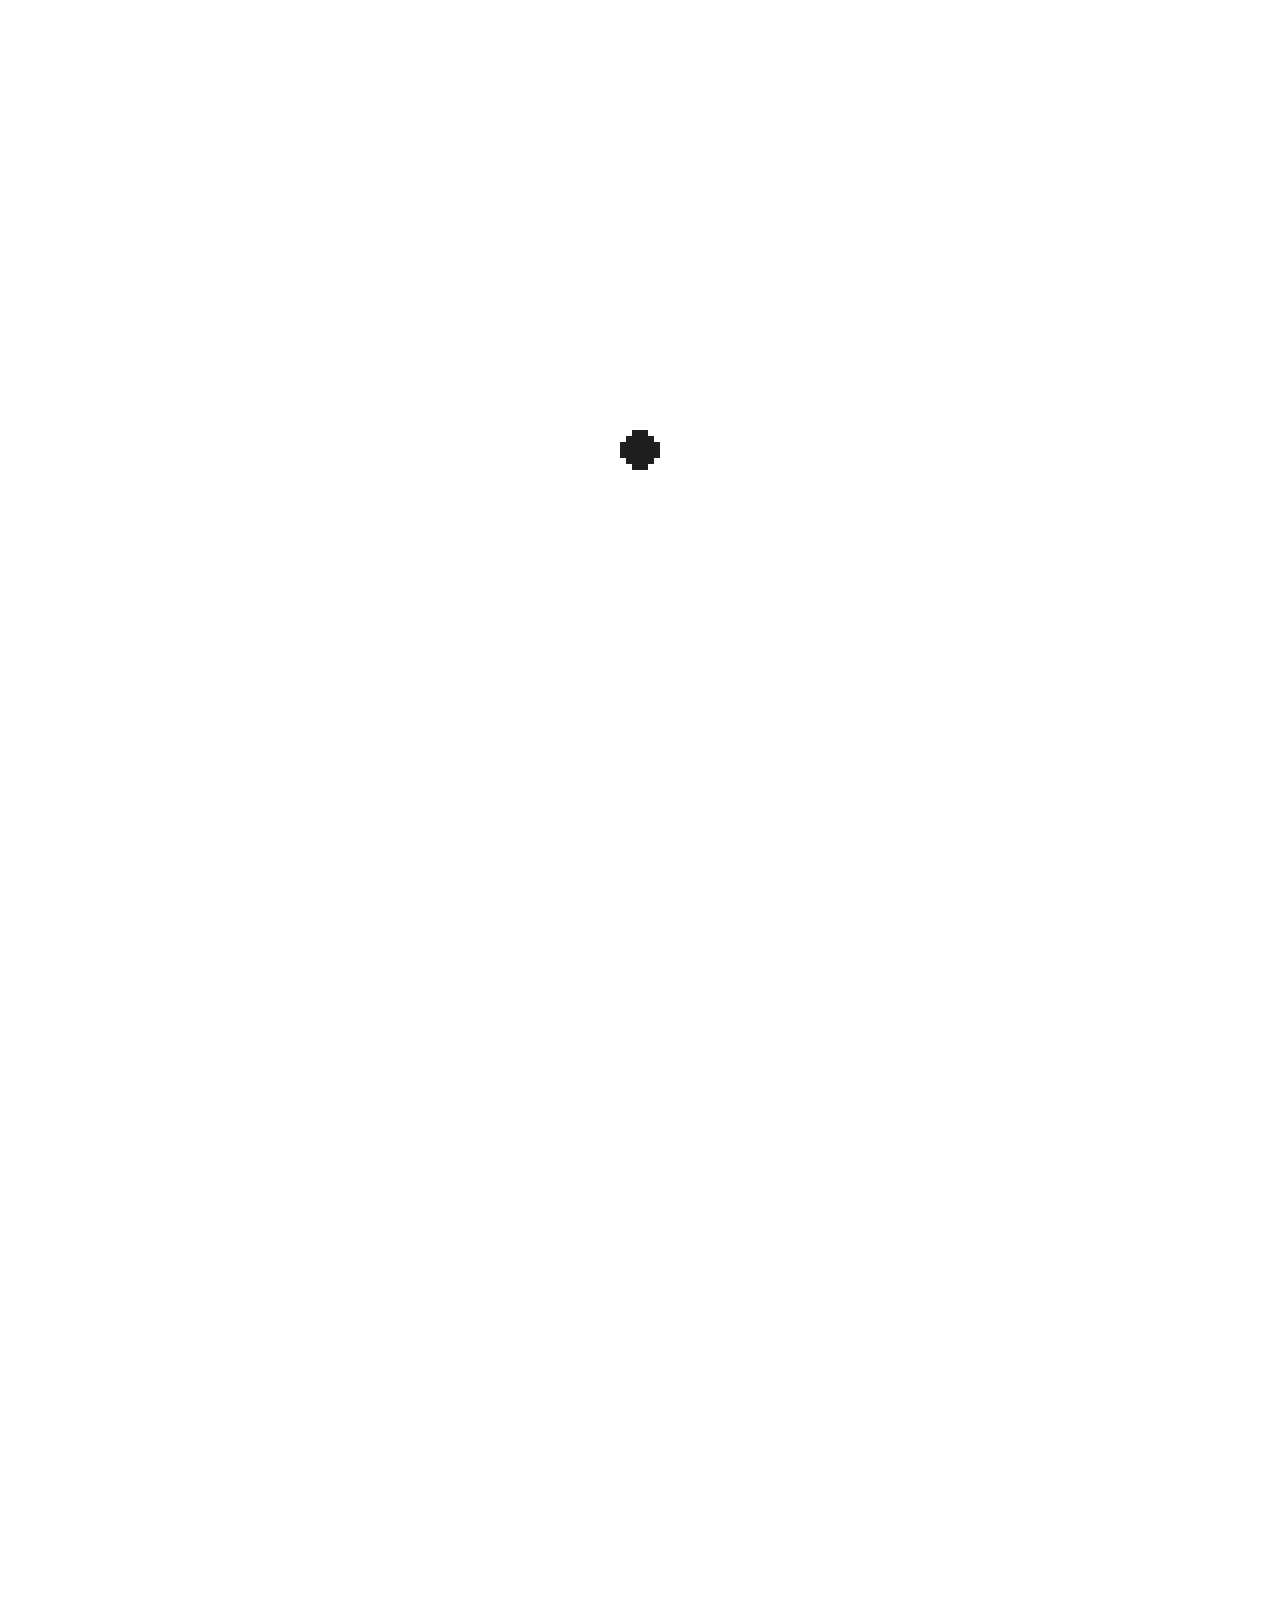
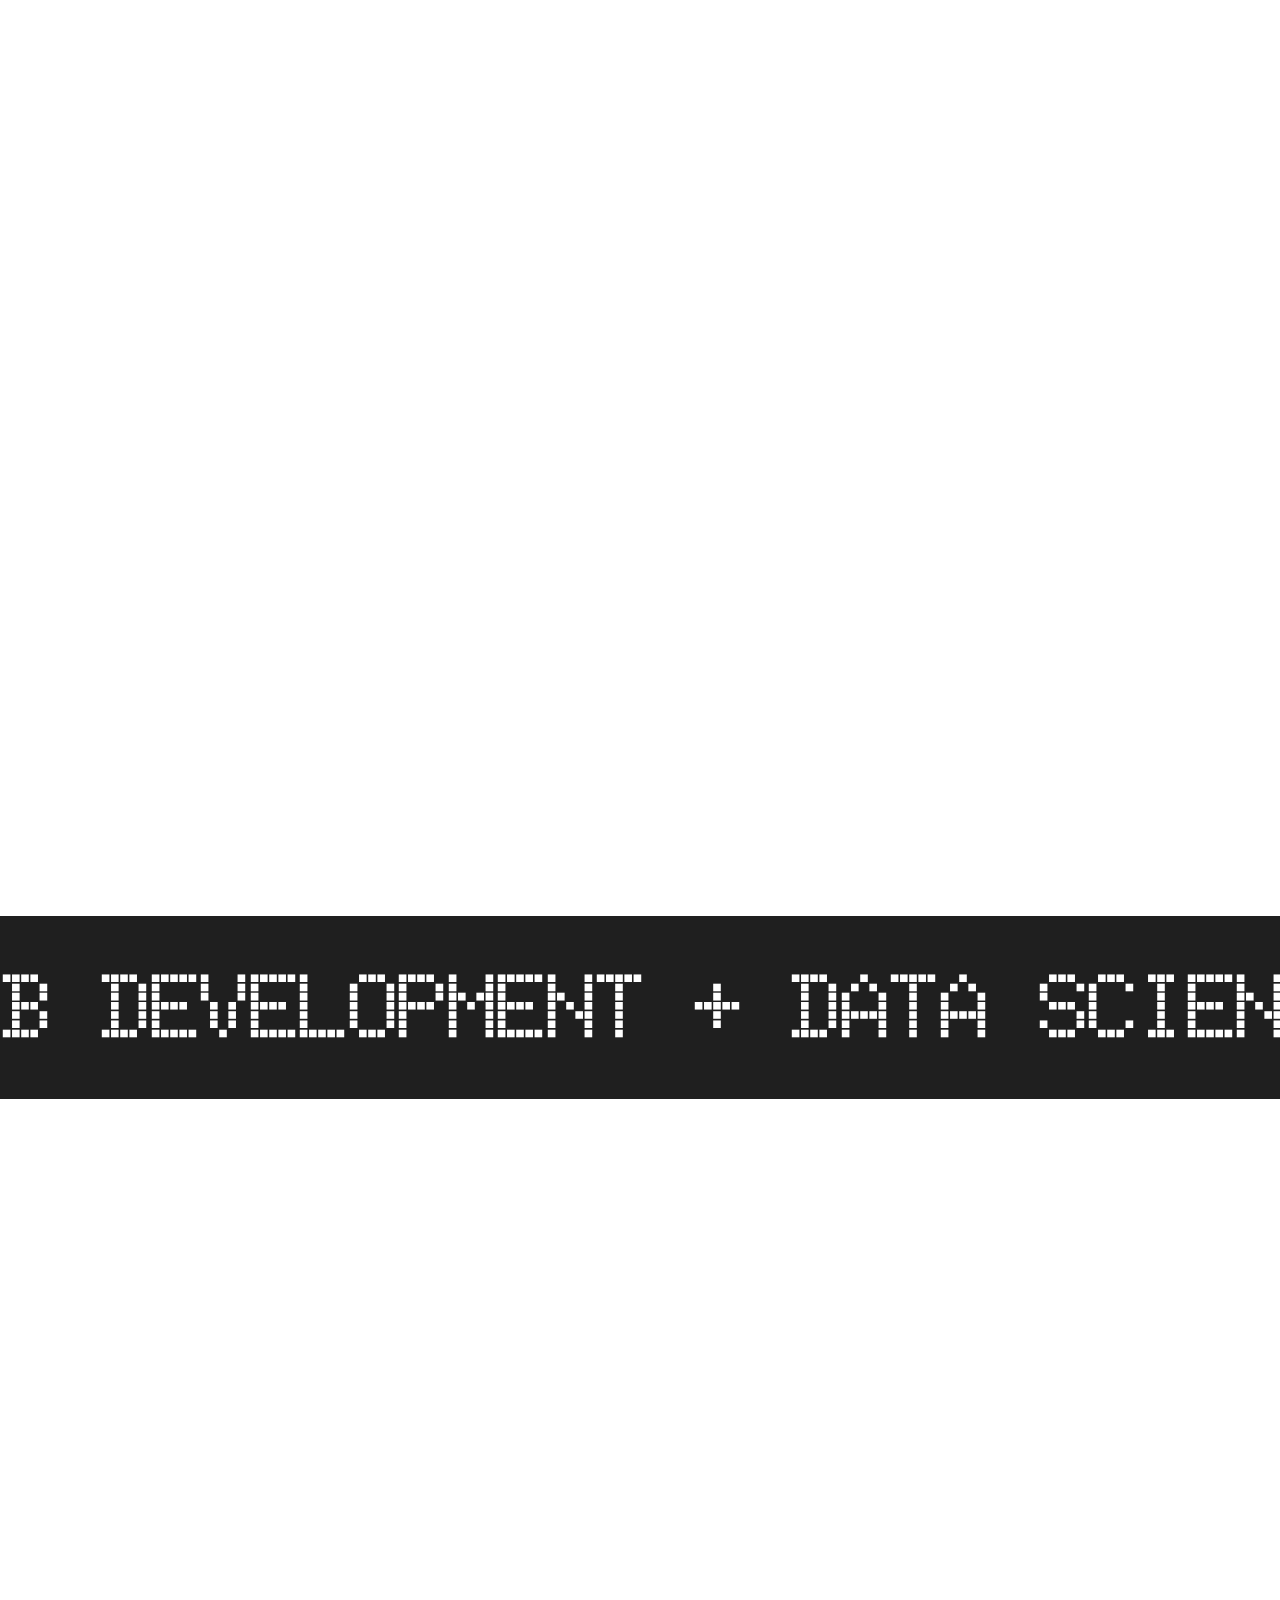
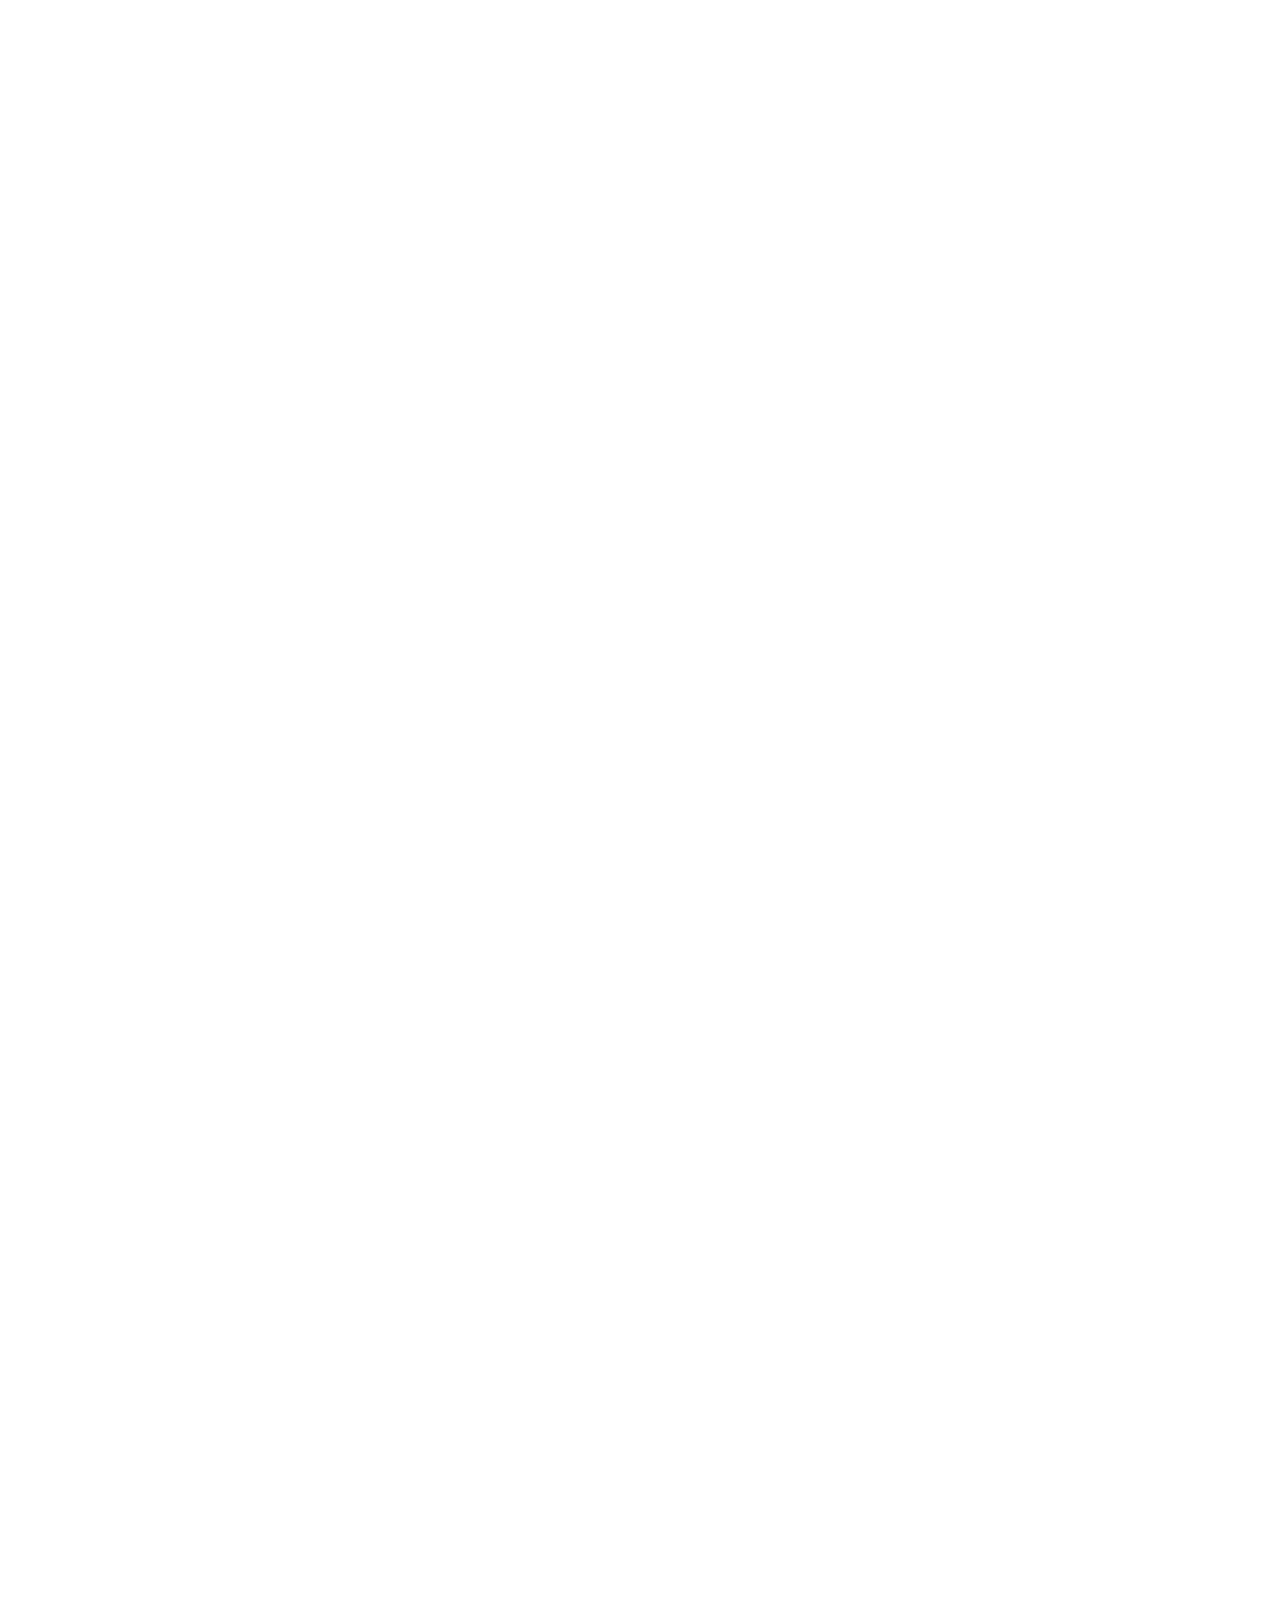
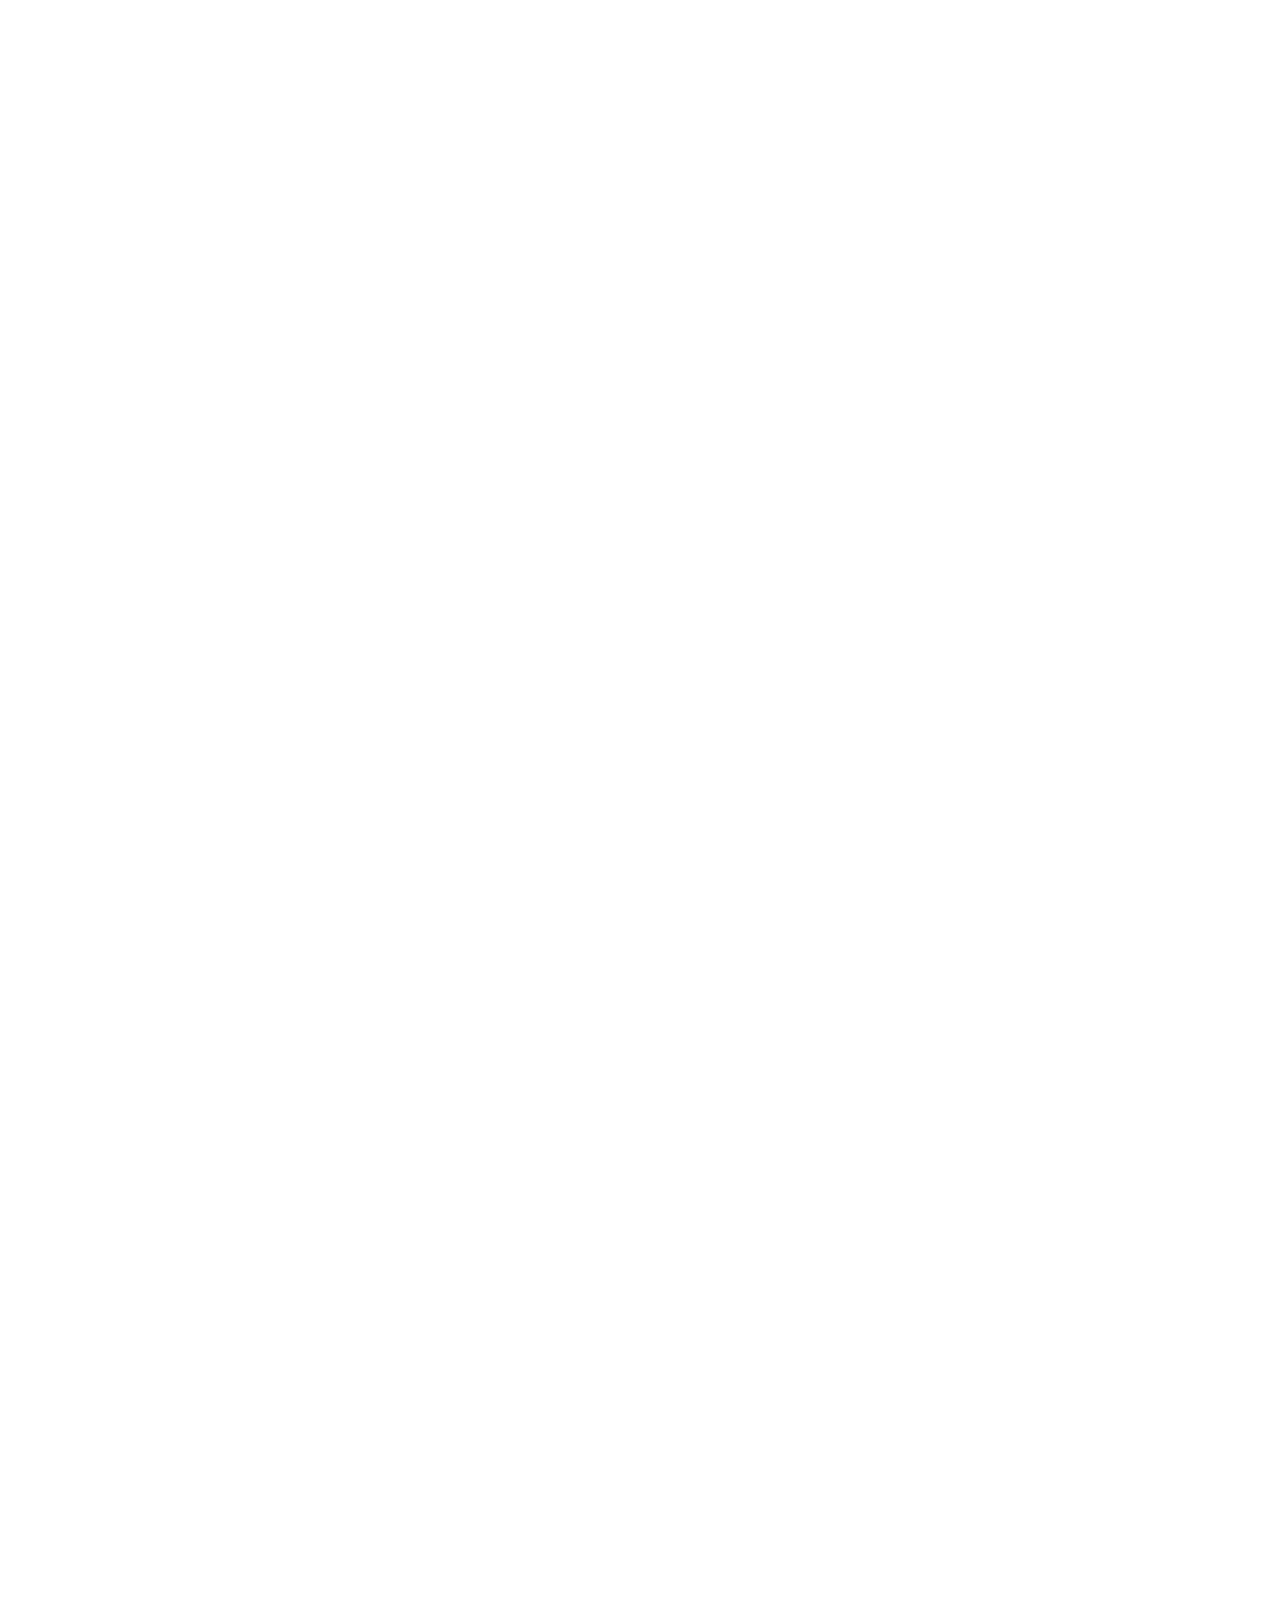
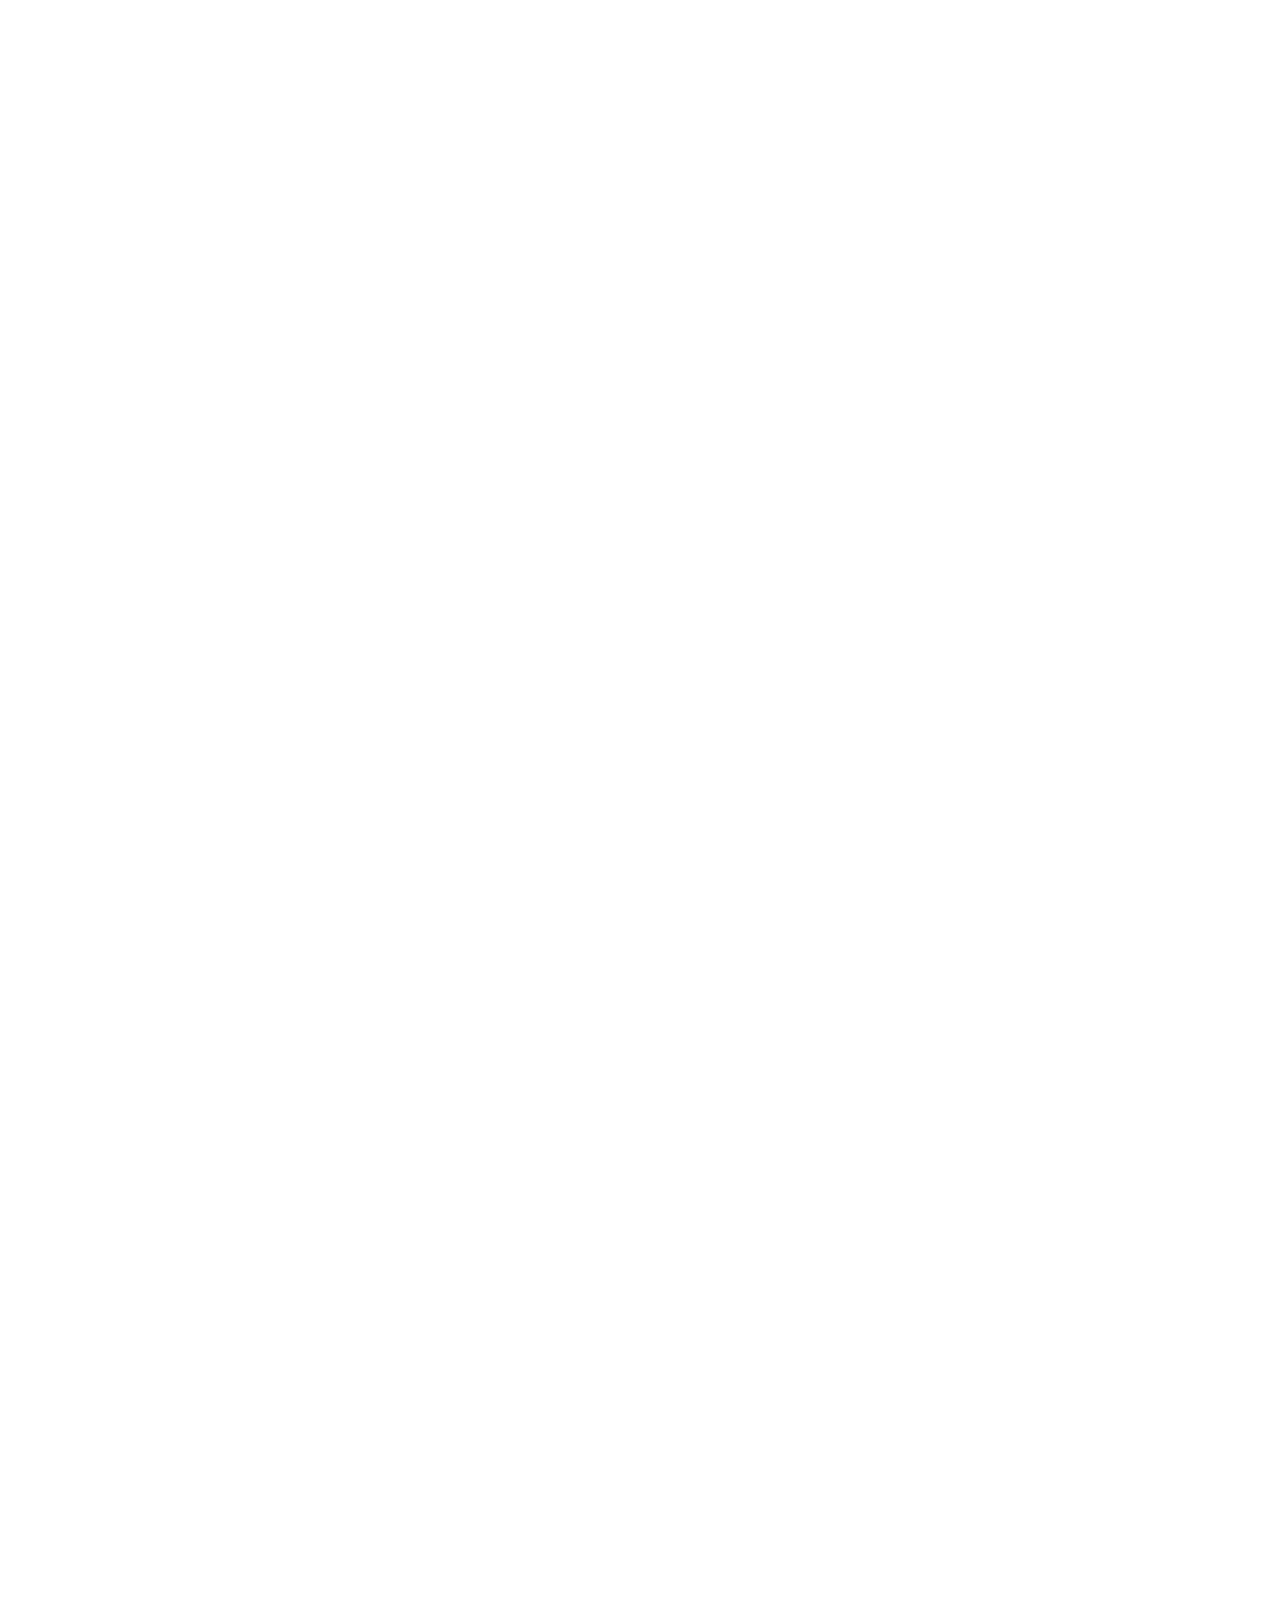
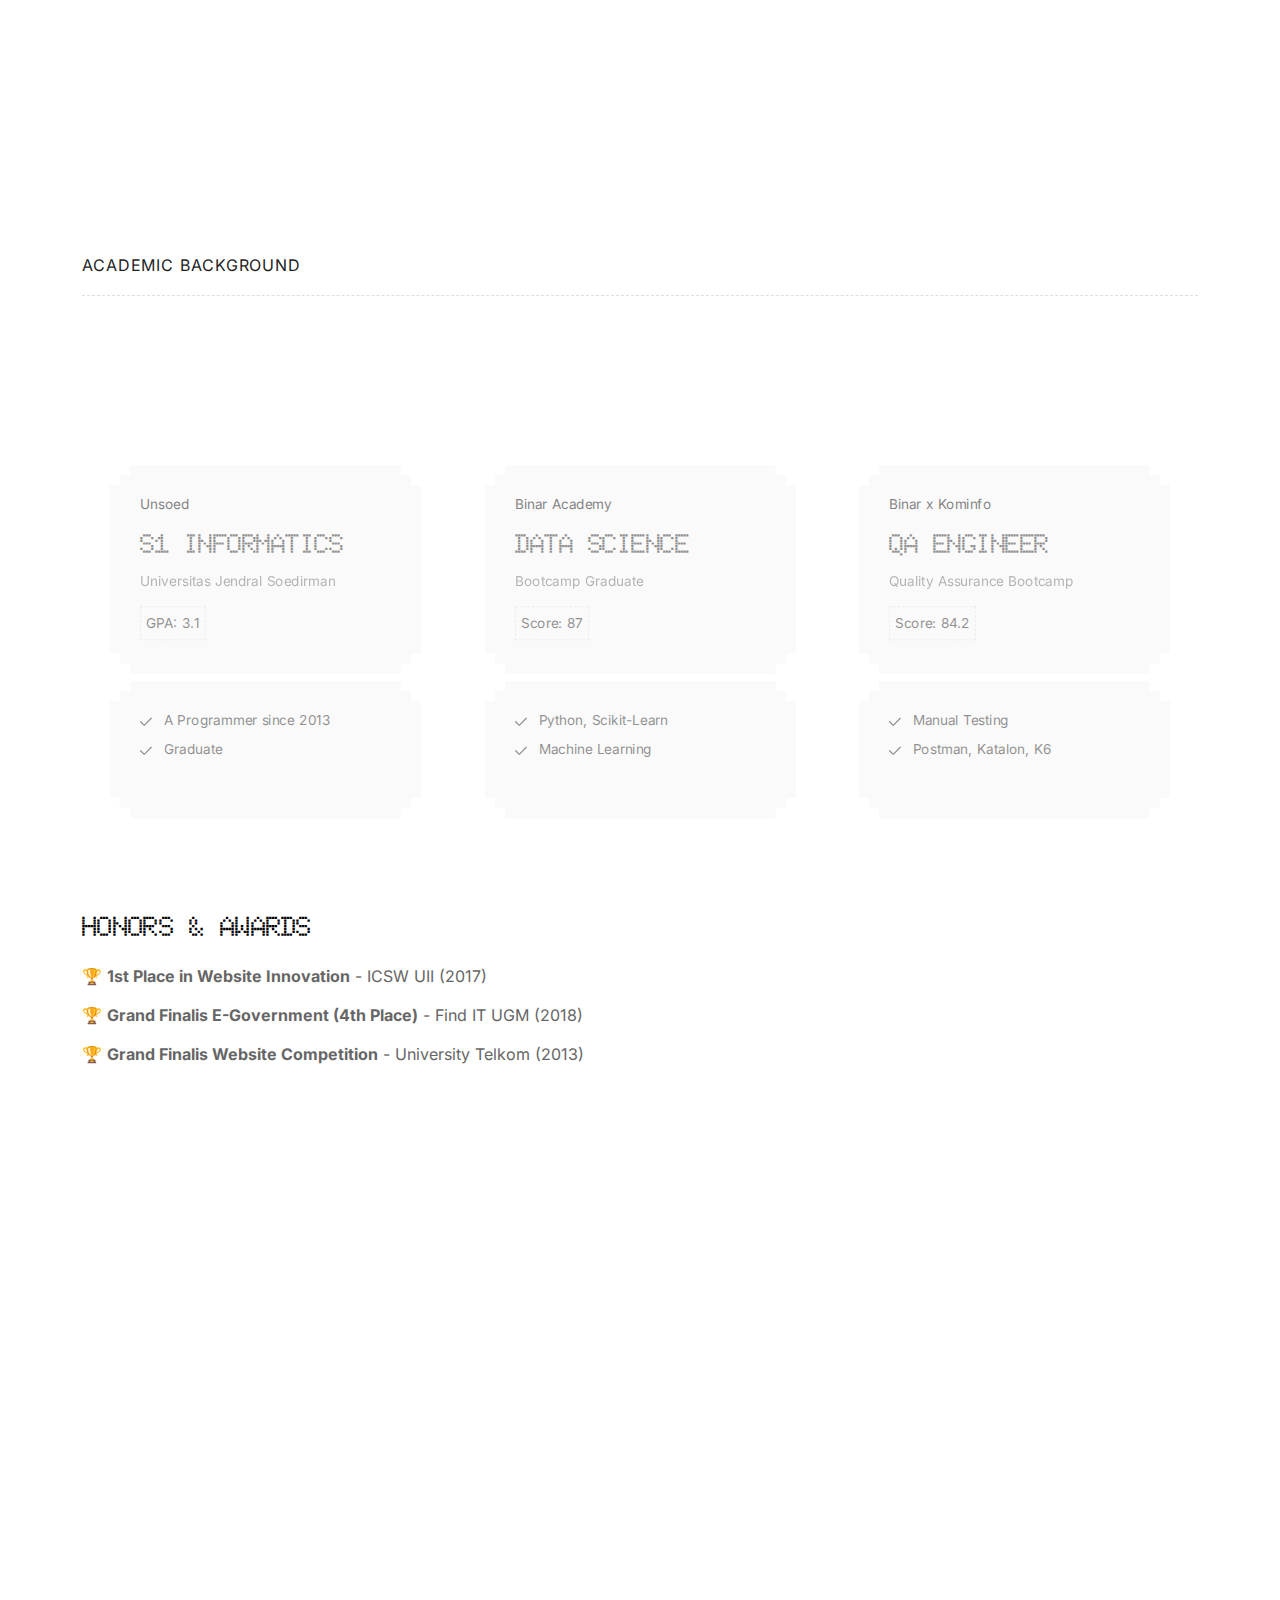
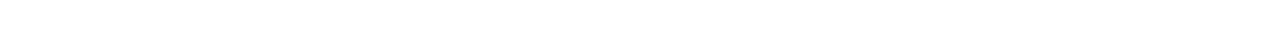
<file: index.html>
<!DOCTYPE html>
<html lang="en">


<head>
	<title>Iqbal Ahdagita Elbadra</title>
	<link rel="icon" href="images/logo_custom.svg">
	<meta charset="utf-8">
	<meta http-equiv="X-UA-Compatible" content="IE=edge">
	<meta name="description" content="Project">
	<meta name="viewport" content="width=device-width, initial-scale=1">
	<link rel="stylesheet" type="text/css" href="styles/bootstrap-5.3.8/bootstrap.min.css">
	<link rel="stylesheet" type="text/css" href="plugins/font-awesome-v6.5.1/css/fontawesome.min.css">
	<link rel="stylesheet" type="text/css" href="plugins/font-awesome-v6.5.1/css/brands.min.css">
	<link rel="stylesheet" type="text/css" href="plugins/font-awesome-v6.5.1/css/regular.min.css">
	<link rel="stylesheet" type="text/css" href="plugins/font-awesome-v6.5.1/css/solid.min.css">
	<link rel="stylesheet" type="text/css" href="plugins/OwlCarousel2-2.3.4/owl.carousel.css">
	<link rel="stylesheet" type="text/css" href="plugins/OwlCarousel2-2.3.4/owl.theme.default.css">
	<link rel="stylesheet" type="text/css" href="plugins/OwlCarousel2-2.3.4/animate.css">
	<link rel="stylesheet" type="text/css" href="plugins/lity-2.4.1/lity.min.css">
	<link rel="stylesheet" type="text/css" href="plugins/spinkit/spinkit.min.css">
	<link rel="stylesheet" type="text/css" href="styles/main_styles.css">
	<link rel="stylesheet" type="text/css" href="styles/responsive.css">
	<link rel="stylesheet" href="assets/fonts/fonts.css"> <!-- Local Fonts (Doto/Inter) -->
</head>

<body>
	<div class="loader-container d-flex flex-column align-items-center justify-content-center active" id="loader">
		<div class="spinner clip-sm-4"></div>
	</div>

	<div class="super_container" id="super_container">

		<!-- MENU -->
		<nav class="menu" data-lenis-prevent>
			<div class="menu_content d-flex flex-column align-items-center">
				<ul class="menu-nav d-flex flex-column align-items-center">
					<li class="menu_link"><a href="#super_container" class="blink-text">Home</a></li>
					<li class="menu_link"><a href="#blog" class="blink-text">Blog</a></li>
					<li class="menu_link"><a href="#work" class="blink-text">Work</a></li>
					<li class="menu_link"><a href="#experience" class="blink-text">Experience</a></li>
					<li class="menu_link"><a href="#skills" class="blink-text">Skills</a></li>
					<li class="menu_link"><a href="#education" class="blink-text">Education</a></li>
				</ul>
				<div class="menu_btn_container">
					<a href="CV ATS_Iqbal.pdf" target="_blank"
						class="menu_btn btn primary_btn blink-text clip-sm">Download PDF CV</a>
				</div>
			</div>
		</nav>

		<!-- HEADER -->
		<header class="header reveal" id="header">
			<div class="header_bg_lg"></div>
			<div class="header_bg_l_1 header_bg"></div>
			<div class="header_bg_l_2 header_bg"></div>
			<div class="header_bg_r_1 header_bg"></div>
			<div class="header_bg_r_2 header_bg"></div>
			<div class="container">
				<div class="row">
					<div class="col">
						<div class="header_inner d-flex flex-row align-items-center justify-content-between">
							<div class="header-logo">
								<a href="index.html" class="d-flex flex-row align-items-center"><img
										src="images/logo_custom.svg" alt="" aria-hidden="true"><span>IQBAL A.
										E</span></a>
							</div>

							<div class="right-side d-flex flex-row align-items-center">
								<!-- Main Navigation -->
								<nav class="main-nav" id="main-nav" aria-label="Main navigation">
									<ul class="d-flex flex-row align-items-center">
										<li><a href="#super_container" class="blink-text">Home</a></li>
										<li><a href="#blog" class="blink-text">Blog</a></li>
										<li><a href="#work" class="blink-text">Work</a></li>
										<li><a href="#experience" class="blink-text">Experience</a></li>
										<li><a href="#skills" class="blink-text">Skills</a></li>
										<li><a href="#education" class="blink-text">Education</a></li>
									</ul>
								</nav>
								<a href="CV ATS_Iqbal.pdf" target="_blank"
									class="header_btn btn primary_btn blink-text clip-sm">Download PDF CV</a>
								<button class="hamburger">
									<span class="hamburger_inner"></span>
								</button>
							</div>
						</div>
					</div>
				</div>
			</div>
		</header>

		<!-- MAIN CONTENT -->
		<main>

			<!-- HERO -->
			<section class="hero reveal" id="summary" style="min-height: 80vh;">
				<div class="background_image rellax" style="background-image:url(images/hero_bg.png)"
					data-rellax-speed="-9"></div>
				<div class="hero_inner d-flex rellax flex-column align-items-center justify-content-center text-center"
					data-rellax-speed="-12.1">
					<div class="hero_content d-flex flex-column align-items-center justify-content-center text-center">
						<h1 style="font-size: 60px;">Iqbal Ahdagita Elbadra</h1>
						<p class="section-label" style="font-size: 20px; letter-spacing: 3px; margin-bottom: 20px;">
							PROGRAMMER & DATA SCIENTIST</p>
						<p style="max-width: 800px; margin: 0 auto 30px;">
							spfindo@gmail.com | Purwokerto, Indonesia<br><br>
							Specialized in Full-Stack Web Development, Data Science, and Machine Learning.
						</p>

						<div class="hero_buttons d-flex flex-row align-items-center">
							<a href="#experience" class="btn primary_btn blink-text clip-sm">View Experience</a>
							<a href="mailto:spfindo@gmail.com"
								class="btn secondary_btn blink-text blink-wide-space clip-sm">Contact
								Me</a>
						</div>
					</div>
				</div>
			</section>




			<!-- ABOUT -->
			<section class="about reveal" id="about">
				<div class="container">
					<div class="row">
						<div class="col">
							<div class="about_container">
								<div class="section_title_container">
									<p>BEHIND THE CODE</p>
									<h2 class="ml">Merging robust software engineering with data-driven insights to
										build intelligent, scalable solutions.</h2>
								</div>
								<div class="stats reveal d-flex flex-row align-items-center flex-wrap">
									<!-- Stats item -->
									<div
										class="stats_item clip-lg d-flex flex-column align-items-center justify-content-center">
										<div>
											<h3 class="counter"><span>8</span>+</h3>
											<p>Years of experience</p>
										</div>
									</div>
									<!-- Stats item -->
									<div
										class="stats_item clip-lg d-flex flex-column align-items-center justify-content-center">
										<div>
											<h3 class="counter"><span>10</span>+</h3>
											<p>Clients</p>
										</div>
									</div>
									<!-- Stats item -->
									<div
										class="stats_item clip-lg d-flex flex-column align-items-center justify-content-center">
										<div>
											<h3 class="counter"><span>10</span>+</h3>
											<p>Projects completed</p>
										</div>
									</div>
									<!-- Stats item -->
									<div
										class="stats_item clip-lg d-flex flex-column align-items-center justify-content-center">
										<div>
											<h3 class="counter"><span>10</span></h3>
											<p>Techs mastered</p>
										</div>
									</div>
								</div>
							</div>
						</div>
					</div>
				</div>
			</section>

			<!-- BLOG -->
			<section class="testimonials reveal" id="blog">
				<div class="container">
					<div class="row">
						<div class="col">
							<div class="section_title_container">
								<p>INSIGHTS & THOUGHTS</p>
								<h2 class="ml">LATEST BLOG</h2>
								<div class="slider_nav">
									<ul class="d-flex flex-row align-items-center">
										<li class="trans_200" id="slider_nav_prev"><img src="images/arrow_prev.svg"
												alt="" aria-hidden="true"></li>
										<li class="trans_200" id="slider_nav_next"><img src="images/arrow_next.svg"
												alt="" aria-hidden="true"></li>
									</ul>
								</div>
							</div>
							<div class="testimonials_slider_container reveal">
								<div class="testimonials_slider owl-carousel owl-theme">
									<!-- Slide 1 -->
									<div>
										<figure class="testimonials_item">
											<div class="testimonials_content">
												<ul class="testimonials_rating d-flex flex-row align-items-center">
													<li style="color: #666; font-size: 14px; margin-right: 0;">May 15,
														2025 – Data Science</li>
												</ul>
												<h3
													style="font-family: var(--font2); font-size: 24px; margin-top: 15px; margin-bottom: 10px;">
													The Future of AI in Web Development</h3>
												<blockquote>“Exploring how machine learning algorithms are reshaping the
													way we build and interact with modern web applications.”
												</blockquote>
											</div>
											<figcaption
												class="testimonials_author d-flex flex-row align-items-center clip-lg">
												<div style="margin-left: 0;">
													<a href="blog/future-of-ai-web-dev.html"
														class="btn secondary_btn clip-sm"
														style="height: 36px; line-height: 36px; padding: 0 15px; font-size: 14px;">Read
														Article</a>
												</div>
											</figcaption>
										</figure>
									</div>
									<!-- Slide 2 -->
									<div>
										<figure class="testimonials_item">
											<div class="testimonials_content">
												<ul class="testimonials_rating d-flex flex-row align-items-center">
													<li style="color: #666; font-size: 14px; margin-right: 0;">April 22,
														2025 – Tech Life</li>
												</ul>
												<h3
													style="font-family: var(--font2); font-size: 24px; margin-top: 15px; margin-bottom: 10px;">
													Balancing Code and Creativity</h3>
												<blockquote>“Why the best developers are also designers at heart, and
													how to cultivate an eye for UI/UX in your coding practice.”
												</blockquote>
											</div>
											<figcaption
												class="testimonials_author d-flex flex-row align-items-center clip-lg">
												<div style="margin-left: 0;">
													<a href="#" class="btn secondary_btn clip-sm"
														style="height: 36px; line-height: 36px; padding: 0 15px; font-size: 14px;">Read
														Article</a>
												</div>
											</figcaption>
										</figure>
									</div>
									<!-- Slide 3 -->
									<div>
										<figure class="testimonials_item">
											<div class="testimonials_content">
												<ul class="testimonials_rating d-flex flex-row align-items-center">
													<li style="color: #666; font-size: 14px; margin-right: 0;">March 10,
														2025 – Tutorial</li>
												</ul>
												<h3
													style="font-family: var(--font2); font-size: 24px; margin-top: 15px; margin-bottom: 10px;">
													Optimizing React Performance</h3>
												<blockquote>“A deep dive into memoization, lazy loading, and other
													techniques to keep your React applications running smooth.”
												</blockquote>
											</div>
											<figcaption
												class="testimonials_author d-flex flex-row align-items-center clip-lg">
												<div style="margin-left: 0;">
													<a href="#" class="btn secondary_btn clip-sm"
														style="height: 36px; line-height: 36px; padding: 0 15px; font-size: 14px;">Read
														Article</a>
												</div>
											</figcaption>
										</figure>
									</div>
								</div>
							</div>
						</div>
					</div>
				</div>
			</section>

			<section class="marquee_container" aria-label="Technologies and Tools Used.">
				<div class="marquee_container_inner">
					<div class="marquee">
						<div class="marquee_item">
							<p class="marquee_content">Web Development<span class="plus">+</span></p>
						</div>
						<div class="marquee_item">
							<p class="marquee_content">Data Science<span class="plus">+</span></p>
						</div>
						<div class="marquee_item">
							<p class="marquee_content">Data Analyst<span class="plus">+</span></p>
						</div>
						<div class="marquee_item">
							<p class="marquee_content">ML Engineer<span class="plus">+</span></p>
						</div>

					</div>
				</div>
			</section>

			<!-- VIDEO -->
			<section class="video-section reveal" aria-label="Showreel video of Squareform work" id="video-section">
				<div class="container">
					<div class="row">
						<div class="col">
							<div
								class="video_container d-flex flex-column align-items-center justify-content-center clip-lg">
								<img src="images/iqbalahdagita.jpg" alt="iqbalahdagita"
									style="max-width: 400px; width: 100%; border-radius: 20px;">
							</div>
						</div>
					</div>
				</div>
			</section>

			<!-- WORK -->
			<section class="work reveal" id="work">
				<div class="container">
					<div class="row">
						<div class="col">
							<div class="section_title_container">
								<p>CRAFTED WITH CODE</p>
							</div>
							<div class="row">
								<div class="col-lg-5 sticky">
									<div class="sticky_content">
										<h2 class="ml">PROJECTS</h2>
										<p>Explore a selection of my latest work in web development and data
											science.</p>
										<a href="#" class="work_btn btn primary_btn blink-text clip-sm">Get Started</a>
									</div>
								</div>
								<div class="col-lg-7">
									<div class="work_container">
										<!-- Work Item 1 (AI) -->
										<article class="work_item scale-up">
											<figure>
												<img src="images/project_agent_dashboard.png" class="work_image"
													alt="Repo Aware DS Agent">
												<figcaption>
													<ul class="work_tags" aria-label="Project categories">
														<li><a href="https://huggingface.co/spaces/iqbalahdagita/repo-aware-ds-agent/"
																target="_blank">AI / ML Engineer</a></li>

													</ul>
												</figcaption>
											</figure>
											<div class="work_details reveal clip-lg">
												<h3>Repo Aware DS Agent</h3>
												<ul
													style="color: #fff; font-size: 16px; margin-top: 15px; padding-left: 20px;">
													<li>Built with LangGraph & Groq (Llama 3.3) to orchestrate an
														autonomous data science agent.</li>
													<li>Features a Python REPL for safe code execution and
														auto-generation of Colab scripts.</li>
													<li>Implements RAG capable of indexing both local files and GitHub
														URLs for context-aware assistance.</li>
												</ul>
												<div class="work_btn">
													<a href="https://huggingface.co/spaces/iqbalahdagita/repo-aware-ds-agent/"
														target="_blank" class="btn secondary_btn trans_200">View
														Project</a>
												</div>
											</div>
										</article>
										<!-- Work Item 2 (AI) -->
										<article class="work_item scale-up">
											<figure>
												<img src="images/project_graph_dashboard.png" class="work_image"
													alt="GraphRAG Explorer">
												<figcaption>
													<ul class="work_tags" aria-label="Project categories">
														<li><a href="https://huggingface.co/spaces/iqbalahdagita/graphrag-explorer/"
																target="_blank">AI / ML Engineer</a></li>
													</ul>
												</figcaption>
											</figure>
											<div class="work_details reveal clip-lg">
												<h3>GraphRAG Explorer</h3>
												<ul
													style="color: #fff; font-size: 16px; margin-top: 15px; padding-left: 20px;">
													<li>Interactive Knowledge Graph visualization using Streamlit,
														Neo4j, and Multi-LLM support (OpenAI/Groq).</li>
													<li>Extracts entities and relationships from documents to build
														queriable graph structures.</li>
													<li>Includes comprehensive analytics dashboard for node centrality
														and network topology analysis.</li>
												</ul>
												<div class="work_btn">
													<a href="https://huggingface.co/spaces/iqbalahdagita/graphrag-explorer/"
														target="_blank" class="btn secondary_btn trans_200">View
														Project</a>
												</div>
											</div>
										</article>
										<!-- Work Item 3 (Legacy) -->
										<article class="work_item scale-up">
											<figure>
												<img src="images/work_1.webp" class="work_image"
													alt="Point of Sales System">
												<figcaption>
													<ul class="work_tags" aria-label="Project categories">
														<li><a href="#">PHP Native</a></li>

													</ul>
												</figcaption>
											</figure>
											<div class="work_details reveal clip-lg">
												<h3>Point of Sales (Old Friends Cafe)</h3>
												<ul
													style="color: #fff; font-size: 16px; margin-top: 15px; padding-left: 20px;">
													<li>Developed a full-stack POS system for cashier, kitchen, and
														inventory management using PHP Native.</li>
													<li>Collaborated with staff to define requirements and deliver a
														tailored solution.</li>
													<li>Performed QA testing and led staff training sessions.</li>
												</ul>
											</div>
										</article>
										<!-- Work Item 4 (Legacy) -->
										<article class="work_item scale-up">
											<figure>
												<img src="images/work_2.webp" class="work_image"
													alt="Participant Registration System">
												<figcaption>
													<ul class="work_tags" aria-label="Project categories">
														<li><a href="#">Laravel</a></li>

													</ul>
												</figcaption>
											</figure>
											<div class="work_details reveal clip-lg">
												<h3>Robotics Contest Registration System</h3>
												<ul
													style="color: #fff; font-size: 16px; margin-top: 15px; padding-left: 20px;">
													<li>Built a registration and verification system for the Indonesian
														Robotics Contest using Laravel.</li>
													<li>Managed participant data and provided real-time status updates.
													</li>
													<li>Optimized system performance based on cross-functional feedback.
													</li>
												</ul>
											</div>
										</article>
									</div>
								</div>

							</div>
						</div>
					</div>
			</section>

			<!-- EXPERIENCE (Reusing Services Tab Layout) -->
			<section class="services reveal" id="experience">
				<div class="container">
					<div class="row">
						<div class="col">
							<div class="section_title_container">
								<p>CAREER HISTORY</p>
								<h2 class="ml">EXPERIENCE</h2>
							</div>
							<div class="services_wrapper reveal d-flex flex-row align-items-stretch flex-wrap">
								<div class="services_container d-flex flex-column">
									<!-- Job 1 -->
									<div class="services_item clip-lg-invert active">
										<div>
											<h3>PROGRAMMER</h3>
											<p>Satria Perwira | 2017 - Present</p>
										</div>
									</div>
									<!-- Job 2 -->
									<div class="services_item clip-lg">
										<div>
											<h3>WEB INTERN</h3>
											<p>Inspektorat Dinas | Jan - Jun 2018</p>
										</div>
									</div>
									<!-- Job 3 -->
									<div class="services_item clip-lg-invert">
										<div>
											<h3>IT STAFF</h3>
											<p>Global Tech Solution | Jun - Sep 2013</p>
										</div>
									</div>
									<!-- Job 4 -->
									<div class="services_item clip-lg">
										<div>
											<h3><a href="https://www.youtube.com/@belajarbarengindonesia">YOUTUBE</a>
											</h3>
											<p><a href="https://www.youtube.com/@belajarbarengindonesia">Belajar
													Bareng</a></p>
										</div>
									</div>
								</div>
								<div class="services_pics reveal">
									<!-- Job 1 Details -->
									<figure class="service_image">
										<img src="images/service_1.webp" alt="">
										<figcaption
											style="bottom: 24px; left: 24px; background: rgba(0,0,0,0.8); padding: 20px; border-radius: 4px; max-width: 90%;">
											<h4 style="color: #fff; margin-bottom: 10px;">Satria Perwira (Freelance)
											</h4>
											<ul style="color: #ddd; list-style: disc; padding-left: 20px;">
												<li>Creating teams with college friends.</li>
												<li>Working on client projects for government & UMKM.</li>
												<li>Developing various web applications.</li>
											</ul>
										</figcaption>
									</figure>
									<!-- Job 2 Details -->
									<figure class="service_image">
										<img src="images/service_intern.png" alt="">
										<figcaption
											style="bottom: 24px; left: 24px; background: rgba(0,0,0,0.8); padding: 20px; border-radius: 4px; max-width: 90%;">
											<h4 style="color: #fff; margin-bottom: 10px;">Inspektorat Dinas (Intern)
											</h4>
											<ul style="color: #ddd; list-style: disc; padding-left: 20px;">
												<li>Renovated inspektorat website profile.</li>
												<li>Created public complaints program web app.</li>
												<li>Launched app well-received by citizens.</li>
											</ul>
										</figcaption>
									</figure>
									<!-- Job 3 Details -->
									<figure class="service_image">
										<img src="images/service_itstaff.png" alt="">
										<figcaption
											style="bottom: 24px; left: 24px; background: rgba(0,0,0,0.8); padding: 20px; border-radius: 4px; max-width: 90%;">
											<h4 style="color: #fff; margin-bottom: 10px;">Global Tech (Intern)</h4>
											<ul style="color: #ddd; list-style: disc; padding-left: 20px;">
												<li>Troubleshooting IT Office Client equipment.</li>
												<li>Conducted regular maintenance checks.</li>
												<li>Implemented Standard Operating Procedures.</li>
											</ul>
										</figcaption>
									</figure>
									<!-- Job 4 Details -->
									<figure class="service_image">
										<img src="images/service_youtube.png" alt="">
										<figcaption
											style="bottom: 24px; left: 24px; background: rgba(0,0,0,0.8); padding: 20px; border-radius: 4px; max-width: 90%;">
											<h4 style="color: #fff; margin-bottom: 10px;">Create Video</h4>
											<ul style="color: #ddd; list-style: disc; padding-left: 20px;">
												<li>Producing educational content on Data Analyst, Data Science, and
													Machine Learning.
												</li>
												<li>Upcoming Series : Quantum Computing & Robotics.</li>
											</ul>
										</figcaption>
									</figure>
								</div>
							</div>
						</div>
					</div>
				</div>
			</section>

			<!-- SKILLS (Reusing Toolkit Section) -->
			<section class="tools reveal" id="skills">
				<div class="container">
					<div class="row">
						<div class="col">
							<div class="section_title_container">
								<p>TECHNICAL PROFICIENCY</p>
								<h2 class="ml">MY SKILLS</h2>
							</div>
							<div class="tools_container reveal d-flex flex-row flex-wrap">
								<!-- Skill Item: Data Science -->
								<div class="tools_item d-flex flex-row align-items-center clip-lg sticky_tools">
									<div class="d-flex flex-column">
										<div class="tools_content d-flex flex-row align-items-center">
											<div>
												<h3>DATA SCIENCE</h3>
												<p class="counter">Python, Numpy, Pandas, Scikit-learn, PyTorch</p>
											</div>
										</div>
										<div class="tools_bar">
											<div data-pbar="90"></div>
										</div>
									</div>
								</div>
								<!-- Skill Item: Web Dev -->
								<div class="tools_item d-flex flex-row align-items-center clip-lg sticky_tools">
									<div class="d-flex flex-column">
										<div class="tools_content d-flex flex-row align-items-center">
											<div>
												<h3>WEB DEVELOPMENT</h3>
												<p class="counter">JavaScript, Laravel, CodeIgniter</p>
											</div>
										</div>
										<div class="tools_bar">
											<div data-pbar="95"></div>
										</div>
									</div>
								</div>
								<!-- Skill Item: Frameworks -->
								<div class="tools_item d-flex flex-row align-items-center clip-lg sticky_tools">
									<div class="d-flex flex-column">
										<div class="tools_content d-flex flex-row align-items-center">
											<div>
												<h3>Data Analyst</h3>
												<p class="counter">Tableau, PowerBI, Excel, SQL</p>
											</div>
										</div>
										<div class="tools_bar">
											<div data-pbar="90"></div>
										</div>
									</div>
								</div>
								<!-- Skill Item: QA -->
								<div class="tools_item d-flex flex-row align-items-center clip-lg sticky_tools">
									<div class="d-flex flex-column">
										<div class="tools_content d-flex flex-row align-items-center">
											<div>
												<h3>MACHINE LEARNING</h3>
												<p class="counter">TensorFlow, Keras, CV, NLP</p>
											</div>
										</div>
										<div class="tools_bar">
											<div data-pbar="90"></div>
										</div>
									</div>
								</div>
							</div>
						</div>
						<div class="tools_extra">
							<ul class="d-flex flex-row flex-wrap" aria-label="Toolkit extra categories">
								<li>Binar Academy Grad</li>
								<li>Website Innovation Award</li>
								<li>E-Gov Award</li>
							</ul>
						</div>
					</div>
				</div>
	</div>
	</section>

	<!-- EDUCATION (Reusing Pricing Section) -->
	<section class="pricing" id="education">
		<div class="container">
			<div class="row">
				<div class="col">
					<div class="section_title_container">
						<p>ACADEMIC BACKGROUND</p>
						<h2 class="ml">EDUCATION & AWARDS</h2>
					</div>
					<div class="pricing_container d-flex flex-row flex-wrap">
						<!-- Education 1 -->
						<article class="pricing_item scale-up">
							<div class="pricing_top clip-4-lg">
								<h3 class="pricing_item_title">Unsoed</h3>
								<p class="price" style="font-size: 32px; color: #1f1f1f;">S1 Informatics</p>
								<p class="price_item_description">Universitas Jendral Soedirman</p>
								<ul class="pricing_item_categories d-flex flex-row flex-wrap">
									<li>GPA: 3.1</li>
								</ul>
							</div>
							<div class="pricing_bottom clip-4-lg">
								<ul class="pricing_item_features">
									<li><i class="fa-regular fa-check"></i> <span>A Programmer since 2013</span>
									</li>
									<li><i class="fa-regular fa-check"></i> <span>Graduate</span></li>
								</ul>
							</div>
						</article>
						<!-- Education 2 -->
						<article class="pricing_item scale-up">
							<div class="pricing_top clip-4-lg">
								<h3 class="pricing_item_title">Binar Academy</h3>
								<p class="price" style="font-size: 32px; color: #1f1f1f;">Data Science</p>
								<p class="price_item_description">Bootcamp Graduate</p>
								<ul class="pricing_item_categories d-flex flex-row flex-wrap">
									<li>Score: 87</li>
								</ul>
							</div>
							<div class="pricing_bottom clip-4-lg">
								<ul class="pricing_item_features">
									<li><i class="fa-regular fa-check"></i> <span>Python, Scikit-Learn</span>
									</li>
									<li><i class="fa-regular fa-check"></i> <span>Machine Learning</span></li>
								</ul>
							</div>
						</article>
						<!-- Education 3 -->
						<article class="pricing_item scale-up">
							<div class="pricing_top clip-4-lg">
								<h3 class="pricing_item_title">Binar x Kominfo</h3>
								<p class="price" style="font-size: 32px; color: #1f1f1f;">QA Engineer</p>
								<p class="price_item_description">Quality Assurance Bootcamp</p>
								<ul class="pricing_item_categories d-flex flex-row flex-wrap">
									<li>Score: 84.2</li>
								</ul>
							</div>
							<div class="pricing_bottom clip-4-lg">
								<ul class="pricing_item_features">
									<li><i class="fa-regular fa-check"></i> <span>Manual Testing</span></li>
									<li><i class="fa-regular fa-check"></i> <span>Postman, Katalon, K6</span>
									</li>
								</ul>
							</div>
						</article>
					</div>

					<div style="margin-top: 60px;">
						<h3 style="font-family: 'Doto', sans-serif; margin-bottom: 20px;">HONORS & AWARDS</h3>
						<ul style="list-style: none; padding: 0; font-size: 16px; color: #666;">
							<li style="margin-bottom: 15px;">🏆 <strong>1st Place in Website Innovation</strong>
								- ICSW UII (2017)</li>
							<li style="margin-bottom: 15px;">🏆 <strong>Grand Finalis E-Government (4th
									Place)</strong> - Find IT UGM (2018)</li>
							<li style="margin-bottom: 15px;">🏆 <strong>Grand Finalis Website
									Competition</strong> - University Telkom (2013)</li>
						</ul>
					</div>
				</div>
			</div>
		</div>
	</section>


	</div>
	</div>
	</dl>
	</div>
	</div>
	</div>
	</div>
	</div>
	</section>


	</main>

	<!-- FOOTER -->
	<footer class="footer reveal" id="footer">
		<div class="background_image" style="background-image:url(images/hero_bg.png)"></div>
		<div class="container">
			<div class="row">
				<div class="col">
					<div class="scroll_top">
						<a href="#super_container"
							class="d-flex flex-column align-items-center justify-content-center"><img
								src="images/arrow_top.svg" alt="" aria-hidden="true"></a>
					</div>
					<div class="footer_content text-center">
						<h2>LET'S WORK TOGETHER</h2>
						<p>Let's collaborate to craft high-performance applications driven by data and designed for
							impact.</p>
						<div class="social_container">
							<ul class="d-flex flex-row align-items-center justify-content-center text-center">
								<li><a href="https://www.instagram.com/iqbal.ahdagita/"><i
											class="fa-brands fa-instagram trans_200"></i></a></li>

								<li><a href="https://www.linkedin.com/in/iqbal-ahdagita/"><i
											class="fa-brands fa-linkedin-in trans_200"></i></a></li>
							</ul>
						</div>
					</div>
					<div class="footer_bottom">
						<ul class="d-flex flex-row align-items-center justify-content-between">
							<li>2025 Iqbal Ahdagita E.</li>
						</ul>
					</div>
				</div>
			</div>
		</div>
	</footer>

	</div>

	<!-- Core libraries -->
	<script src="js/jquery-3.7.1.min.js" defer></script>
	<script src="styles/bootstrap-5.3.8/popper.js" defer></script>
	<script src="styles/bootstrap-5.3.8/bootstrap.min.js" defer></script>

	<!-- Plugins -->
	<script src="plugins/OwlCarousel2-2.3.4/owl.carousel.js" defer></script>
	<script src="plugins/gsap/gsap.min.js" defer></script>
	<script src="plugins/gsap/ScrollTrigger.min.js" defer></script>
	<script src="plugins/easing/easing.js" defer></script>
	<script src="plugins/lenis/lenis.min.js" defer></script>
	<script src="plugins/rellax/rellax.min.js" defer></script>
	<script src="plugins/lity-2.4.1/lity.min.js" defer></script>
	<script src="plugins/pixelate.js/pixelate.js" defer></script>
	<script src="plugins/accordion/accordion.min.js" defer></script>

	<!-- Custom logic -->
	<script src="js/custom.js" defer></script>
</body>


</html>
</file>
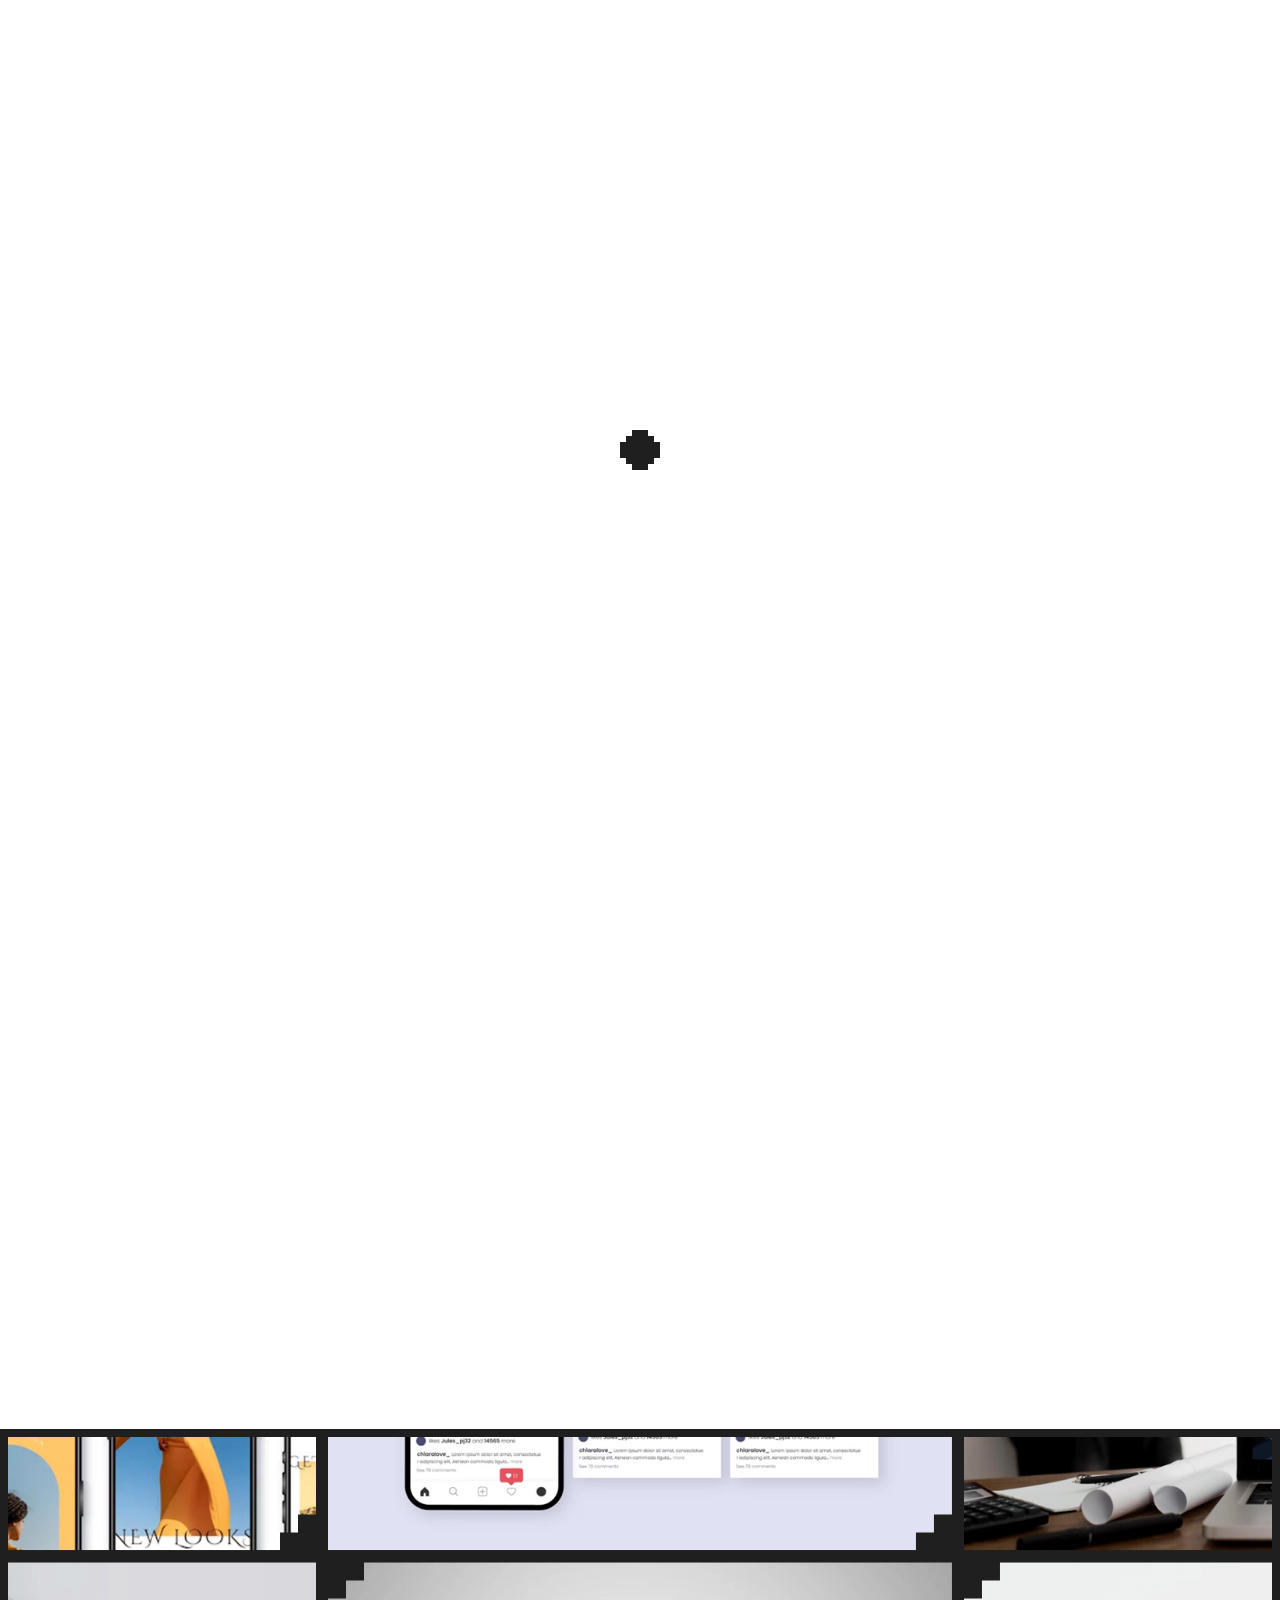
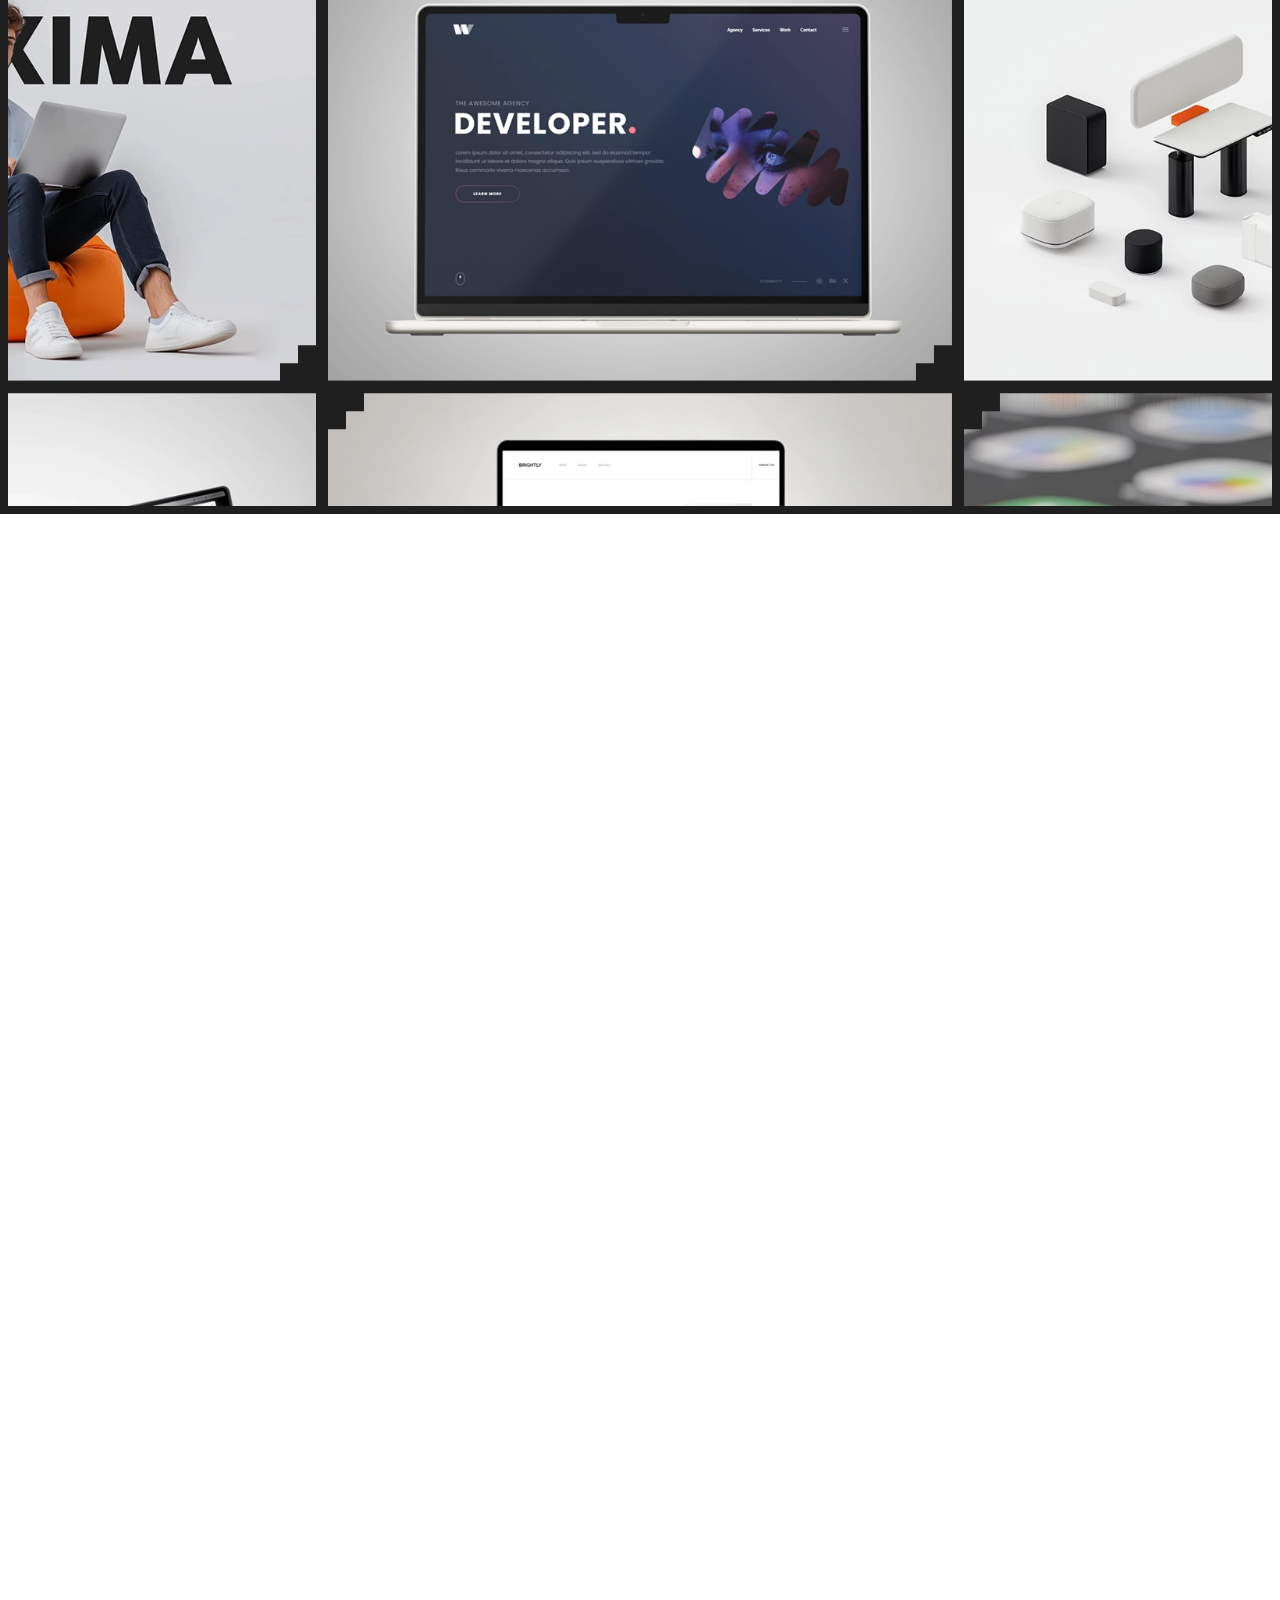
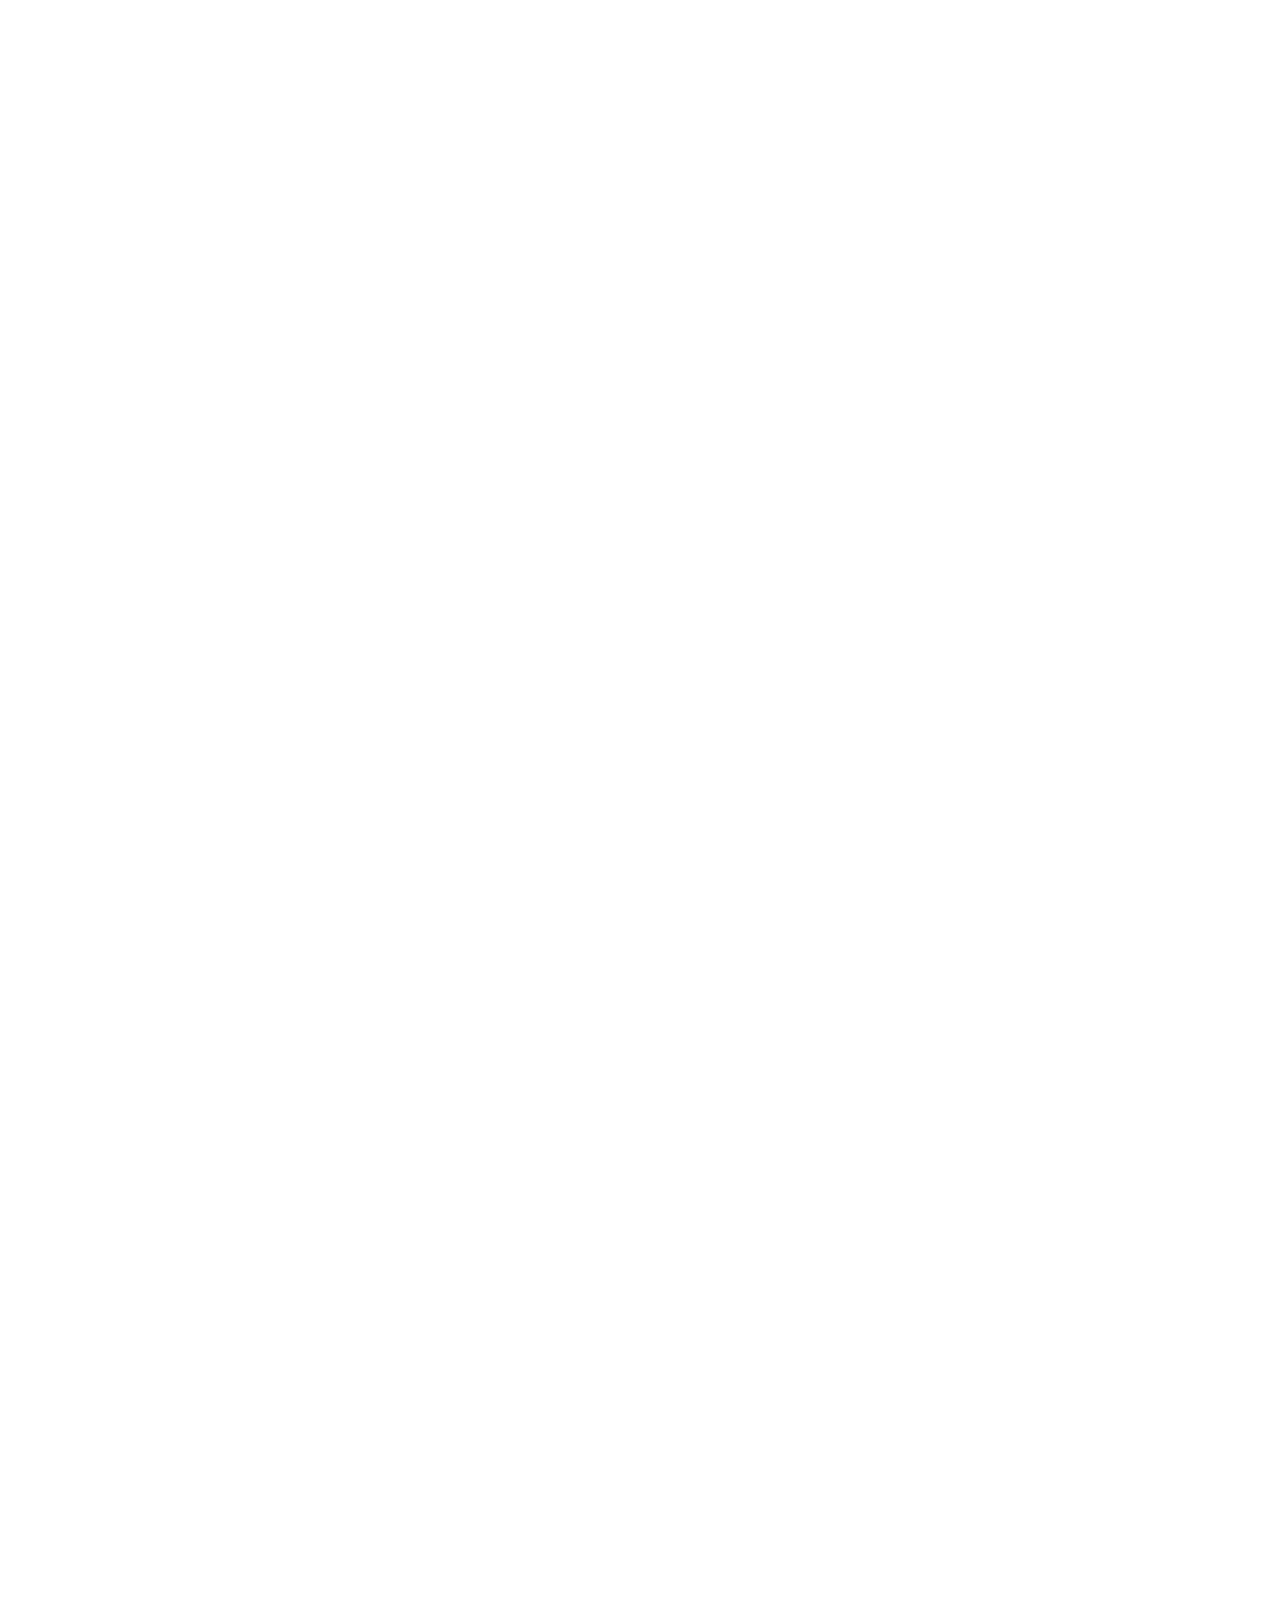
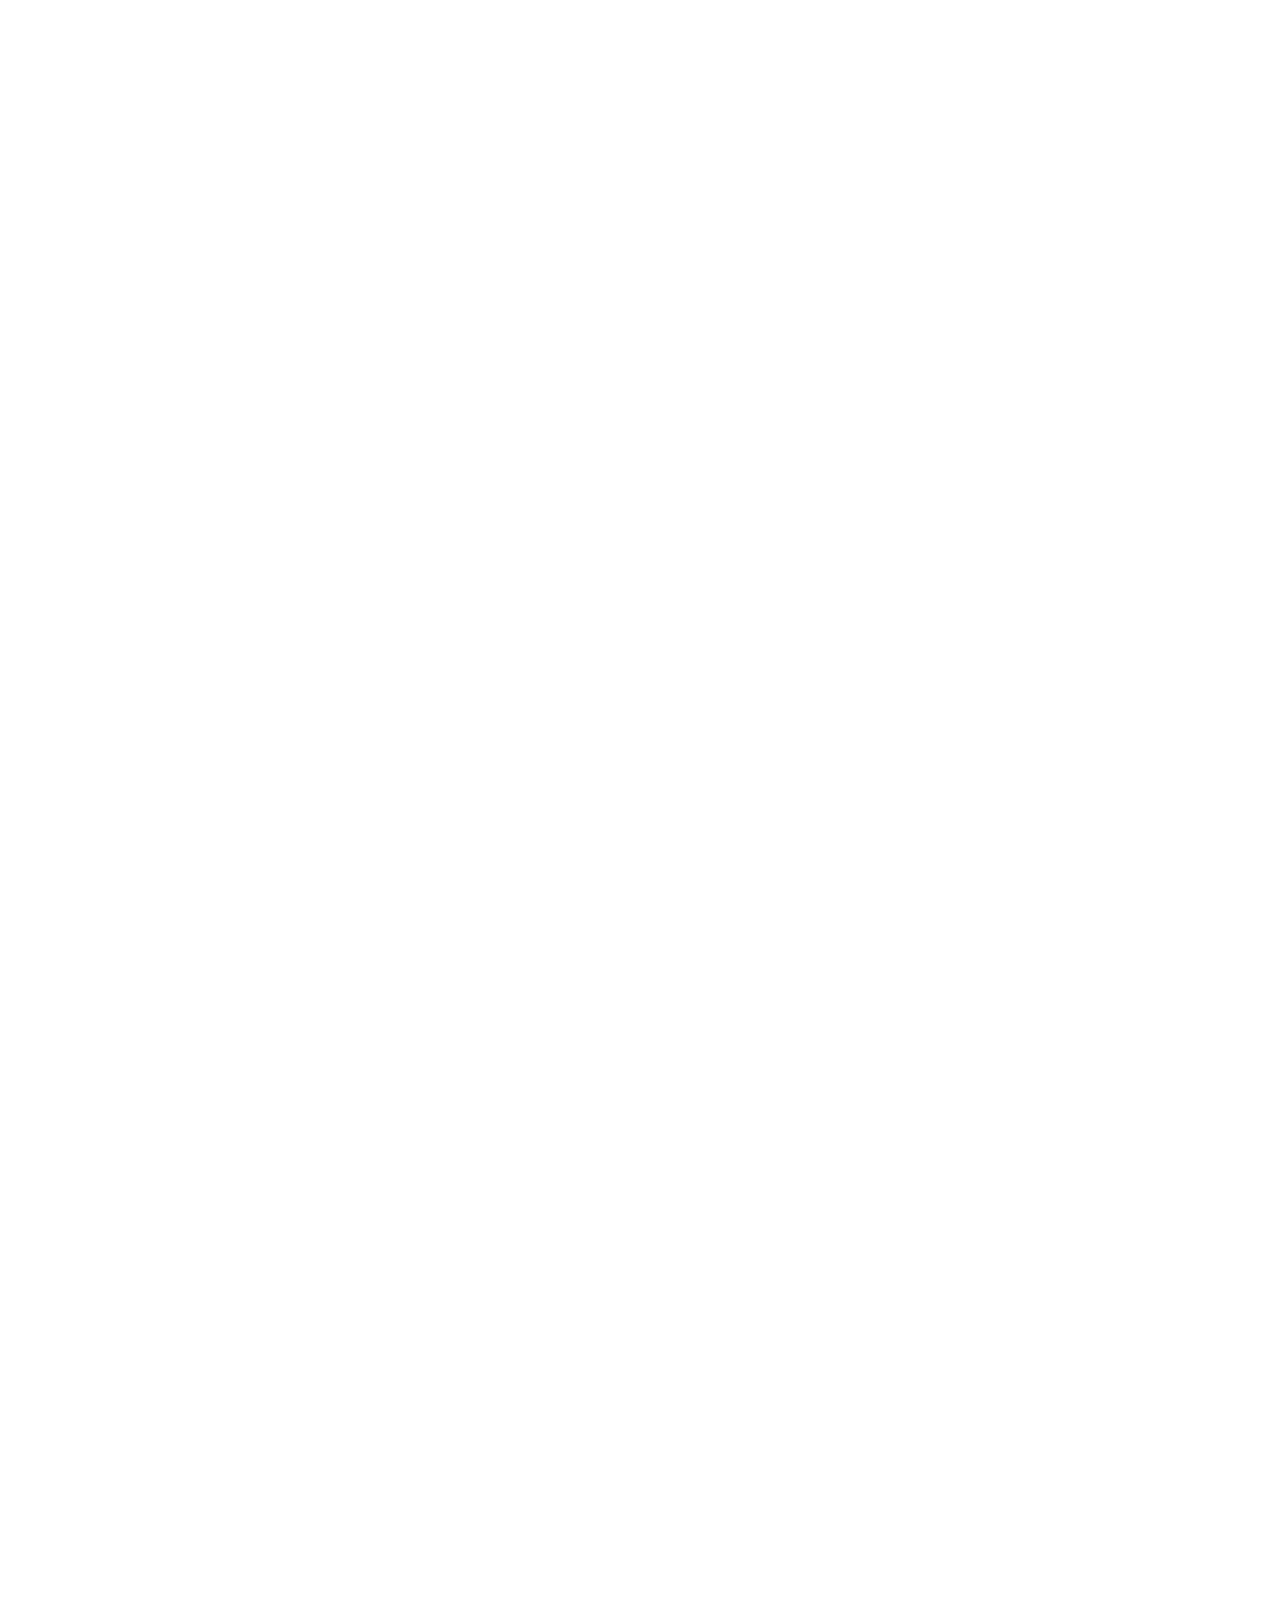
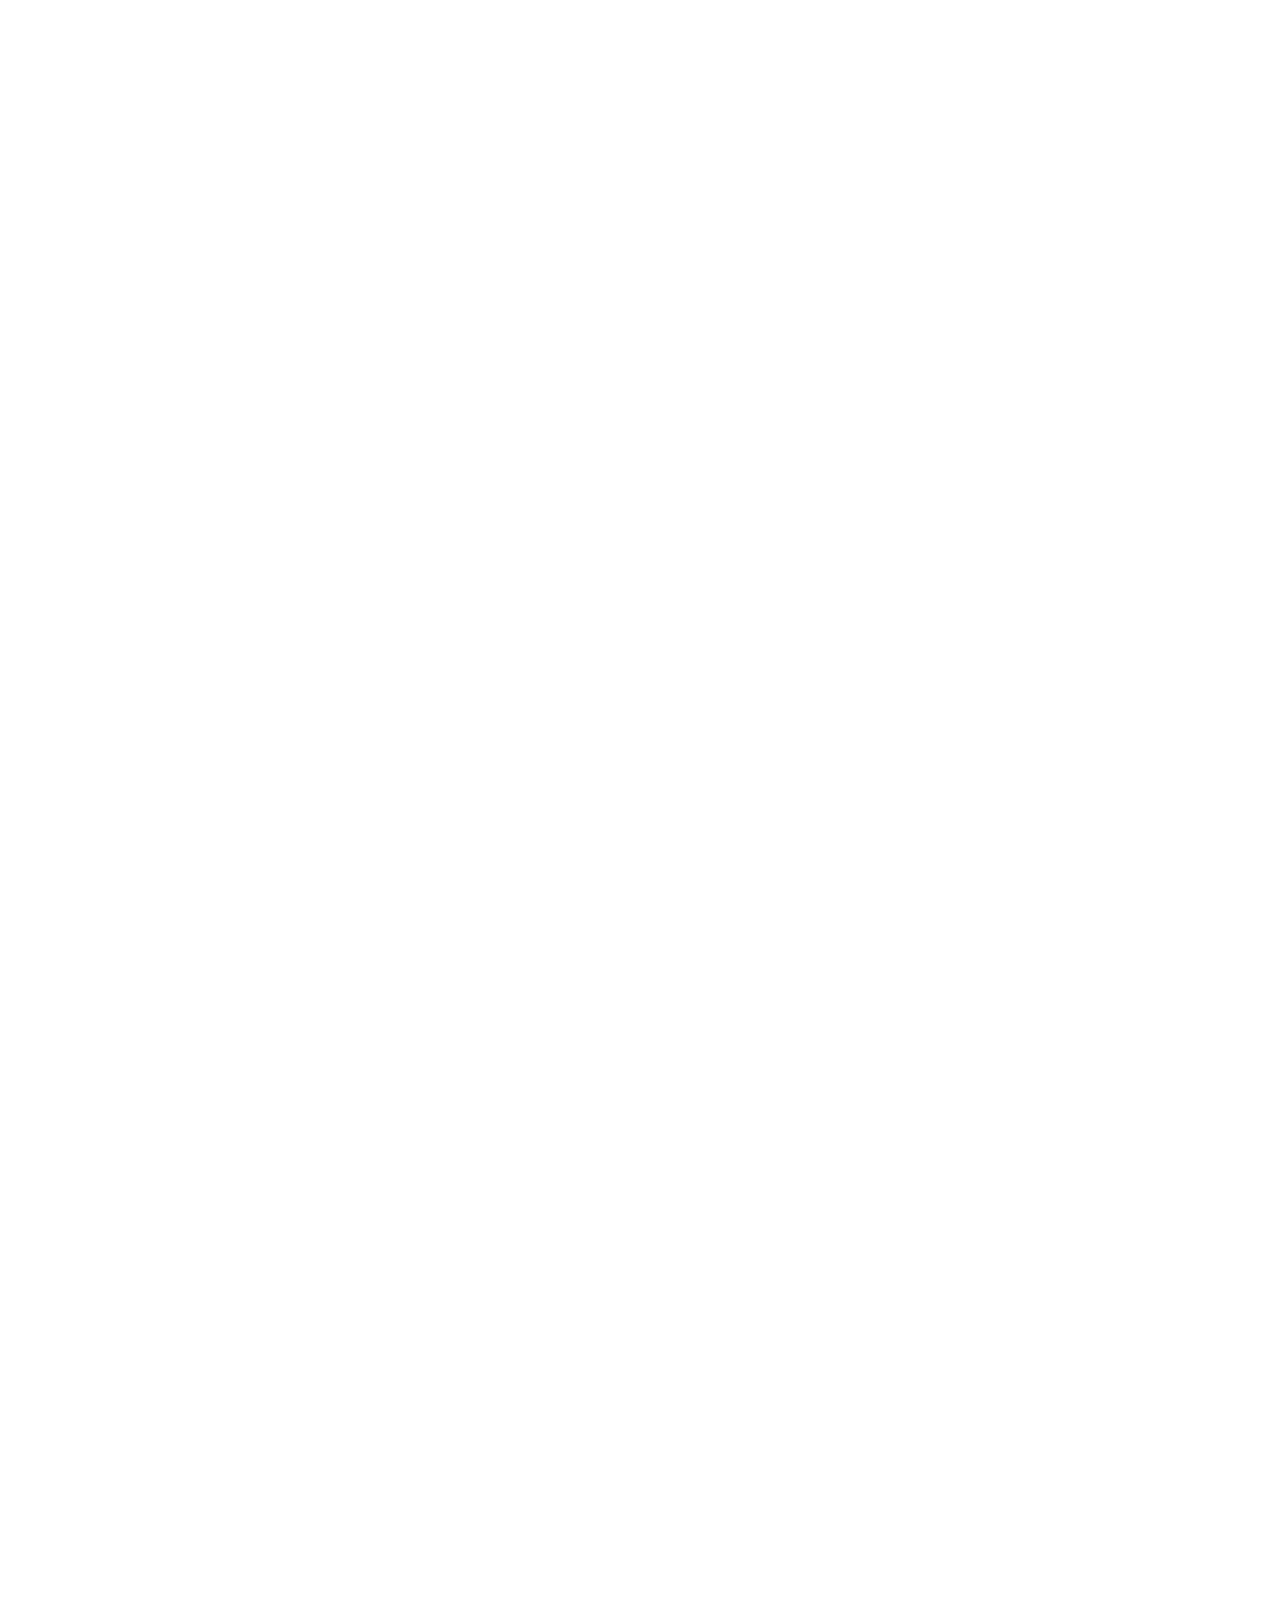
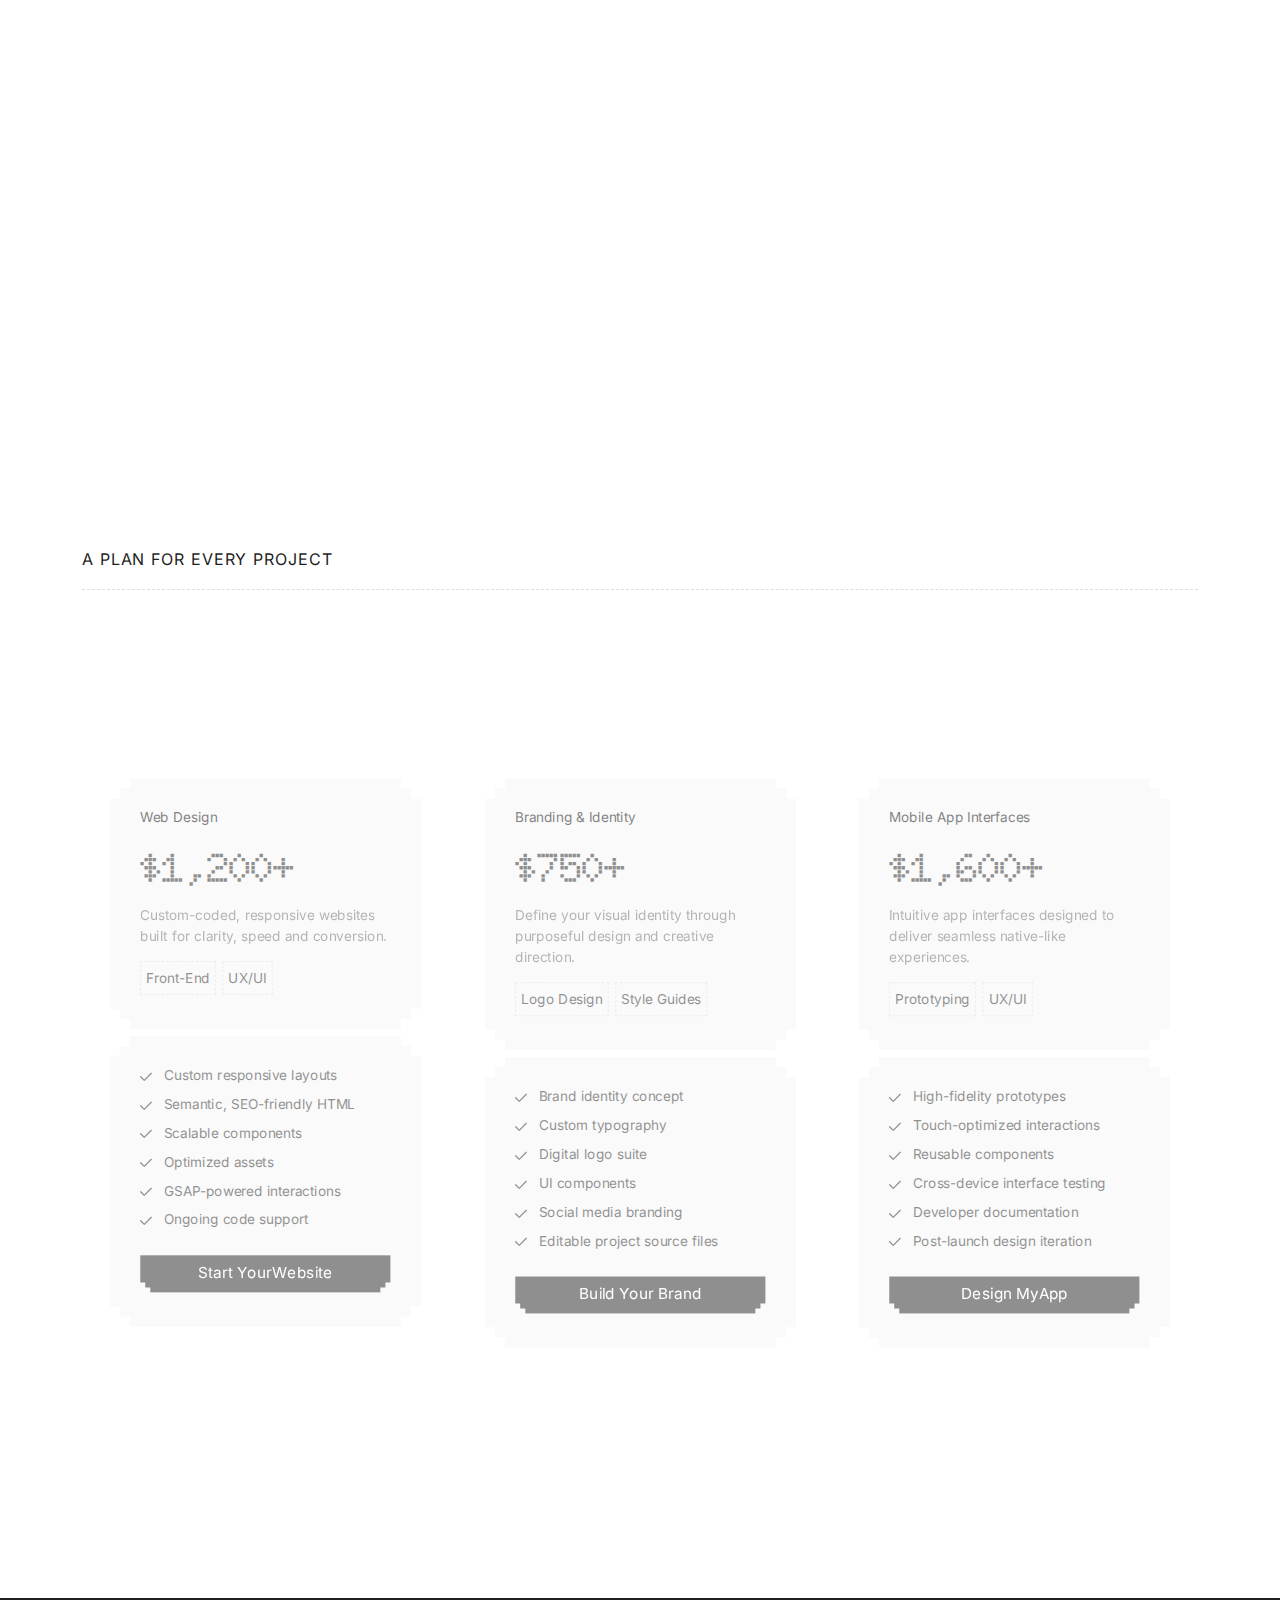
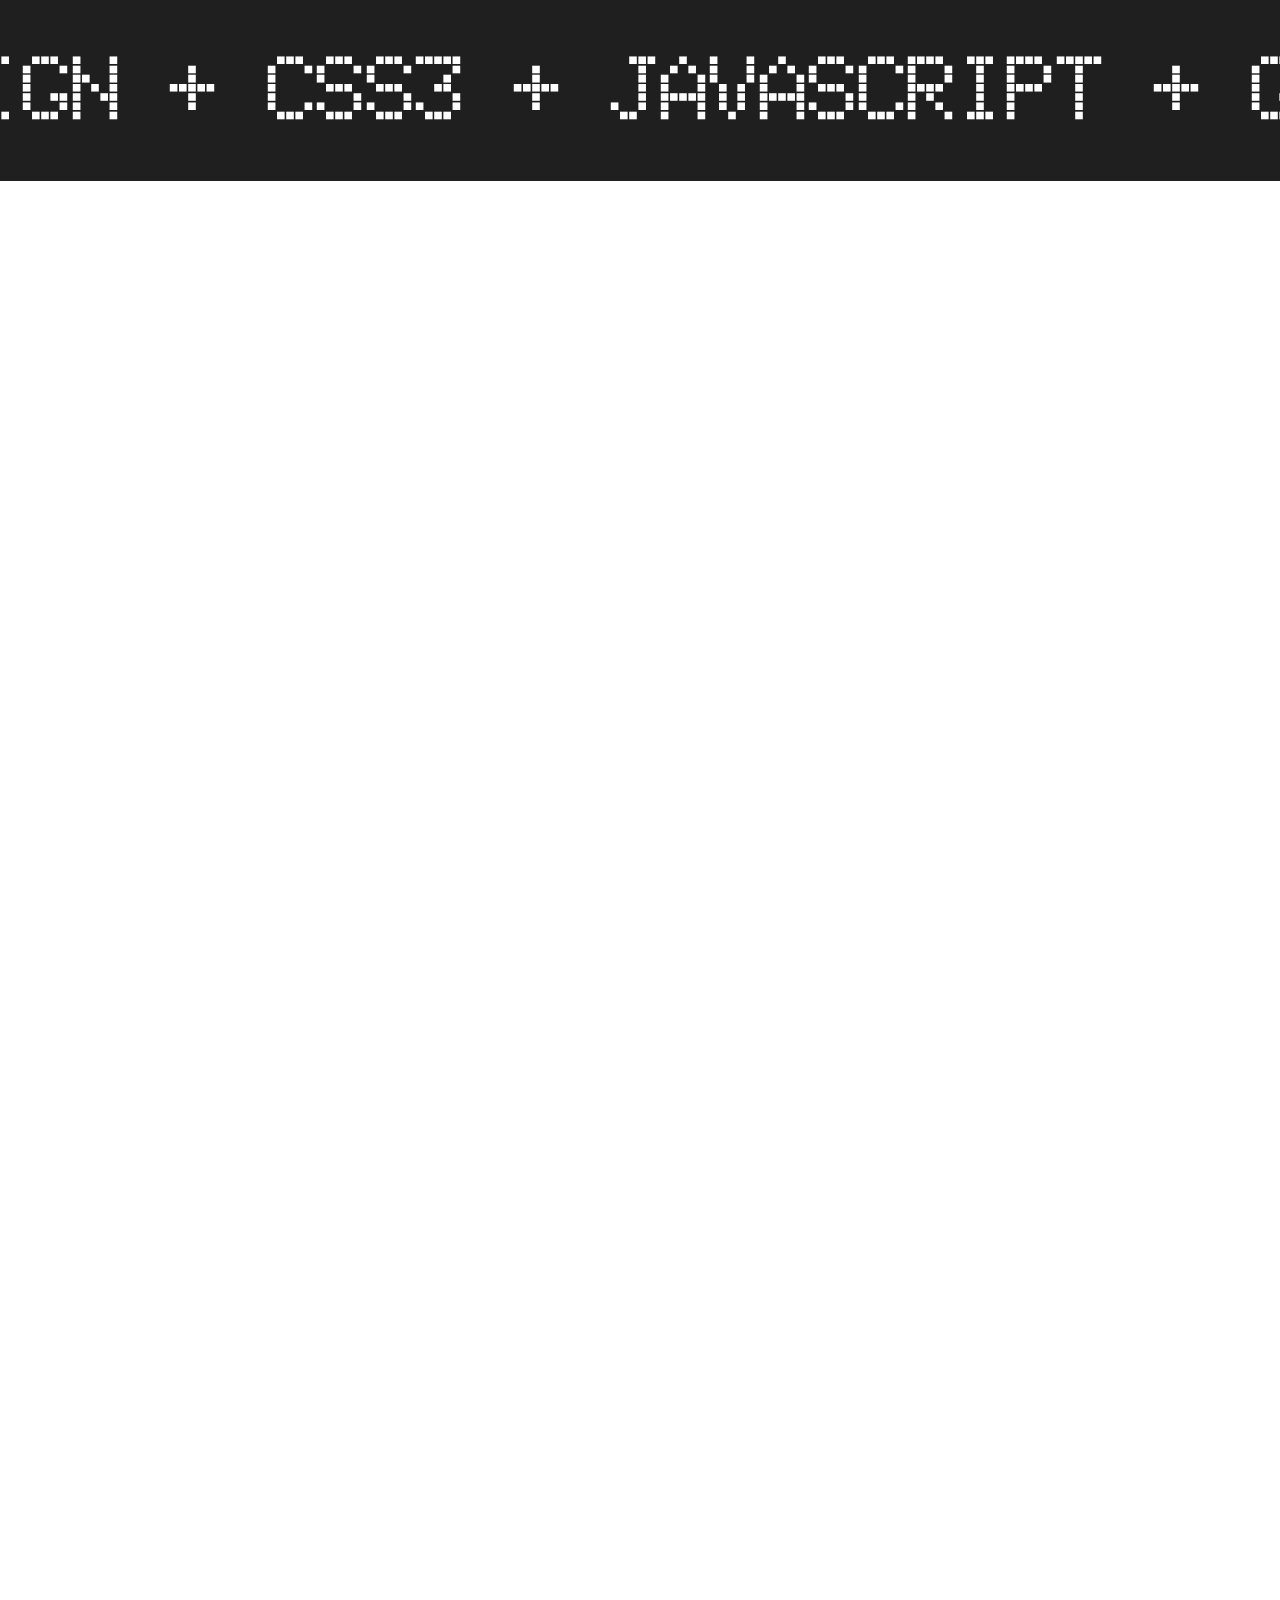
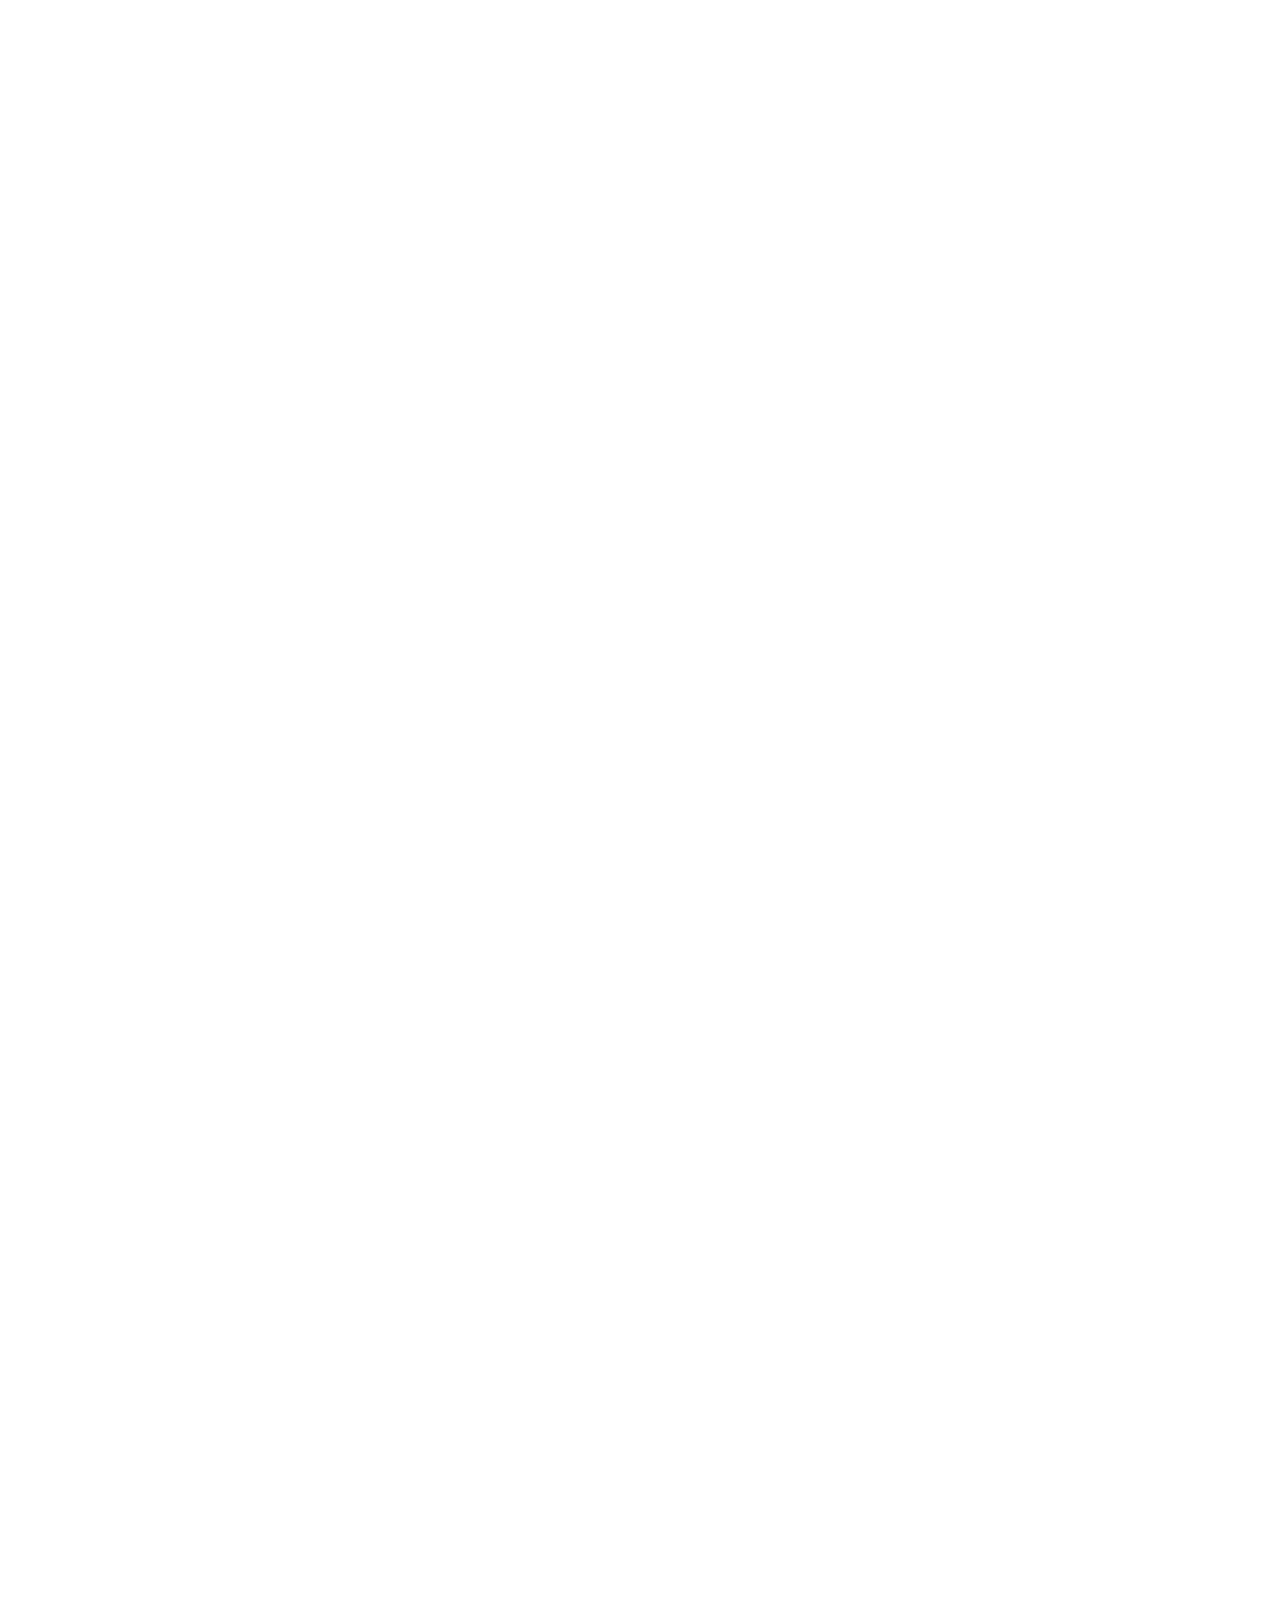
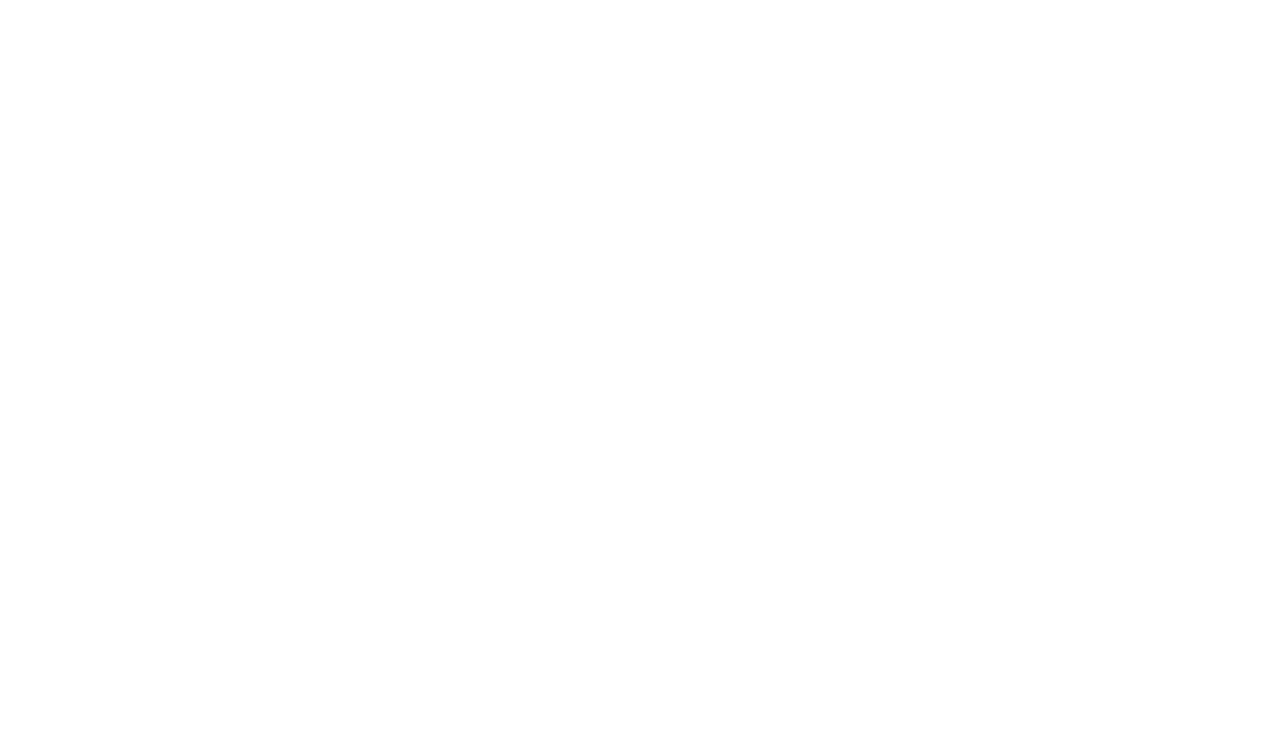
<file: indexold.html>
<!DOCTYPE html>
<html lang="en">


<head>
	<title>Squareform</title>
	<link rel="icon" href="images/logo.svg">
	<meta charset="utf-8">
	<meta http-equiv="X-UA-Compatible" content="IE=edge">
	<meta name="description" content="Project">
	<meta name="viewport" content="width=device-width, initial-scale=1">
	<link rel="stylesheet" type="text/css" href="styles/bootstrap-5.3.8/bootstrap.min.css">
	<link rel="stylesheet" type="text/css" href="plugins/font-awesome-v6.5.1/css/fontawesome.min.css">
	<link rel="stylesheet" type="text/css" href="plugins/font-awesome-v6.5.1/css/brands.min.css">
	<link rel="stylesheet" type="text/css" href="plugins/font-awesome-v6.5.1/css/regular.min.css">
	<link rel="stylesheet" type="text/css" href="plugins/font-awesome-v6.5.1/css/solid.min.css">
	<link rel="stylesheet" type="text/css" href="plugins/OwlCarousel2-2.3.4/owl.carousel.css">
	<link rel="stylesheet" type="text/css" href="plugins/OwlCarousel2-2.3.4/owl.theme.default.css">
	<link rel="stylesheet" type="text/css" href="plugins/OwlCarousel2-2.3.4/animate.css">
	<link rel="stylesheet" type="text/css" href="plugins/lity-2.4.1/lity.min.css">
	<link rel="stylesheet" type="text/css" href="plugins/spinkit/spinkit.min.css">
	<link rel="stylesheet" type="text/css" href="styles/main_styles.css">
	<link rel="stylesheet" type="text/css" href="styles/responsive.css">
	<link rel="stylesheet" href="assets/fonts/fonts.css"> <!-- Local Fonts (Doto/Inter) -->
</head>

<body>
	<div class="loader-container d-flex flex-column align-items-center justify-content-center active" id="loader">
		<div class="spinner clip-sm-4"></div>
	</div>

	<div class="super_container" id="super_container">

		<!-- MENU -->
		<nav class="menu" data-lenis-prevent>
			<div class="menu_content d-flex flex-column align-items-center">
				<ul class="menu-nav d-flex flex-column align-items-center">
					<li class="menu_link"><a href="#super_container" class="blink-text">Home</a></li>
					<li class="menu_link"><a href="#about" class="blink-text">About</a></li>
					<li class="menu_link"><a href="#work" class="blink-text">Work</a></li>
					<li class="menu_link"><a href="#contact" class="blink-text">Contact</a></li>
				</ul>
				<div class="menu_btn_container">
					<a href="#" class="menu_btn btn primary_btn blink-text clip-sm">Get Started</a>
				</div>
			</div>
		</nav>

		<!-- HEADER -->
		<header class="header reveal" id="header">
			<div class="header_bg_lg"></div>
			<div class="header_bg_l_1 header_bg"></div>
			<div class="header_bg_l_2 header_bg"></div>
			<div class="header_bg_r_1 header_bg"></div>
			<div class="header_bg_r_2 header_bg"></div>
			<div class="container">
				<div class="row">
					<div class="col">
						<div class="header_inner d-flex flex-row align-items-center justify-content-between">
							<div class="header-logo">
								<a href="#" class="d-flex flex-row align-items-center"><img src="images/logo.svg" alt=""
										aria-hidden="true"><span>SQUAREFORM</span></a>
							</div>

							<div class="right-side d-flex flex-row align-items-center">
								<!-- Main Navigation -->
								<nav class="main-nav" id="main-nav" aria-label="Main navigation">
									<ul class="d-flex flex-row align-items-center">
										<li><a href="#super_container" class="blink-text">Home</a></li>
										<li><a href="#about" class="blink-text">About</a></li>
										<li><a href="#work" class="blink-text">Work</a></li>
										<li><a href="#contact" class="blink-text">Contact</a></li>
									</ul>
								</nav>
								<a href="#" class="header_btn btn primary_btn blink-text clip-sm">Get Started</a>
								<button class="hamburger">
									<span class="hamburger_inner"></span>
								</button>
							</div>
						</div>
					</div>
				</div>
			</div>
		</header>

		<!-- MAIN CONTENT -->
		<main>

			<!-- HERO -->
			<section class="hero reveal" id="hero">
				<div class="background_image rellax" style="background-image:url(images/hero_bg.png)"
					data-rellax-speed="-9"></div>
				<div class="hero_inner d-flex rellax flex-column align-items-center justify-content-center text-center"
					data-rellax-speed="-12.1">
					<div class="hero_content d-flex flex-column align-items-center justify-content-center text-center">
						<h1>SQUAREFORM</h1>
						<p>Translating imagination into interactive, responsive, and timeless digital solutions that
							connect users and brands.</p>
						<div class="hero_buttons d-flex flex-row align-items-center">
							<a href="#work" class="btn primary_btn blink-text clip-sm">View Work</a>
							<a href="#contact" class="btn secondary_btn blink-text clip-sm">Get in Touch</a>
						</div>
						<div class="social_container">
							<ul class="d-flex flex-row align-items-center justify-content-center text-center">
								<li><a href="#"><i class="fa-brands fa-instagram trans_200"></i></a></li>
								<li><a href="#"><i class="fa-brands fa-x-twitter trans_200"></i></a></li>
								<li><a href="#"><i class="fa-brands fa-linkedin-in trans_200"></i></a></li>
							</ul>
						</div>
					</div>
				</div>
			</section>

			<!-- BRANDS -->
			<section class="brands reveal" id="brands">
				<div class="container">
					<div class="row">
						<div class="col">
							<div class="section_title_container">
								<p>WHO WE WORKED WITH</p>
								<h2 class="ml">OUR CLIENTS</h2>
							</div>
							<div class="brands_slider_container reveal">
								<div class="owl-carousel owl-theme brands_slider">
									<div
										class="brands_item d-flex flex-column align-items-center justify-content-center">
										<img src="images/brand_1.svg" alt="A brand logo">
									</div>
									<div
										class="brands_item d-flex flex-column align-items-center justify-content-center">
										<img src="images/brand_2.svg" alt="A brand logo">
									</div>
									<div
										class="brands_item d-flex flex-column align-items-center justify-content-center">
										<img src="images/brand_3.svg" alt="A brand logo">
									</div>
									<div
										class="brands_item d-flex flex-column align-items-center justify-content-center">
										<img src="images/brand_4.svg" alt="A brand logo">
									</div>
									<div
										class="brands_item d-flex flex-column align-items-center justify-content-center">
										<img src="images/brand_5.svg" alt="A brand logo">
									</div>
									<div
										class="brands_item d-flex flex-column align-items-center justify-content-center">
										<img src="images/brand_6.svg" alt="A brand logo">
									</div>
								</div>
							</div>
						</div>
					</div>
				</div>
			</section>

			<!-- WORK PREVIEW -->
			<section class="preview" id="preview" aria-label="Work projects preview.">
				<div class="preview_container d-flex flex-column align-items-center	justify-content-center">
					<div class="preview_container_inner d-flex flex-row">
						<div class="preview_col d-flex flex-column">
							<div class="preview_img clip-lg">
								<img src="images/preview_10.webp" alt="">
							</div>
							<div class="preview_img clip-lg">
								<img src="images/preview_2.webp" alt="">
							</div>
							<div class="preview_img clip-lg">
								<img src="images/preview_5.webp" alt="">
							</div>
						</div>
						<div class="preview_col d-flex flex-column">
							<div class="preview_img clip-lg">
								<img src="images/preview_7.webp" alt="">
							</div>
							<div class="preview_img clip-lg">
								<img src="images/preview_3.webp" alt="">
							</div>
							<div class="preview_img clip-lg">
								<img src="images/preview_4.webp" alt="">
							</div>
						</div>
						<div class="preview_col d-flex flex-column">
							<div class="preview_img clip-lg">
								<img src="images/preview_11.webp" alt="">
							</div>
							<div class="preview_img clip-lg">
								<img src="images/preview_8.webp" alt="">
							</div>
							<div class="preview_img clip-lg">
								<img src="images/preview_9.webp" alt="">
							</div>
						</div>
					</div>
				</div>
			</section>

			<!-- ABOUT -->
			<section class="about reveal" id="about">
				<div class="container">
					<div class="row">
						<div class="col">
							<div class="about_container">
								<div class="section_title_container">
									<p>BEHIND THE CODE</p>
									<h2 class="ml">Crafting elegant digital experiences through clean code, thoughtful
										design, and a relentless pursuit of innovation.</h2>
								</div>
								<div class="stats reveal d-flex flex-row align-items-center flex-wrap">
									<!-- Stats item -->
									<div
										class="stats_item clip-lg d-flex flex-column align-items-center justify-content-center">
										<div>
											<h3 class="counter"><span>7</span>+</h3>
											<p>Years of experience</p>
										</div>
									</div>
									<!-- Stats item -->
									<div
										class="stats_item clip-lg d-flex flex-column align-items-center justify-content-center">
										<div>
											<h3 class="counter"><span>200</span>+</h3>
											<p>Clients worldwide</p>
										</div>
									</div>
									<!-- Stats item -->
									<div
										class="stats_item clip-lg d-flex flex-column align-items-center justify-content-center">
										<div>
											<h3 class="counter"><span>50</span>+</h3>
											<p>Projects completed</p>
										</div>
									</div>
									<!-- Stats item -->
									<div
										class="stats_item clip-lg d-flex flex-column align-items-center justify-content-center">
										<div>
											<h3 class="counter"><span>25</span></h3>
											<p>Techs mastered</p>
										</div>
									</div>
								</div>
							</div>
						</div>
					</div>
				</div>
			</section>

			<!-- VIDEO -->
			<section class="video-section reveal" aria-label="Showreel video of Squareform work" id="video-section">
				<div class="container">
					<div class="row">
						<div class="col">
							<div
								class="video_container d-flex flex-column align-items-center justify-content-center clip-lg">
								<img src="images/video_cover.webp" alt="Preview frame from Squareform showreel">
								<div
									class="play-btn-container d-flex flex-column align-items-center justify-content-center">
									<div
										class="play-btn d-flex flex-column align-items-center justify-content-center trans_200">
										<img src="images/play-btn.png" alt="" aria-hidden="true">
										<a href="../www.youtube.com/watch1132.html" data-lity></a>
									</div>
								</div>
							</div>
						</div>
					</div>
				</div>
			</section>

			<!-- WORK -->
			<section class="work reveal" id="work">
				<div class="container">
					<div class="row">
						<div class="col">
							<div class="section_title_container">
								<p>CRAFTED WITH CODE</p>
							</div>
							<div class="row">
								<div class="col-lg-5 sticky">
									<div class="sticky_content">
										<h2 class="ml">OUR PROJECTS</h2>
										<p>Clarity fuels trust — here’s everything you might want to know before we
											start building together.</p>
										<a href="#" class="work_btn btn primary_btn blink-text clip-sm">Get Started</a>
									</div>
								</div>
								<div class="col-lg-7">
									<div class="work_container">
										<!-- Work Item -->
										<article class="work_item scale-up">
											<figure>
												<img src="images/work_1.webp" class="work_image"
													alt="Website design for Aurora Agency">
												<figcaption>
													<ul class="work_tags" aria-label="Project categories">
														<li><a href="#">Web Design</a></li>
													</ul>
												</figcaption>
											</figure>
											<div class="work_details reveal clip-lg">
												<h3>Nova Landing</h3>
												<p>Minimalist product landing page built for startups focused on
													engagement.</p>
											</div>
										</article>
										<!-- Work Item -->
										<article class="work_item scale-up">
											<figure>
												<img src="images/work_2.webp" class="work_image"
													alt="Website design for Aurora Agency">
												<figcaption>
													<ul class="work_tags" aria-label="Project categories">
														<li><a href="#">Web Design</a></li>
													</ul>
												</figcaption>
											</figure>
											<div class="work_details reveal clip-lg">
												<h3>Flowspace Dashboard</h3>
												<p>Real-time analytics dashboard empowering teams with intelligent data
													insights.</p>
											</div>
										</article>
										<!-- Work Item -->
										<article class="work_item scale-up">
											<figure>
												<img src="images/work_3.webp" class="work_image"
													alt="Website design for Aurora Agency">
												<figcaption>
													<ul class="work_tags" aria-label="Project categories">
														<li><a href="#">Web Design</a></li>
													</ul>
												</figcaption>
											</figure>
											<div class="work_details reveal clip-lg">
												<h3>Lumina Storefront</h3>
												<p>Elegant online store merging aesthetic design with smooth shopping
													experiences.</p>
											</div>
										</article>
										<!-- Work Item -->
										<article class="work_item scale-up">
											<figure>
												<img src="images/work_4.webp" class="work_image"
													alt="Website design for Aurora Agency">
												<figcaption>
													<ul class="work_tags" aria-label="Project categories">
														<li><a href="#">Web Design</a></li>
													</ul>
												</figcaption>
											</figure>
											<div class="work_details reveal clip-lg">
												<h3>Skyline Systems</h3>
												<p>Modern company site with API-driven architecture for seamless
													business workflows.</p>
											</div>
										</article>
									</div>
								</div>
							</div>

						</div>
					</div>
				</div>
			</section>

			<!-- SERVICES -->
			<section class="services reveal" id="services">
				<div class="container">
					<div class="row">
						<div class="col">
							<div class="section_title_container">
								<p>DEVELOPMENT SERVICES</p>
								<h2 class="ml">WHAT WE OFFER</h2>
							</div>
							<div class="services_wrapper reveal d-flex flex-row align-items-stretch flex-wrap">
								<div class="services_container d-flex flex-column">
									<div class="services_item clip-lg-invert active">
										<div>
											<h3>WEB DESIGN</h3>
											<p>Scalable, fast, and visually refined web experiences.</p>
										</div>
									</div>
									<div class="services_item clip-lg">
										<div>
											<h3>UI/UX DESIGN</h3>
											<p>Beautiful interfaces built for effortless user journeys.</p>
										</div>
									</div>
									<div class="services_item clip-lg-invert">
										<div>
											<h3>BRANDING</h3>
											<p>Distinct identities that captivate and communicate effectively.</p>
										</div>
									</div>
									<div class="services_item clip-lg">
										<div>
											<h3>MOBILE APPS</h3>
											<p>Distinct identities that captivate and communicate effectively.</p>
										</div>
									</div>
								</div>
								<div class="services_pics reveal">
									<figure class="service_image">
										<img src="images/service_1.webp" alt="">
										<figcaption>
											<ul class="service_tags d-flex flex-row flex-wrap"
												aria-label="Service categories">
												<li><a href="#">Web Design</a></li>
												<li><a href="#">Web Development</a></li>
											</ul>
										</figcaption>
									</figure>
									<figure class="service_image">
										<img src="images/service_2.webp" alt="">
										<figcaption>
											<ul class="service_tags d-flex flex-row flex-wrap"
												aria-label="Service categories">
												<li><a href="#">User Interface</a></li>
												<li><a href="#">User Experience</a></li>
												<li><a href="#">Design Systems</a></li>
											</ul>
										</figcaption>
									</figure>
									<figure class="service_image">
										<img src="images/service_3.webp" alt="">
										<figcaption>
											<ul class="service_tags d-flex flex-row flex-wrap"
												aria-label="Service categories">
												<li><a href="#">Visual Identity</a></li>
												<li><a href="#">Logo Design</a></li>
												<li><a href="#">Brand Strategy</a></li>
											</ul>
										</figcaption>
									</figure>
									<figure class="service_image">
										<img src="images/service_4.webp" alt="">
										<figcaption>
											<ul class="service_tags d-flex flex-row flex-wrap"
												aria-label="Service categories">
												<li><a href="#">iOS Apps</a></li>
												<li><a href="#">Android Apps</a></li>
												<li><a href="#">Progressive Web Apps</a></li>
											</ul>
										</figcaption>
									</figure>
								</div>
							</div>
						</div>
					</div>
				</div>
			</section>

			<!-- TOOLS -->
			<section class="tools reveal" id="tools">
				<div class="container">
					<div class="row">
						<div class="col">
							<div class="section_title_container">
								<p>DEVELOPMENT TOOLS</p>
								<h2 class="ml">THE TOOLKIT</h2>
							</div>
							<div class="tools_container reveal d-flex flex-row flex-wrap">
								<!-- Tools Item -->
								<div class="tools_item d-flex flex-row align-items-center clip-lg sticky_tools">
									<div class="d-flex flex-column">
										<div class="tools_content d-flex flex-row align-items-center">
											<div class="tools_icon"><img src="images/tools_photoshop.svg"
													alt="Development tools - Photoshop"></div>
											<div>
												<h3>PHOTOSHOP</h3>
												<p class="counter">Proficiency: <span>96</span>%</p>
											</div>
										</div>
										<div class="tools_bar">
											<div data-pbar="96"></div>
										</div>
									</div>
								</div>
								<!-- Tools Item -->
								<div class="tools_item d-flex flex-row align-items-center clip-lg sticky_tools">
									<div class="d-flex flex-column">
										<div class="tools_content d-flex flex-row align-items-center">
											<div class="tools_icon"><img src="images/tools_figma.svg"
													alt="Development tools - Figma"></div>
											<div>
												<h3>FIGMA</h3>
												<p class="counter">Proficiency: <span>92</span>%</p>
											</div>
										</div>
										<div class="tools_bar">
											<div data-pbar="92"></div>
										</div>
									</div>
								</div>
								<!-- Tools Item -->
								<div class="tools_item d-flex flex-row align-items-center clip-lg sticky_tools">
									<div class="d-flex flex-column">
										<div class="tools_content d-flex flex-row align-items-center">
											<div class="tools_icon"><img src="images/tools_webflow.svg"
													alt="Development tools - Webflow"></div>
											<div>
												<h3>WEBFLOW</h3>
												<p class="counter">Proficiency: <span>82</span>%</p>
											</div>
										</div>
										<div class="tools_bar">
											<div data-pbar="82"></div>
										</div>
									</div>
								</div>
								<!-- Tools Item -->
								<div class="tools_item d-flex flex-row align-items-center clip-lg sticky_tools">
									<div class="d-flex flex-column">
										<div class="tools_content d-flex flex-row align-items-center">
											<div class="tools_icon"><img src="images/tools_github.svg"
													alt="Development tools - GitHub"></div>
											<div>
												<h3>GITHUB</h3>
												<p class="counter">Proficiency: <span>99</span>%</p>
											</div>
										</div>
										<div class="tools_bar">
											<div data-pbar="99"></div>
										</div>
									</div>
								</div>
								<!-- Tools Item -->
								<div class="tools_item d-flex flex-row align-items-center clip-lg sticky_tools">
									<div class="d-flex flex-column">
										<div class="tools_content d-flex flex-row align-items-center">
											<div class="tools_icon"><img src="images/tools_react.svg"
													alt="Development tools - React"></div>
											<div>
												<h3>REACT</h3>
												<p class="counter">Proficiency: <span>89</span>%</p>
											</div>
										</div>
										<div class="tools_bar">
											<div data-pbar="89"></div>
										</div>
									</div>
								</div>
								<!-- Tools Item -->
								<div class="tools_item d-flex flex-row align-items-center clip-lg sticky_tools">
									<div class="d-flex flex-column">
										<div class="tools_content d-flex flex-row align-items-center">
											<div class="tools_icon"><img src="images/tools_firebase.svg"
													alt="Development tools - Firebase"></div>
											<div>
												<h3>FIREBASE</h3>
												<p class="counter">Proficiency: <span>78</span>%</p>
											</div>
										</div>
										<div class="tools_bar">
											<div data-pbar="78"></div>
										</div>
									</div>
								</div>
							</div>
							<div class="tools_extra">
								<ul class="d-flex flex-row flex-wrap" aria-label="Toolkit extra categories">
									<li>Tailwind</li>
									<li>Node.js</li>
									<li>AWS</li>
								</ul>
							</div>
						</div>
					</div>
				</div>
			</section>

			<!-- PRICING -->
			<section class="pricing" id="pricing">
				<div class="container">
					<div class="row">
						<div class="col">
							<div class="section_title_container">
								<p>A PLAN FOR EVERY PROJECT</p>
								<h2 class="ml">FLEXIBLE PRICING</h2>
							</div>
							<div class="pricing_container d-flex flex-row flex-wrap">
								<!-- Pricing Item -->
								<article class="pricing_item scale-up">
									<div class="pricing_top clip-4-lg">
										<h3 class="pricing_item_title">Web Design</h3>
										<p class="price">$1,200+</p>
										<p class="price_item_description">Custom-coded, responsive websites built for
											clarity, speed and conversion.</p>
										<ul class="pricing_item_categories d-flex flex-row flex-wrap">
											<li>Front-End</li>
											<li>UX/UI</li>
										</ul>
									</div>
									<div class="pricing_bottom clip-4-lg">
										<ul class="pricing_item_features">
											<li>
												<i class="fa-regular fa-check"></i>
												<span>Custom responsive layouts</span>
											</li>
											<li>
												<i class="fa-regular fa-check"></i>
												<span>Semantic, SEO-friendly HTML</span>
											</li>
											<li>
												<i class="fa-regular fa-check"></i>
												<span>Scalable components</span>
											</li>
											<li>
												<i class="fa-regular fa-check"></i>
												<span>Optimized assets</span>
											</li>
											<li>
												<i class="fa-regular fa-check"></i>
												<span>GSAP-powered interactions</span>
											</li>
											<li>
												<i class="fa-regular fa-check"></i>
												<span>Ongoing code support</span>
											</li>
										</ul>
										<a href="#" class="pricing_btn btn primary_btn blink-text">Start Your
											Website</a>
									</div>
								</article>
								<!-- Pricing Item -->
								<article class="pricing_item scale-up">
									<div class="pricing_top clip-4-lg">
										<h3 class="pricing_item_title">Branding & Identity</h3>
										<p class="price">$750+</p>
										<p class="price_item_description">Define your visual identity through purposeful
											design and creative direction.</p>
										<ul class="pricing_item_categories d-flex flex-row flex-wrap">
											<li>Logo Design</li>
											<li>Style Guides</li>
										</ul>
									</div>
									<div class="pricing_bottom clip-4-lg">
										<ul class="pricing_item_features">
											<li>
												<i class="fa-regular fa-check"></i>
												<span>Brand identity concept</span>
											</li>
											<li>
												<i class="fa-regular fa-check"></i>
												<span>Custom typography</span>
											</li>
											<li>
												<i class="fa-regular fa-check"></i>
												<span>Digital logo suite</span>
											</li>
											<li>
												<i class="fa-regular fa-check"></i>
												<span>UI components</span>
											</li>
											<li>
												<i class="fa-regular fa-check"></i>
												<span>Social media branding</span>
											</li>
											<li>
												<i class="fa-regular fa-check"></i>
												<span>Editable project source files</span>
											</li>
										</ul>
										<a href="#" class="pricing_btn btn primary_btn blink-text">Build Your Brand</a>
									</div>
								</article>
								<!-- Pricing Item -->
								<article class="pricing_item scale-up">
									<div class="pricing_top clip-4-lg">
										<h3 class="pricing_item_title">Mobile App Interfaces</h3>
										<p class="price">$1,600+</p>
										<p class="price_item_description">Intuitive app interfaces designed to deliver
											seamless native-like experiences.</p>
										<ul class="pricing_item_categories d-flex flex-row flex-wrap">
											<li>Prototyping</li>
											<li>UX/UI</li>
										</ul>
									</div>
									<div class="pricing_bottom clip-4-lg">
										<ul class="pricing_item_features">
											<li>
												<i class="fa-regular fa-check"></i>
												<span>High-fidelity prototypes</span>
											</li>
											<li>
												<i class="fa-regular fa-check"></i>
												<span>Touch-optimized interactions</span>
											</li>
											<li>
												<i class="fa-regular fa-check"></i>
												<span>Reusable components</span>
											</li>
											<li>
												<i class="fa-regular fa-check"></i>
												<span>Cross-device interface testing</span>
											</li>
											<li>
												<i class="fa-regular fa-check"></i>
												<span>Developer documentation</span>
											</li>
											<li>
												<i class="fa-regular fa-check"></i>
												<span>Post-launch design iteration</span>
											</li>
										</ul>
										<a href="#" class="pricing_btn btn primary_btn blink-text clip-sm">Design My
											App</a>
									</div>
								</article>
							</div>
						</div>
					</div>
				</div>
			</section>

			<!-- MARQUEE -->
			<section class="marquee_container" aria-label="Technologies and Tools Used.">
				<div class="marquee_container_inner">
					<div class="marquee">
						<div class="marquee_item">
							<p class="marquee_content">Design<span class="plus">+</span></p>
						</div>
						<div class="marquee_item">
							<p class="marquee_content">CSS3<span class="plus">+</span></p>
						</div>
						<div class="marquee_item">
							<p class="marquee_content">JavaScript<span class="plus">+</span></p>
						</div>
						<div class="marquee_item">
							<p class="marquee_content">GSAP<span class="plus">+</span></p>
						</div>
						<div class="marquee_item">
							<p class="marquee_content">Figma<span class="plus">+</span></p>
						</div>
						<div class="marquee_item">
							<p class="marquee_content">Webflow<span class="plus">+</span></p>
						</div>
						<div class="marquee_item">
							<p class="marquee_content">Photoshop<span class="plus">+</span></p>
						</div>
						<div class="marquee_item">
							<p class="marquee_content">Illustrator<span class="plus">+</span></p>
						</div>
						<div class="marquee_item">
							<p class="marquee_content">After Effects<span class="plus">+</span></p>
						</div>
					</div>
				</div>
			</section>

			<!-- TESTIMONIALS -->
			<section class="testimonials reveal" id="testimonials">
				<div class="container">
					<div class="row">
						<div class="col">
							<div class="section_title_container">
								<p>WHAT OUR CLIENTS SAY</p>
								<h2 class="ml">TESTIMONIALS</h2>
								<div class="slider_nav">
									<ul class="d-flex flex-row align-items-center">
										<li class="trans_200" id="slider_nav_prev"><img src="images/arrow_prev.svg"
												alt="" aria-hidden="true"></li>
										<li class="trans_200" id="slider_nav_next"><img src="images/arrow_next.svg"
												alt="" aria-hidden="true"></li>
									</ul>
								</div>
							</div>
							<div class="testimonials_slider_container reveal">
								<div class="testimonials_slider owl-carousel owl-theme">
									<!-- Slide -->
									<div>
										<figure class="testimonials_item">
											<div class="testimonials_content">
												<ul class="testimonials_rating d-flex flex-row align-items-center">
													<li><i class="fas fa-star"></i></li>
													<li><i class="fas fa-star"></i></li>
													<li><i class="fas fa-star"></i></li>
													<li><i class="fas fa-star"></i></li>
													<li><i class="fas fa-star"></i></li>
												</ul>
												<blockquote>“They brought our complex app idea to life faster than
													expected, delivering exceptional code quality, smooth UX, and
													documentation throughout development.”</blockquote>
											</div>
											<figcaption
												class="testimonials_author d-flex flex-row align-items-center clip-lg">
												<img src="images/author_1.jpg"
													alt="Portrait of testimonial author Mark Rivera">
												<div>
													<strong>Mark Rivera</strong>
													<small>CEO, Visionary Labs</small>
												</div>
											</figcaption>
										</figure>
									</div>
									<!-- Slide -->
									<div>
										<figure class="testimonials_item">
											<div class="testimonials_content">
												<ul class="testimonials_rating d-flex flex-row align-items-center">
													<li><i class="fas fa-star"></i></li>
													<li><i class="fas fa-star"></i></li>
													<li><i class="fas fa-star"></i></li>
													<li><i class="fas fa-star"></i></li>
													<li><i class="fas fa-star"></i></li>
												</ul>
												<blockquote>“From start to finish, every stage felt collaborative and
													transparent. Our brand’s website now feels both artistic and
													functionally powerful — a perfect balance.”</blockquote>
											</div>
											<figcaption
												class="testimonials_author d-flex flex-row align-items-center clip-lg">
												<img src="images/author_3.jpg"
													alt="Portrait of testimonial author Emma Cole">
												<div>
													<strong>Emma Cole</strong>
													<small>CEO, Brandform</small>
												</div>
											</figcaption>
										</figure>
									</div>
									<!-- Slide -->
									<div>
										<figure class="testimonials_item">
											<div class="testimonials_content">
												<ul class="testimonials_rating d-flex flex-row align-items-center">
													<li><i class="fas fa-star"></i></li>
													<li><i class="fas fa-star"></i></li>
													<li><i class="fas fa-star"></i></li>
													<li><i class="fas fa-star"></i></li>
													<li><i class="fas fa-star"></i></li>
												</ul>
												<blockquote>“Impressive technical depth paired with design sensitivity.
													They made a challenging integration look effortless while ensuring
													every pixel felt intentionally placed.”</blockquote>
											</div>
											<figcaption
												class="testimonials_author d-flex flex-row align-items-center clip-lg">
												<img src="images/author_4.jpg"
													alt="Portrait of testimonial author David Choi">
												<div>
													<strong>David Choi</strong>
													<small>CTO, NexaWorks</small>
												</div>
											</figcaption>
										</figure>
									</div>
								</div>
							</div>
						</div>
					</div>
				</div>
			</section>

			<!-- CTA -->
			<section class="cta reveal" id="cta" aria-labelledby="cta_title">
				<div class="cta_inner">
					<div class="background_image cta_bg" style="background-image:url(images/grid.webp)"></div>
					<div class="container">
						<div class="row">
							<div class="col">
								<div
									class="cta_content d-flex flex-column align-items-center justify-content-center text-center">
									<h2 class="ml" id="cta_title">LET'S BUILD SOMETHING REMARKABLE TOGETHER — START YOUR
										NEXT PROJECT TODAY.</h2>
									<a href="#" class="cta_btn btn primary_btn blink-text clip-sm">Get Started</a>
								</div>
							</div>
						</div>
					</div>
				</div>
			</section>

			<section class="faq reveal" id="faq">
				<div class="container">
					<div class="row">
						<div class="col">
							<div class="section_title_container">
								<p>YOUR QUESTIONS, ANSWERED</p>
							</div>
							<div class="faq_container d-flex flex-lg-row flex-column flex-wrap">
								<div class="faq_content">
									<h2 class="ml">FAQ</h2>
									<p>Clarity fuels trust — here's everything you might want to know before we start
										building together.</p>
									<a href="#contact" class="faq_btn btn primary_btn blink-text clip-sm">Contact us</a>
								</div>
								<div class="faq_accordion_container">
									<dl class="faq_accordion reveal" id="faq_accordion">
										<!-- Section 1 -->
										<div class="faq_item clip-lg-2-bottom">
											<dt>
												<button aria-expanded="true" aria-controls="faq1"
													id="faq1-btn"><span></span>How long does a project take?</button>
											</dt>
											<dd id="faq1" aria-labelledby="faq1-btn">Typical projects take 2-4 weeks,
												depending on scope, revisions, and complexity — ensuring polished,
												high-quality results every time.</dd>
										</div>
										<!-- Section 2 -->
										<div class="faq_item clip-lg-2-top">
											<dt>
												<button aria-expanded="true" aria-controls="faq2"
													id="faq2-btn"><span></span>What technologies do you specialize
													in?</button>
											</dt>
											<dd id="faq2" aria-labelledby="faq2-btn">I work primarily with React,
												Next.js, Node, and modern design tools like Figma and Webflow for
												seamless digital experiences.</dd>
										</div>
										<!-- Section 3 -->
										<div class="faq_item clip-lg-2-bottom">
											<dt>
												<button aria-expanded="true" aria-controls="faq3"
													id="faq3-btn"><span></span>Do you offer website maintenance
													plans?</button>
											</dt>
											<dd id="faq3" aria-labelledby="faq3-btn">Yes, I provide ongoing support,
												updates, and performance monitoring to keep every site secure, fast, and
												fully optimized.</dd>
										</div>
										<!-- Section 4 -->
										<div class="faq_item clip-lg-2-top">
											<dt>
												<button aria-expanded="true" aria-controls="faq4"
													id="faq4-btn"><span></span>Can you help with brand design?</button>
											</dt>
											<dd id="faq4" aria-labelledby="faq4-btn">Absolutely — I collaborate on logo
												design, color systems, and identity elements to create visually cohesive
												brand experiences.</dd>
										</div>
										<!-- Section 5 -->
										<div class="faq_item clip-lg-2-bottom">
											<dt>
												<button aria-expanded="true" aria-controls="faq5"
													id="faq5-btn"><span></span>What is your pricing structure
													like?</button>
											</dt>
											<dd id="faq5" aria-labelledby="faq5-btn">Pricing is based on project scope,
												features, and timeline — ensuring fairness, transparency, and value
												tailored to your goals.</dd>
										</div>
										<!-- Section 6 -->
										<div class="faq_item clip-lg-2-top">
											<dt>
												<button aria-expanded="true" aria-controls="faq6"
													id="faq6-btn"><span></span>Do you work with international
													clients?</button>
											</dt>
											<dd id="faq6" aria-labelledby="faq6-btn">Yes, I collaborate with clients
												worldwide using async communication tools and structured workflows for
												smooth, timezone-friendly collaboration.</dd>
										</div>
									</dl>
								</div>
							</div>
						</div>
					</div>
				</div>
			</section>

			<!-- CONTACT -->
			<section class="contact reveal" id="contact">
				<div class="container">
					<div class="row">
						<div class="col-lg-6 offset-lg-3">
							<div class="section_title_container text-center">
								<p>CONTACT US</p>
								<h2 class="ml">GET IN TOUCH</h2>
							</div>
							<div class="contact_form_container reveal">
								<form action="#" class="contact_form" id="contact_form">
									<input type="text" name="name" class="contact_input clip-lg-2-bottom"
										id="contact_input_name" placeholder="Your Name" required="" autocomplete="on">
									<input type="email" name="email" class="contact_input clip-lg-2-top"
										id="contact_input_email" placeholder="Your Email" required="" autocomplete="on">
									<textarea name="textarea" class="contact_textarea clip-lg-2-bottom"
										id="contact_textarea" placeholder="Message" required=""></textarea>
									<button class="contact_button btn primary-btn text-center blink-text clip-sm"
										id="contact_button">Submit message</button>
								</form>
								<p class="form-status"></p>
							</div>
						</div>
					</div>
				</div>
			</section>
		</main>

		<!-- FOOTER -->
		<footer class="footer reveal" id="footer">
			<div class="background_image" style="background-image:url(images/hero_bg.png)"></div>
			<div class="container">
				<div class="row">
					<div class="col">
						<div class="scroll_top">
							<a href="#super_container"
								class="d-flex flex-column align-items-center justify-content-center"><img
									src="images/arrow_top.svg" alt="" aria-hidden="true"></a>
						</div>
						<div class="footer_content text-center">
							<h2>LET'S WORK TOGETHER</h2>
							<p>Let's transform your ideas into powerful digital experiences that inspire, perform, and
								leave a lasting impression.</p>
							<div class="social_container">
								<ul class="d-flex flex-row align-items-center justify-content-center text-center">
									<li><a href="#"><i class="fa-brands fa-instagram trans_200"></i></a></li>
									<li><a href="#"><i class="fa-brands fa-x-twitter trans_200"></i></a></li>
									<li><a href="#"><i class="fa-brands fa-linkedin-in trans_200"></i></a></li>
								</ul>
							</div>
						</div>
						<div class="footer_bottom">
							<ul class="d-flex flex-row align-items-center justify-content-between">
								<li>Copyright © 2025 Squareform, All rights reserved.</li>
								<li class="d-flex flex-row">
									<span>Privacy Policy</span>
									<span>Terms of Use</span>
								</li>
							</ul>
						</div>
					</div>
				</div>
			</div>
		</footer>

	</div>

	<!-- Core libraries -->
	<script src="js/jquery-3.7.1.min.js" defer></script>
	<script src="styles/bootstrap-5.3.8/popper.js" defer></script>
	<script src="styles/bootstrap-5.3.8/bootstrap.min.js" defer></script>

	<!-- Plugins -->
	<script src="plugins/OwlCarousel2-2.3.4/owl.carousel.js" defer></script>
	<script src="plugins/gsap/gsap.min.js" defer></script>
	<script src="plugins/gsap/ScrollTrigger.min.js" defer></script>
	<script src="plugins/easing/easing.js" defer></script>
	<script src="plugins/lenis/lenis.min.js" defer></script>
	<script src="plugins/rellax/rellax.min.js" defer></script>
	<script src="plugins/lity-2.4.1/lity.min.js" defer></script>
	<script src="plugins/pixelate.js/pixelate.js" defer></script>
	<script src="plugins/accordion/accordion.min.js" defer></script>

	<!-- Custom logic -->
	<script src="js/custom.js" defer></script>
</body>


</html>
</file>
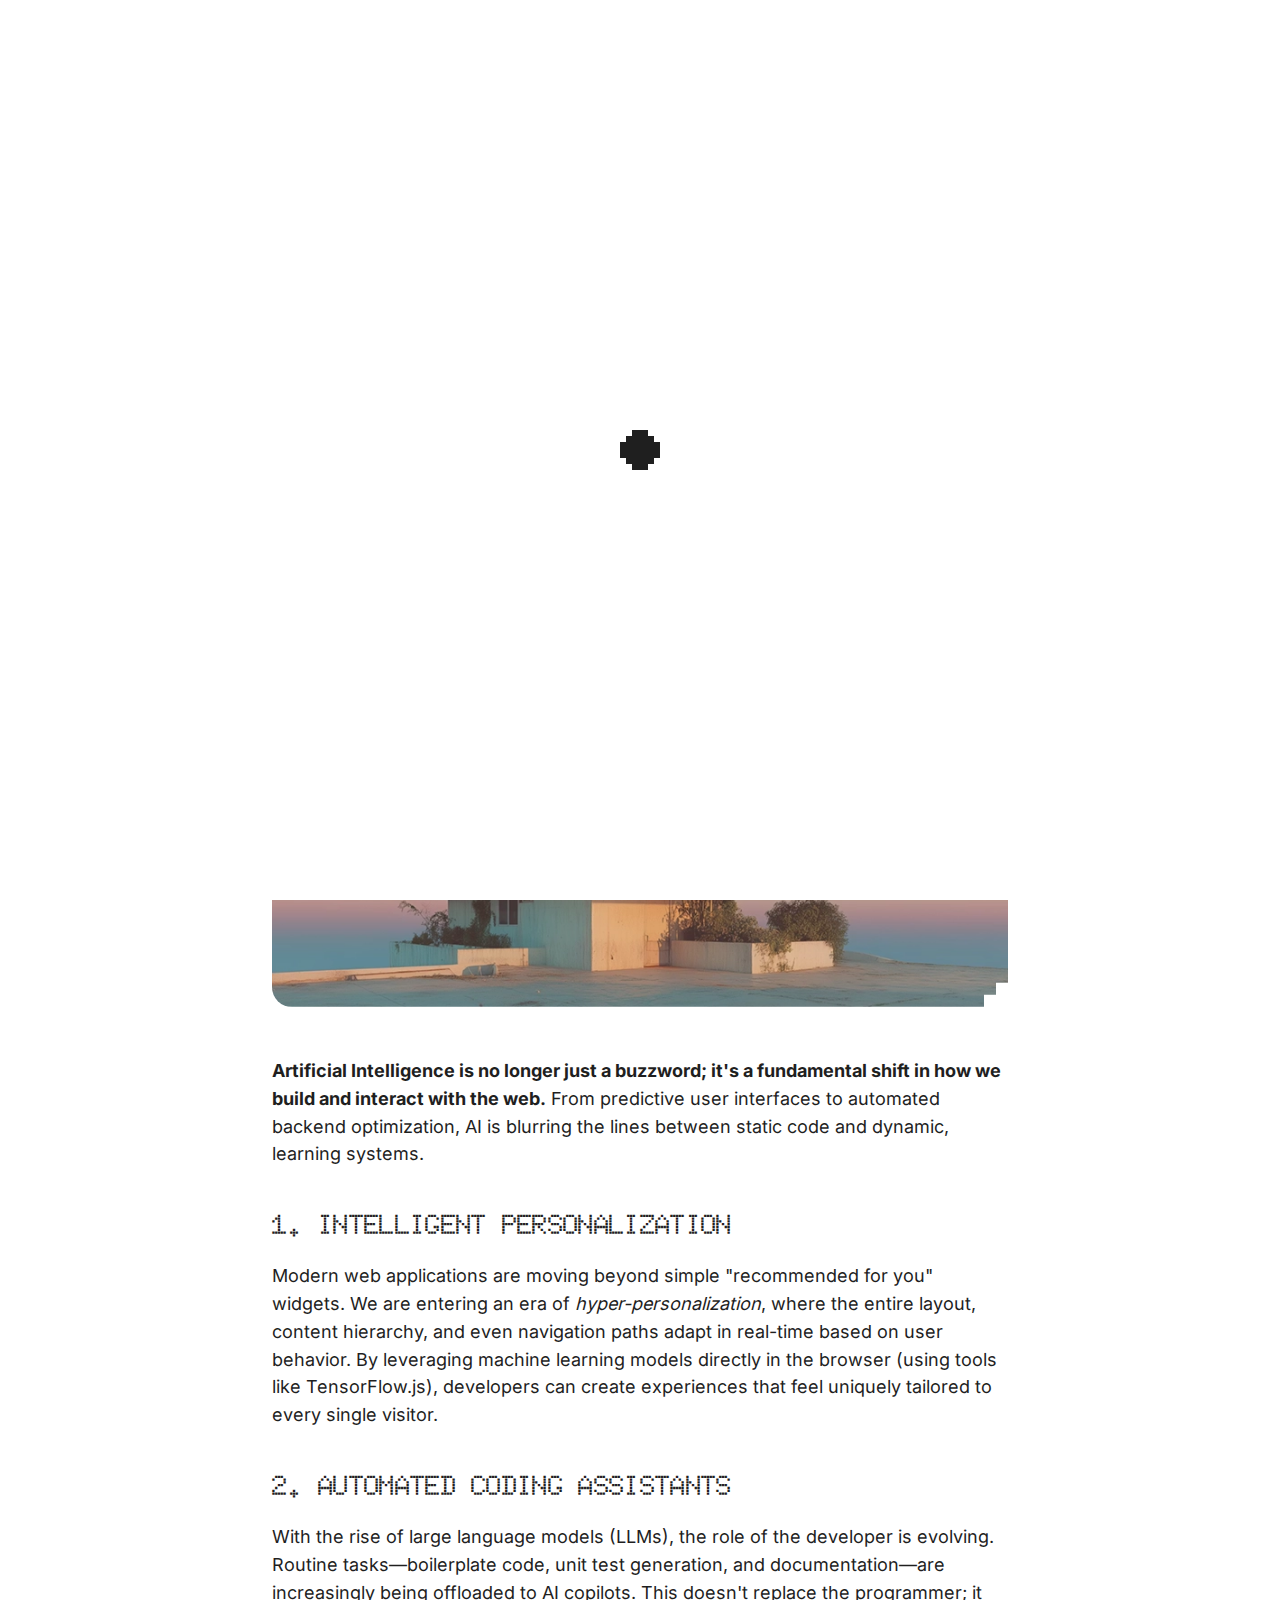
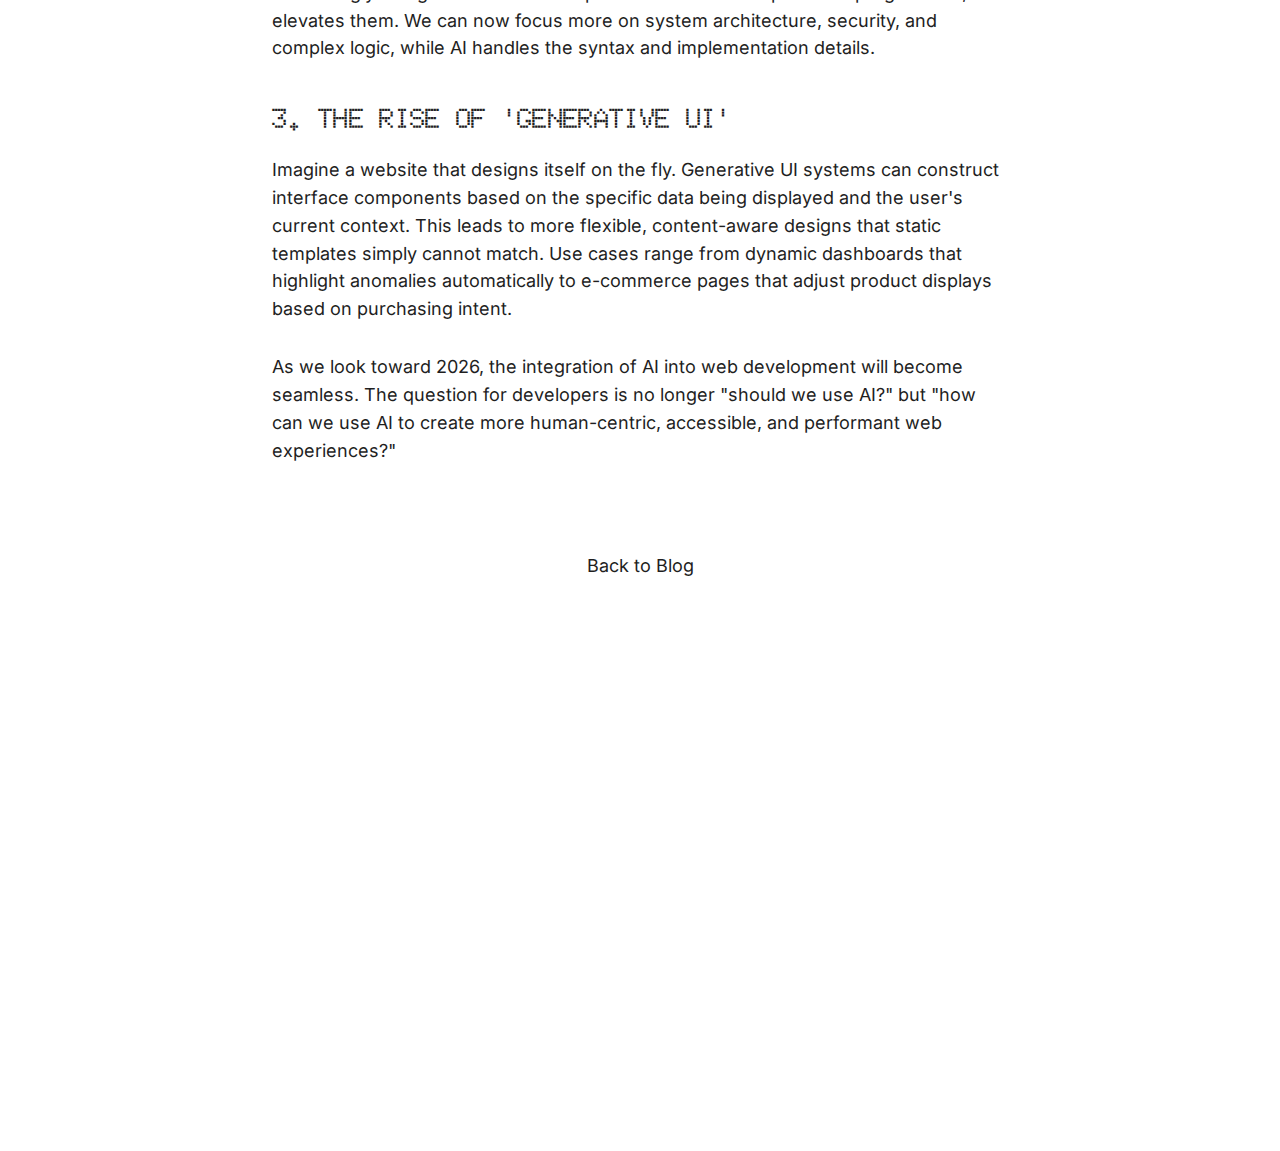
<file: blog/future-of-ai-web-dev.html>
<!DOCTYPE html>
<html lang="en">

<head>
    <title>The Future of AI in Web Development - Iqbal Ahdagita Elbadra</title>
    <link rel="icon" href="../images/logo_custom.svg">
    <meta charset="utf-8">
    <meta http-equiv="X-UA-Compatible" content="IE=edge">
    <meta name="description"
        content="Exploring how machine learning algorithms are reshaping the way we build and interact with modern web applications.">
    <meta name="viewport" content="width=device-width, initial-scale=1">
    <link rel="stylesheet" type="text/css" href="../styles/bootstrap-5.3.8/bootstrap.min.css">
    <link rel="stylesheet" type="text/css" href="../plugins/font-awesome-v6.5.1/css/fontawesome.min.css">
    <link rel="stylesheet" type="text/css" href="../plugins/font-awesome-v6.5.1/css/brands.min.css">
    <link rel="stylesheet" type="text/css" href="../plugins/font-awesome-v6.5.1/css/regular.min.css">
    <link rel="stylesheet" type="text/css" href="../plugins/font-awesome-v6.5.1/css/solid.min.css">
    <link rel="stylesheet" type="text/css" href="../plugins/OwlCarousel2-2.3.4/owl.carousel.css">
    <link rel="stylesheet" type="text/css" href="../plugins/OwlCarousel2-2.3.4/owl.theme.default.css">
    <link rel="stylesheet" type="text/css" href="../plugins/OwlCarousel2-2.3.4/animate.css">
    <link rel="stylesheet" type="text/css" href="../plugins/lity-2.4.1/lity.min.css">
    <link rel="stylesheet" type="text/css" href="../plugins/spinkit/spinkit.min.css">
    <link rel="stylesheet" type="text/css" href="../styles/main_styles.css">
    <link rel="stylesheet" type="text/css" href="../styles/responsive.css">
    <link rel="stylesheet" href="../assets/fonts/fonts.css">
</head>

<body>
    <div class="loader-container d-flex flex-column align-items-center justify-content-center active" id="loader">
        <div class="spinner clip-sm-4"></div>
    </div>

    <div class="super_container" id="super_container">

        <!-- MENU -->
        <nav class="menu" data-lenis-prevent>
            <div class="menu_content d-flex flex-column align-items-center">
                <ul class="menu-nav d-flex flex-column align-items-center">
                    <li class="menu_link"><a href="../index.html" class="blink-text">Home</a></li>
                    <li class="menu_link"><a href="../index.html#blog" class="blink-text">Blog</a></li>
                    <li class="menu_link"><a href="../index.html#work" class="blink-text">Work</a></li>
                    <li class="menu_link"><a href="../index.html#experience" class="blink-text">Experience</a></li>
                    <li class="menu_link"><a href="../index.html#skills" class="blink-text">Skills</a></li>
                    <li class="menu_link"><a href="../index.html#education" class="blink-text">Education</a></li>
                </ul>
                <div class="menu_btn_container">
                    <a href="../CV ATS_Iqbal.pdf" target="_blank"
                        class="menu_btn btn primary_btn blink-text clip-sm">Download PDF CV</a>
                </div>
            </div>
        </nav>

        <!-- HEADER -->
        <header class="header reveal" id="header">
            <div class="header_bg_lg"></div>
            <div class="header_bg_l_1 header_bg"></div>
            <div class="header_bg_l_2 header_bg"></div>
            <div class="header_bg_r_1 header_bg"></div>
            <div class="header_bg_r_2 header_bg"></div>
            <div class="container">
                <div class="row">
                    <div class="col">
                        <div class="header_inner d-flex flex-row align-items-center justify-content-between">
                            <div class="header-logo">
                                <a href="../index.html" class="d-flex flex-row align-items-center"><img
                                        src="../images/logo_custom.svg" alt="" aria-hidden="true"><span>IQBAL A.
                                        E</span></a>
                            </div>

                            <div class="right-side d-flex flex-row align-items-center">
                                <!-- Main Navigation -->
                                <nav class="main-nav" id="main-nav" aria-label="Main navigation">
                                    <ul class="d-flex flex-row align-items-center">
                                        <li><a href="../index.html" class="blink-text">Home</a></li>
                                        <li><a href="../index.html#blog" class="blink-text">Blog</a></li>
                                        <li><a href="../index.html#work" class="blink-text">Work</a></li>
                                        <li><a href="../index.html#experience" class="blink-text">Experience</a></li>
                                        <li><a href="../index.html#skills" class="blink-text">Skills</a></li>
                                        <li><a href="../index.html#education" class="blink-text">Education</a></li>
                                    </ul>
                                </nav>
                                <a href="../CV ATS_Iqbal.pdf" target="_blank"
                                    class="header_btn btn primary_btn blink-text clip-sm">Download PDF CV</a>
                                <button class="hamburger">
                                    <span class="hamburger_inner"></span>
                                </button>
                            </div>
                        </div>
                    </div>
                </div>
            </div>
        </header>

        <!-- MAIN CONTENT -->
        <main>
            <section class="about reveal" style="padding-top: 200px; padding-bottom: 100px;">
                <div class="container">
                    <div class="row">
                        <div class="col-lg-8 offset-lg-2">
                            <div class="section_title_container text-center">
                                <p>May 15, 2025 – Data Science</p>
                                <h1 class="ml" style="margin-bottom: 40px; font-size: 48px;">The Future of AI in Web
                                    Development</h1>
                            </div>

                            <figure class="clip-lg" style="margin-bottom: 50px;">
                                <img src="../images/work_2.webp" alt="AI in Web Dev"
                                    style="width: 100%; border-radius: 20px;">
                            </figure>

                            <div class="blog_content"
                                style="font-family: var(--font1); font-size: 18px; line-height: 1.8; color: #555;">
                                <p style="margin-bottom: 30px;">
                                    <strong style="color: #1f1f1f;">Artificial Intelligence is no longer just a
                                        buzzword; it's a fundamental shift in how we build and interact with the
                                        web.</strong> From predictive user interfaces to automated backend optimization,
                                    AI is blurring the lines between static code and dynamic, learning systems.
                                </p>

                                <h3 style="color: #1f1f1f; margin-top: 40px; margin-bottom: 20px;">1. Intelligent
                                    Personalization</h3>
                                <p style="margin-bottom: 30px;">
                                    Modern web applications are moving beyond simple "recommended for you" widgets. We
                                    are entering an era of <em>hyper-personalization</em>, where the entire layout,
                                    content hierarchy, and even navigation paths adapt in real-time based on user
                                    behavior. By leveraging machine learning models directly in the browser (using tools
                                    like TensorFlow.js), developers can create experiences that feel uniquely tailored
                                    to every single visitor.
                                </p>

                                <h3 style="color: #1f1f1f; margin-top: 40px; margin-bottom: 20px;">2. Automated Coding
                                    Assistants</h3>
                                <p style="margin-bottom: 30px;">
                                    With the rise of large language models (LLMs), the role of the developer is
                                    evolving. Routine tasks—boilerplate code, unit test generation, and
                                    documentation—are increasingly being offloaded to AI copilots. This doesn't replace
                                    the programmer; it elevates them. We can now focus more on system architecture,
                                    security, and complex logic, while AI handles the syntax and implementation details.
                                </p>

                                <h3 style="color: #1f1f1f; margin-top: 40px; margin-bottom: 20px;">3. The Rise of
                                    'Generative UI'</h3>
                                <p style="margin-bottom: 30px;">
                                    Imagine a website that designs itself on the fly. Generative UI systems can
                                    construct interface components based on the specific data being displayed and the
                                    user's current context. This leads to more flexible, content-aware designs that
                                    static templates simply cannot match. Use cases range from dynamic dashboards that
                                    highlight anomalies automatically to e-commerce pages that adjust product displays
                                    based on purchasing intent.
                                </p>

                                <p style="margin-bottom: 30px;">
                                    As we look toward 2026, the integration of AI into web development will become
                                    seamless. The question for developers is no longer "should we use AI?" but "how can
                                    we use AI to create more human-centric, accessible, and performant web experiences?"
                                </p>
                            </div>

                            <div class="d-flex justify-content-center" style="margin-top: 80px;">
                                <a href="../index.html#blog" class="btn secondary_btn clip-sm">Back to Blog</a>
                            </div>
                        </div>
                    </div>
                </div>
            </section>
        </main>

        <!-- FOOTER -->
        <footer class="footer reveal" id="footer">
            <div class="background_image" style="background-image:url(../images/hero_bg.png)"></div>
            <div class="container">
                <div class="row">
                    <div class="col">
                        <div class="scroll_top">
                            <a href="#super_container"
                                class="d-flex flex-column align-items-center justify-content-center"><img
                                    src="../images/arrow_top.svg" alt="" aria-hidden="true"></a>
                        </div>
                        <div class="footer_content text-center">
                            <h2>LET'S WORK TOGETHER</h2>
                            <p>Let's transform your ideas into powerful digital experiences that inspire, perform, and
                                leave a lasting impression.</p>
                            <div class="social_container">
                                <ul class="d-flex flex-row align-items-center justify-content-center text-center">
                                    <li><a href="#"><i class="fa-brands fa-instagram trans_200"></i></a></li>
                                    <li><a href="#"><i class="fa-brands fa-x-twitter trans_200"></i></a></li>
                                    <li><a href="#"><i class="fa-brands fa-linkedin-in trans_200"></i></a></li>
                                </ul>
                            </div>
                        </div>
                        <div class="footer_bottom">
                            <ul class="d-flex flex-row align-items-center justify-content-between">
                                <li>2025 Iqbal Ahdagita E.</li>
                            </ul>
                        </div>
                    </div>
                </div>
            </div>
        </footer>

    </div>

    <!-- Core libraries -->
    <script src="../js/jquery-3.7.1.min.js"></script>
    <script src="../styles/bootstrap-5.3.8/popper.js"></script>
    <script src="../styles/bootstrap-5.3.8/bootstrap.min.js"></script>

    <!-- Plugins -->
    <script src="../plugins/OwlCarousel2-2.3.4/owl.carousel.js"></script>
    <script src="../plugins/gsap/gsap.min.js"></script>
    <script src="../plugins/gsap/ScrollTrigger.min.js"></script>
    <script src="../plugins/easing/easing.js"></script>
    <script src="../plugins/lenis/lenis.min.js"></script>
    <script src="../plugins/rellax/rellax.min.js"></script>
    <script src="../plugins/lity-2.4.1/lity.min.js"></script>
    <script src="../plugins/pixelate.js/pixelate.js"></script>
    <script src="../plugins/accordion/accordion.min.js"></script>

    <!-- Custom logic -->
    <script src="../js/custom.js"></script>
</body>

</html>
</file>
<file: styles/main_styles.css>
@charset "utf-8";
/* CSS Document */

/******************************

[Table of Contents]

1. Fonts
2. Body and some general stuff
3. Menu
4. Header
5. Hero
6. Brands
7. Preview
8. Video
9. About
10. Work
11. Services
12. Tools
13. Pricing
14. Marquee
15. Testimonials
16. CTA
17. FAQ
18. Contact
19. Footer
20. Loader


******************************/

/***********
1. Fonts
***********/

@import url('https://fonts.googleapis.com/css2?family=Doto:wght@100..900&amp;family=Inter:ital,opsz,wght@0,14..32,100..900;1,14..32,100..900');

/*********************************
2. Body and some general stuff
*********************************/

:root
{
	--font1: "Inter", sans-serif;
	--font2: "Doto", sans-serif;
	--white: #ffffff;
	--black: #1f1f1f;
	--bg-dark: #1f1f1f;
	--bg-light: #f5f5f5;
	--textColor: #1f1f1f;
	--hColor: #000000;
}
*
{
	margin: 0;
	padding: 0;
	box-sizing: border-box;
}
html
{
	-webkit-font-smoothing: antialiased;
  	-moz-osx-font-smoothing: grayscale;
}
body
{
	font-family: var(--font1);
	font-size: 18px;
	font-weight: 400;
	background: var(--white);
	color: var(--textColor);
}
div
{
	display: block;
	position: relative;
	-webkit-box-sizing: border-box;
    -moz-box-sizing: border-box;
    box-sizing: border-box;
}
ul
{
	list-style: none;
	margin-bottom: 0px;
	padding-left: 0;
}
p
{
	font-family: var(--font1);
	font-size: 18px;
	line-height: 1.55;
	font-weight: 400;
	color: var(--textColor);
	-webkit-font-smoothing: antialiased;
	-webkit-text-shadow: rgba(0,0,0,.01) 0 0 1px;
	text-shadow: rgba(0,0,0,.01) 0 0 1px;
	margin-bottom: 0;
}
p a
{
	display: inline;
	position: relative;
	color: inherit;
	border-bottom: solid 1px #ffa07f;
	-webkit-transition: all 200ms ease;
	-moz-transition: all 200ms ease;
	-ms-transition: all 200ms ease;
	-o-transition: all 200ms ease;
	transition: all 200ms ease;
}
p:last-of-type
{
	margin-bottom: 0;
}
a
{
	-webkit-transition: all 200ms ease;
	-moz-transition: all 200ms ease;
	-ms-transition: all 200ms ease;
	-o-transition: all 200ms ease;
	transition: all 200ms ease;
}
a, a:hover, a:visited, a:active, a:link
{
	text-decoration: none;
	-webkit-font-smoothing: antialiased;
	-webkit-text-shadow: rgba(0,0,0,.01) 0 0 1px;
	text-shadow: rgba(0,0,0,.01) 0 0 1px;
}
p a:active
{
	position: relative;
	color: #FF6347;
}
blockquote, figure
{
	padding: 0;
	margin: 0;
}
h1{font-size: 80px;}
h2{font-size: 56px;}
h3{font-size: 28px;}
h4{font-size: 18px;}
h5{font-size: 14px;}
h1, h2, h3, h4, h5, h6
{
	font-family: var(--font2);
	-webkit-font-smoothing: antialiased;
	-webkit-text-shadow: rgba(0,0,0,.01) 0 0 1px;
	text-shadow: rgba(0,0,0,.01) 0 0 1px;
	line-height: 1.2;
	margin-bottom: 0;
	color: var(--hColor);
	font-weight: 800;
	letter-spacing: -0.06em;
	text-transform: uppercase;
}
h1::selection, 
h2::selection, 
h3::selection, 
h4::selection, 
h5::selection, 
h6::selection
{
	
}
img
{
	max-width: 100%;
}
button:active
{
	outline: none;
}
section
{
	display: block;
	position: relative;
	box-sizing: border-box;
}
.clear
{
	clear: both;
}
.clearfix::before, .clearfix::after
{
	content: "";
	display: table;
}
.clearfix::after
{
	clear: both;
}
.clearfix
{
	zoom: 1;
}
.float_left
{
	float: left;
}
.float_right
{
	float: right;
}
.trans_200
{
	-webkit-transition: all 200ms ease;
	-moz-transition: all 200ms ease;
	-ms-transition: all 200ms ease;
	-o-transition: all 200ms ease;
	transition: all 200ms ease;
}
.trans_300
{
	-webkit-transition: all 300ms ease;
	-moz-transition: all 300ms ease;
	-ms-transition: all 300ms ease;
	-o-transition: all 300ms ease;
	transition: all 300ms ease;
}
.trans_400
{
	-webkit-transition: all 400ms ease;
	-moz-transition: all 400ms ease;
	-ms-transition: all 400ms ease;
	-o-transition: all 400ms ease;
	transition: all 400ms ease;
}
.trans_500
{
	-webkit-transition: all 500ms ease;
	-moz-transition: all 500ms ease;
	-ms-transition: all 500ms ease;
	-o-transition: all 500ms ease;
	transition: all 500ms ease;
}
.fill_height
{
	height: 100%;
}
.super_container
{
	width: 100%;
	overflow: hidden;
}
.prlx_parent
{
	overflow: hidden;
}
.prlx
{
	height: 130% !important;
}
.parallax-window
{
    min-height: 400px;
    background: transparent;
}
.parallax_background
{
	position: absolute;
	top: 0;
	left: 0;
	width: 100%;
	height: 100%;
}
.background_image
{
	position: absolute;
	top: 0;
	left: 0;
	width: 100%;
	height: 100%;
	background-repeat: no-repeat;
	background-size: cover;
	background-position: center center;
}
.nopadding
{
	padding: 0px !important;
}
.owl-carousel,
.owl-carousel .owl-stage-outer,
.owl-carousel .owl-stage,
.owl-carousel .owl-item
{
	height: 100%;
}
.slide
{
	height: 100%;
}
.btn
{
	display: inline-block;
	position: relative;
	height: 44px;
	padding-left: 24px;
	padding-right: 24px;
	color: var(--white);
	font-family: var(--font1);
	font-size: 18px;
	border-radius: 0;
}
.primary_btn
{
	background-color: var(--black);
}
.secondary_btn
{
	background-color: var(--white);
	color: var(--black);
}
.primary_btn:hover
{
	background-color: var(--black);
	color: var(--white);
}
.secondary_btn:hover
{
	background-color: var(--white);
	color: var(--black);
}
.blink-text span
{
	position: relative;
	overflow: hidden;
	transition: 0.6s;
}
.blink-text span .out
{
	display: inline-flex;
}
.blink-text span .in
{
	position: absolute;
	left: 0;
	opacity: 0;
	transform: translateX(70%);
}
.blink-text:hover span .out
{
	opacity: 0;
	transform: translateX(-70%);
}
.blink-text:hover span .in
{
	opacity: 1;
	transform: translateX(0);
}
html.lenis,
html.lenis body {
  height: auto;
}

.lenis:not(.lenis-autoToggle).lenis-stopped {
  overflow: clip;
}

.lenis [data-lenis-prevent],
.lenis [data-lenis-prevent-wheel],
.lenis [data-lenis-prevent-touch] {
  overscroll-behavior: contain;
}

.lenis.lenis-smooth iframe {
  pointer-events: none;
}

.lenis.lenis-autoToggle {
  transition-property: overflow;
  transition-duration: 1ms;
  transition-behavior: allow-discrete;
}
.section_title_container
{
	margin-bottom: 49px;
}
.section_title_container h2
{
	display: block;
	position: relative;
	padding-top: 22px;
}
.section_title_container p
{
	display: block;
	position: relative;
	font-size: 16px;
	letter-spacing: 0.056em;
	padding-bottom: 17px;
	border-bottom: solid 1px #dedede;
	border-bottom-style: dashed;
	text-transform: uppercase;
	color: var(--black);
}
.ml .letter
{
	display: inline-block;
  	line-height: 1em;
	opacity: 0;
}
section
{
	padding-top: 100px;
	padding-bottom: 100px;
	background-color: var(--white);
}
.clip-4-lg
{
	clip-path: polygon(
		0px 24px,
		12px 24px,
		12px 12px,
		24px 12px,
		24px 0px,
		calc(100% - 24px) 0px,
		calc(100% - 24px) 12px,
		calc(100% - 12px) 12px,
		calc(100% - 12px) 24px,
		100% 24px,
		100% calc(100% - 24px),
		calc(100% - 12px) calc(100% - 24px),
		calc(100% - 12px) calc(100% - 12px),
		calc(100% - 24px) calc(100% - 12px),
		calc(100% - 24px) 100%,
		24px 100%,
		24px calc(100% - 12px),
		12px calc(100% - 12px),
		12px calc(100% - 24px),
		0px calc(100% - 24px)
	);
}
.clip-lg
{
	clip-path: polygon(
		0px 24px,
		12px 24px,
		12px 12px,
		24px 12px,
		24px 0px,
		100% 0px,
		100% calc(100% - 24px),
		calc(100% - 12px) calc(100% - 24px),
		calc(100% - 12px) calc(100% - 12px),
		calc(100% - 24px) calc(100% - 12px),
		calc(100% - 24px) 100%,
		0% 100%);
}
.clip-lg-invert
{
	clip-path: polygon(
		0px 0px,
		calc(100% - 24px) 0px,
		calc(100% - 24px) 12px,
		calc(100% - 12px) 12px,
		calc(100% - 12px) 24px,
		100% 24px,
		100% 100%,
		24px 100%,
		24px calc(100% - 12px),
		12px calc(100% - 12px),
		12px calc(100% - 24px),
		0px calc(100% - 24px)
		);
}
.clip-lg-2-top
{
	clip-path: polygon(
		0px 24px,
		12px 24px,
		12px 12px,
		24px 12px,
		24px 0px,
		100% 0px,
		100% 100%,
		0% 100%
		);
}
.clip-lg-2-bottom
{
	clip-path: polygon(
		0px 0px,
		100% 0%,
		100% 100%,
		24px 100%,
		24px calc(100% - 12px),
		12px calc(100% - 12px),
		12px calc(100% - 24px),
		0px calc(100% - 24px)
		);
}
.clip-sm
{
	clip-path: polygon(
		0px 12px,
		6px 12px,
		6px 6px,
		12px 6px,
		12px 0px,
		100% 0px,
		100% calc(100% - 12px),
		calc(100% - 6px) calc(100% - 12px),
		calc(100% - 6px) calc(100% - 6px),
		calc(100% - 12px) calc(100% - 6px),
		calc(100% - 12px) 100%,
		0% 100%
	);
}
.clip-sm-4
{
	clip-path: polygon(
		0px 12px,
		6px 12px,
		6px 6px,
		12px 6px,
		12px 0px,
		calc(100% - 12px) 0px,
		calc(100% - 12px) 6px,
		calc(100% - 6px) 6px,
		calc(100% - 6px) 12px,
		100% 12px,
		100% calc(100% - 12px),
		calc(100% - 6px) calc(100% - 12px),
		calc(100% - 6px) calc(100% - 6px),
		calc(100% - 12px) calc(100% - 6px),
		calc(100% - 12px) 100%,
		12px 100%,
		12px calc(100% - 6px),
		6px calc(100% - 6px),
		6px calc(100% - 12px),
		0px calc(100% - 12px)
	);
}
.reveal
{
	opacity: 0;
}
.ml
{
	display: inline-block;
  	overflow: hidden;
}
.word
{
	display: inline-block;
	white-space: nowrap;
}
.letter
{
	display: inline-block;
	will-change: transform, opacity;
}
.space
{
	display: inline-block;
	width: 0.4em; /* adjusts natural spacing between words */
}

/*********************************
3. Menu
*********************************/

.menu
{
	position: fixed;
	top: -500px;
	left: 0;
	width: 100%;
	background-color: var(--black);
	transition: all 300ms ease;
	padding-top: 88px;
	z-index: 999;
	clip-path: polygon(
		0px 0px,
		100% 0px,
		100% calc(100% - 24px),
		calc(100% - 12px) calc(100% - 24px),
		calc(100% - 12px) calc(100% - 12px),
		calc(100% - 24px) calc(100% - 12px),
		calc(100% - 24px) 100%,
		24px 100%,
		24px calc(100% - 12px),
		12px calc(100% - 12px),
		12px calc(100% - 24px),
		0% calc(100% - 24px)
	);
	box-sizing: border-box;
	overflow-y: auto;
	overflow-x: hidden;
}
.menu.active
{
	top: 0;
}
.menu_content
{
	box-sizing: border-box;
	width: 100%;
	height: 100%;
	padding-top: 24px;
}
.menu-nav
{
	gap: 15px;
}
.menu-nav li a
{
	font-size: 18px;
	font-weight: 500;
	color: var(--white);
}
.menu_btn_container
{
	padding-bottom: 32px;
}
.menu_btn
{
	margin-top: 33px;
	padding-bottom: 32px;
	background-color: var(--white);
	color: var(--black);
}
.menu_btn:hover
{
	background-color: var(--white);
	color: var(--black);
}

/*********************************
4. Header
*********************************/

.header
{
	position: absolute;
	top: 0;
	left: 0;
	width: 100%;
	z-index: 1000;
}
.header.hidden
{
	position: fixed;
	top: -100px;
	padding-left: 0;
	padding-right: 0;
}
.header.scrolled
{
	top: 0px;
	-webkit-transition: all 300ms ease;
	-moz-transition: all 300ms ease;
	-ms-transition: all 300ms ease;
	-o-transition: all 300ms ease;
	transition: all 300ms ease;
}
.header.scrolled .header_bg_lg
{
	position: absolute;
	top: 0;
	left: 24px;
	width: calc(100% - 48px);
	height: 100%;
	background-color: var(--white);
	box-shadow: 0 2px 6px #13131614;
}
.header.scrolled .header_bg_l_1
{
	position: absolute;
	top: 0;
	left: 0;
	width: 12px;
	height: calc(100% - 24px);
	background-color: var(--white);
}
.header.scrolled .header_bg_l_2
{
	position: absolute;
	top: 0;
	left: 12px;
	width: 12px;
	height: calc(100% - 12px);
	background-color: var(--white);
}
.header.scrolled .header_bg_r_1
{
	position: absolute;
	top: 0;
	right: 0;
	width: 12px;
	height: calc(100% - 24px);
	background-color: var(--white);
}
.header.scrolled .header_bg_r_2
{
	position: absolute;
	top: 0;
	right: 12px;
	width: 12px;
	height: calc(100% - 12px);
	background-color: var(--white);
}
.header_bg::after
{
	display: block;
	position: absolute;
	bottom: 0;
	left: 0;
	width: 100%;
	height: 100%;
	content: "";
	z-index: -1;
	box-shadow: 0 2px 6px #13131614;
}
.header_inner
{
	height: 88px;
}
.header-logo img
{
	width: 40px;
	height: 40px;
}
.header-logo a
{
	display: block;
	position: relative;
	user-select: none;
}
.header-logo a span
{
	font-family: var(--font2);
	font-size: 28px;
	color: var(--black);
	letter-spacing: -0.06em;
	font-weight: 800;
	text-transform: uppercase;
	margin-left: 12px;
}
.main-nav ul
{
	gap: 28px;
}
.main-nav ul li a
{
	font-size: 18px;
	font-weight: 500;
	color: var(--black);
}
.header_btn
{
	margin-left: 48px;
}
.hamburger
{
	display: none;
	width: 40px;
	height: 40px;
	background-color: transparent;
	outline: none;
	border: none;
	-webkit-transition: background-color 200ms ease;
	-moz-transition: background-color 200ms ease;
	-ms-transition: background-color 200ms ease;
	-o-transition: background-color 200ms ease;
	transition: background-color 200ms ease;
}
.hamburger_inner
{
	display: block;
	position: absolute;
	top: 18px;
	left: 6px;
	width: 28px;
	height: 3px;
	background-color: var(--black);
}
.hamburger_inner::before
{
	display: block;
	position: absolute;
	right: 0;
	top: -8px;
	width: 16px;
	height: 3px;
	background-color: var(--black);
	content: '';
	-webkit-transition: width 200ms ease;
	-moz-transition: width 200ms ease;
	-ms-transition: width 200ms ease;
	-o-transition: width 200ms ease;
	transition: width 200ms ease;
}
.hamburger_inner::after
{
	display: block;
	position: absolute;
	left: 0;
	bottom: -8px;
	width: 16px;
	height: 3px;
	background-color: var(--black);
	content: '';
	-webkit-transition: width 200ms ease;
	-moz-transition: width 200ms ease;
	-ms-transition: width 200ms ease;
	-o-transition: width 200ms ease;
	transition: width 200ms ease;
}
.hamburger:hover .hamburger_inner::before,
.hamburger:hover .hamburger_inner::after
{
	width: 28px;
}
.hamburger:hover, .hamburger.active
{
	background-color: rgba(0,0,0,0.1);
}
.hamburger.active .hamburger_inner::before
{
	width: 100%;
	top: 50%;
	left: 50%;
	-webkit-transform: translate(-50%, -50%) rotate(90deg);
	-moz-transform: translate(-50%, -50%) rotate(90deg);
	-ms-transform: translate(-50%, -50%) rotate(90deg);
	-o-transform: translate(-50%, -50%) rotate(90deg);
	transform: translate(-50%, -50%) rotate(90deg);
}
.hamburger.active .hamburger_inner
{
	-webkit-transform: rotate(45deg);
	-moz-transform: rotate(45deg);
	-ms-transform: rotate(45deg);
	-o-transform: rotate(45deg);
	transform: rotate(45deg);
}
.hamburger.active .hamburger_inner::after
{
	display: none;
}

/*********************************
5. Hero
*********************************/

.hero
{
	height: 818px;
	background: #449FE5;
    background: -webkit-linear-gradient(to bottom, #accbee 0%, #e7f0fd 100%);
    background: -moz-linear-gradient(to bottom, #accbee 0%, #e7f0fd 100%);
    background: linear-gradient(to bottom, #accbee 0%, #e7f0fd 100%);
    filter: progid:DXImageTransform.Microsoft.gradient(startColorstr="#accbee", endColorstr="#e7f0fd", GradientType=0);
	padding-top: 0;
	padding-bottom: 0;
	z-index: 0;
}
.hero_inner
{
	width: 100%;
	height: 100%;
	padding-top: 56px;
}
.hero_content
{
	animation: hero-scale linear both;
	animation-timeline: scroll(root);
	animation-range: 250px 100vh;
}
@keyframes hero-scale
{
	from
	{
		transform: scale(1);
	}
	to
	{
		transform: scale(0.5);
	}
}
.hero_inner p
{
	max-width: 562px;
	margin-top: 6px;
}
.hero_buttons
{
	margin-top: 25px;
	gap: 12px;
}
.social_container
{
	width: 100%;
	margin-top: 32px;
}
.social_container ul
{
	display: block;
	width: 100%;
	gap: 12px;
}
.social_container ul li
{
	width: 28px;
	height: 28px;
	background-color: var(--black);
}
.social_container ul li a
{
	display: block;
	width: 100%;
	height: 100%;
}
.social_container ul li a i
{
	color: var(--white);
	font-size: 18px;
}
.social_container ul li a:hover i
{
	opacity: 0.8;
}

/*********************************
6. Brands
*********************************/

.brands
{
	background-color: var(--white);
}
.brands_slider_container
{
	min-height: 130px;
}
.brands_item
{
	height: 130px;
	background-color: var(--bg-light);
	clip-path: polygon(
		0px 24px,
		12px 24px,
		12px 12px,
		24px 12px,
		24px 0px,
		100% 0px,
		100% calc(100% - 24px),
		calc(100% - 12px) calc(100% - 24px),
		calc(100% - 12px) calc(100% - 12px),
		calc(100% - 24px) calc(100% - 12px),
		calc(100% - 24px) 100%,
		0% 100%);
}
.brands_item img
{
	width: 40px !important;
	height: 40px !important;
}

/*********************************
7. Preview
*********************************/

.preview_container
{
	width: 100%;
	height: auto;
	aspect-ratio: 1424 / 762;
	background-color: var(--black);
	overflow: hidden;
	box-sizing: border-box;
	border: solid 8px var(--black);
}
.preview_container_inner
{
	width: 100%;
	height: auto;
	gap: 8px;
}
.preview_col
{
	width: calc((100% - 16px) / 3);
	gap: 8px;
}
.preview_img img
{
	display: block;
	position: relative;
	width: 100%;
	height: auto;
	object-fit: cover;
}

/*********************************
8. Video
*********************************/

.video-section
{
	width: 100%;
}
.video_container
{
	width: 100%;
	height: auto;
	overflow: hidden;
}
.video_container img
{
	display: block;
	width: 100%;
	height: 100%;
	object-fit: cover;
}
.play-btn-container
{
	position: absolute;
	top: 50%;
	left: 50%;
	-webkit-transform: translate(-50%, -50%);
	-moz-transform: translate(-50%, -50%);
	-ms-transform: translate(-50%, -50%);
	-o-transform: translate(-50%, -50%);
	transform: translate(-50%, -50%);
	width: 400px;
	height: 400px;
}
.play-btn
{
	width: 104px;
	height: 104px;
	border-radius: 50%;
	background-color: rgba(31,31,31,0.3);
	border: solid 3px rgba(31,31,31,0.5);
	cursor: pointer;
}
.play-btn a
{
	position: absolute;
	top: 0;
	left: 0;
	width: 100%;
	height: 100%;
	border-radius: 50%;
}
.play-btn img
{
	width: 18px;
	height: 30px;
}
.play-btn:hover
{
	background-color: rgba(31,31,31,0.5);
}

/*********************************
9. About
*********************************/

.stats
{
	gap: 8px;
}
.stats_item
{
	width: calc((100% - 24px) / 4);
	background-color: var(--bg-light);
	padding-top: 58px;
	padding-bottom: 59px;
	text-align: center;
	user-select: none;
}
.stats_item h3
{
	font-family: var(--font2);
	font-size: 56px;
	font-weight: 800;
	line-height: 0.78;
}
.stats_item p
{
	font-family: var(--font1);
	font-size: 18px;
	font-weight: 400;
	text-transform: none;
	color: var(--black);
	letter-spacing: normal;
	margin-top: 15px;
}

/*********************************
10. Work
*********************************/

.work_container
{
	padding-top: 36px;
}
.work_columns > div
{
	width: 50%;
}
.work .section_title_container
{
	margin-bottom: 0;
}
.work_item
{
	width: 100%;
}
.sticky_content
{
	width: 100%;
}
.sticky h2
{
	padding-top: 22px;
}
.sticky p
{
	max-width: 410px;
	margin-top: 13px;
}
.work_container > article:not(:last-of-type)
{
	margin-bottom: 20px;
}
.work_item figure
{
	display: block;
	position: relative;
	overflow: hidden;
	margin-bottom: 8px;
	width: 100%;
	aspect-ratio: 698 / 469;
}
.work_item figure img
{
	position: absolute;
	top: 0;
	left: 0;
	z-index: 0;
}
.work_item figure canvas
{
	display: block;
	position: relative;
	transition: all 600ms ease;
}
.work_item figure:hover canvas
{
	transform: scale(1.1);
}
.work_details
{
	background-color: var(--black);
	padding-left: 32px;
	padding-top: 24px;
	padding-right: 99px;
	padding-bottom: 24px;
}
.work_details h3
{
	font-family: var(--font1);
	font-size: 18px;
	font-weight: 500;
	color: var(--white);
	text-transform: none;
}
.work_details p
{
	font-family: var(--font1);
	font-size: 18px;
	font-weight: 400;
	color: var(--white);
	opacity: 0.67;
	margin-top: 7px;
}
.work_item figcaption
{
	position: absolute;
	bottom: 12px;
	left: 12px;
	z-index: 100;
}
.work_item figcaption ul li a
{
	display: inline-block;
	position: relative;
	height: 40px;
	line-height: 40px;
	padding-left: 8px;
	padding-right: 8px;
	font-family: var(--font1);
	font-size: 18px;
	color: var(--white);
	font-weight: 400;
	background-color: rgba(31,31,31,0.15);
	user-select: none;
}
.work_item figure:hover figcaption ul li a
{
	background-color: rgba(31,31,31,0.5);
}
.work_item figcaption ul li a:hover
{
	background-color: rgba(31,31,31,1) !important;
}
.work_btn
{
	margin-top: 28px;
}

/*********************************
11. Services
*********************************/

.services_wrapper
{
	gap: 20px;
}
.services_wrapper > div
{
	width: calc((100% - 20px) / 2);
	height: auto;
}
.services_container
{
	gap: 8px;
}
.services_item
{
	padding-top: 21px;
	padding-right: 32px;
	padding-bottom: 24px;
	padding-left: 32px;
	background-color: var(--bg-light);
	user-select: none;
}
.services_item > div
{
	opacity: 0.3;
	-webkit-transition: all 200ms ease;
	-moz-transition: all 200ms ease;
	-ms-transition: all 200ms ease;
	-o-transition: all 200ms ease;
	transition: all 200ms ease;
}
.services_item h3
{
	font-size: 48px;
}
.services_item p
{
	font-size: 18px;
	margin-top: 1px;
}
.services_item.active > div
{
	opacity: 1;
}
.services_pics
{
	width: 100%;
	flex-grow: 1;
	overflow: hidden;
}
.service_image
{
	position: absolute;
	top: 0;
	left: 0;
	width: 100%;
}
.service_image img
{
	display: block;
	position: relative;
	width: 100%;
	height: 100%;
	object-fit: cover;
}
.services_pics > figure
{
	z-index: 0;
	margin-bottom: 0;
	height: 100%;
}
.services_pics > figure:first-child
{
	z-index: 1;
}
.services_pics > figure.front
{
	z-index: 1;
}
.service_image
{
	width: 100%;
	aspect-ratio: 698 / 582;
}
.service_image figcaption
{
	position: absolute;
	bottom: 12px;
	left: 12px;
	z-index: 100;
}
.service_image figcaption ul li a
{
	display: inline-block;
	position: relative;
	height: 40px;
	line-height: 40px;
	padding-left: 8px;
	padding-right: 8px;
	font-family: var(--font1);
	font-size: 18px;
	color: var(--white);
	font-weight: 400;
	background-color: rgba(31,31,31,0.15);
	user-select: none;
}
.service_tags
{
	gap: 4px;
}
.service_image:hover figcaption ul li a
{
	background-color: rgba(31,31,31,0.5);
}
.service_image figcaption ul li a:hover
{
	background-color: rgba(31,31,31,1) !important;
}

/*********************************
12. Tools
*********************************/

.tools_container
{
	gap: 8px;
}
.tools_item
{
	width: calc((100% - 8px) / 2);
	padding-top: 32px;
	padding-right: 32px;
	padding-bottom: 32px;
	padding-left: 32px;
	background-color: var(--bg-light);
	user-select: none;
}
.tools_item > div
{
	width: 100%;
}
.tools_content
{
	gap: 16px;
}
.tools_icon
{
	width: 56px;
	height: 56px;
	overflow: hidden;
	user-select: none;
}
.tools_icon img
{
	width: 100%;
	height: 100%;
	object-fit: cover;
}
.tools_content h3
{
	line-height: 0.78;
}
.tools_content p
{
	font-size: 16px;
	color: var(--black);
	opacity: 0.7;
	line-height: 0.78;
	margin-top: 10px;
}
.tools_bar
{
	width: 100%;
	height: 6px;
	background-color: #dfdfdf;
	margin-top: 24px;
}
.tools_container > div:first-child .tools_bar > div
{
	background-color: #80bafa;
}
.tools_container > div:nth-child(2) .tools_bar > div
{
	background-color: #9d56f7;
}
.tools_container > div:nth-child(3) .tools_bar > div
{
	background-color: #126aed;
}
.tools_container > div:nth-child(4) .tools_bar > div
{
	background-color: #24272e;
}
.tools_container > div:nth-child(5) .tools_bar > div
{
	background-color: #00d0f5;
}
.tools_container > div:nth-child(6) .tools_bar > div
{
	background-color: #f78c00;
}
.tools_bar > div
{
	position: absolute;
	top: 0;
	left: 0;
	width: 0;
	height: 100%;
}
.tools_extra
{
	margin-top: 36px;
}
.tools_extra ul
{
	gap: 8px;
}
.tools_extra ul li
{
	display: inline-block;
	position: relative;
	height: 40px;
	line-height: 40px;
	padding-left: 8px;
	padding-right: 8px;
	font-family: var(--font1);
	font-size: 18px;
	color: var(--black);
	font-weight: 400;
	background-color: var(--bg-light);
	user-select: none;
}
.service_tags
{
	gap: 4px;
}

/*********************************
13. Pricing
*********************************/

.pricing_container
{
	gap: 8px;
}
.pricing_item
{
	width: calc((100% - 16px) / 3);
}
.pricing_top
{
	background-color: var(--bg-light);
	padding-top: 37px;
	padding-bottom: 40px;
	padding-left: 36px;
	padding-right: 36px;
	margin-bottom: 8px;
}
.pricing_item_title
{
	font-family: var(--font1);
	font-size: 16px;
	text-transform: none !important;
	font-weight: 400;
	letter-spacing: normal;
	margin-bottom: 12px;
}
.price
{
	font-family: var(--font2);
	font-size: 48px;
	font-weight: 800;
	color: var(--black);
	letter-spacing: -0.06em;
    text-transform: uppercase;
	margin-bottom: 6px;
}
.price_item_description
{
	font-size: 16px;
	opacity: 0.67;
	margin-bottom: 17px !important;
}
.pricing_item_categories
{
	gap: 8px;
}
.pricing_item_categories li
{
	height: 40px;
	padding-left: 6px;
	padding-right: 6px;
	font-size: 16px;
	line-height: 38px;
	border: dashed 1px rgba(31,31,31,0.15);
}
.pricing_bottom
{
	background-color: var(--bg-light);
	padding-top: 34px;
	padding-bottom: 40px;
	padding-left: 36px;
	padding-right: 36px;
	font-size: 16px;
}
.pricing_item_features
{
	margin-bottom: 30px;
}
.pricing_item_features li:not(:last-child)
{
	margin-bottom: 10px;
}
.pricing_item_features li span
{
	margin-left: 9px;
}
.pricing_item_features li i
{
	transform: translateY(2px);
}
.pricing_btn
{
	width: 100%;
	clip-path: polygon(
		0px 0px,
		100% 0px,
		100% calc(100% - 12px),
		calc(100% - 6px) calc(100% - 12px),
		calc(100% - 6px) calc(100% - 6px),
		calc(100% - 12px) calc(100% - 6px),
		calc(100% - 12px) 100%,
		12px 100%,
		12px calc(100% - 6px),
		6px calc(100% - 6px),
		6px calc(100% - 12px),
		0% calc(100% - 12px)
	);
}

/*********************************
14. Marquee
*********************************/

.marquee_container
{
	width: 100%;
	overflow: hidden;
	background: var(--black);
	padding-top: 44px;
	padding-bottom: 47px;
	margin-top: 100px;
    margin-bottom: 100px;
}
.marquee_container_inner
{
	position: relative;
	width: 100%;
	white-space: nowrap;
}
.marquee
{
	display: inline-flex;
	align-items: center;
	gap: 48px;
}
.marquee_item
{
	display: flex;
	align-items: center;
	gap: 20px;
}
.marquee_content
{
	font-family: var(--font2, sans-serif);
	font-size: 92px;
	font-weight: 800;
	letter-spacing: -0.06em;
	text-transform: uppercase;
	color: var(--white);
	line-height: 1;
}
.marquee_content .plus
{
	margin-left: 48px;
	color: var(--white);
	display: inline-block;
}
.plus
{
	-webkit-animation: plus_spin 1s infinite linear;
	animation: plus_spin 1s infinite linear;
}
@keyframes plus_spin
{
	from
	{
		transform: rotate(0deg);
	}
	to
	{
		transform: rotate(360deg);
	}
}

/*********************************
15. Testimonials
*********************************/

.testimonials_content
{
	background-color: var(--bg-light);
	padding-left: 20px;
    padding-top: 21px;
    padding-right: 36px;
    padding-bottom: 25px;
}
.testimonials_content::after
{
	display: block;
	position: absolute;
	top: 20px;
	right: 20px;
	content: url("../images/quote.png");
	opacity: 0.2;
}
.testimonials_rating
{
	gap: 2px;
}
.testimonials_rating li i
{
	color: #f7ca00;
	font-size: 15px;
}
.testimonials_content blockquote
{
	margin-top: 17px;
	font-size: 18px;
}
.testimonials_author
{
	margin-top: 8px;
	background-color: var(--black);
	padding-left: 20px;
    padding-top: 20px;
    padding-right: 32px;
    padding-bottom: 20px;
}
.testimonials_author img
{
	display: inline-block;
	position: relative;
	width: 48px;
	height: 48px;
	border-radius: 50%;
	overflow: hidden;
	flex-basis: 48px;
	flex-grow: 0;
	flex-shrink: 0;
}
.testimonials_author > div
{
	margin-left: 10px;
	margin-top: -6px;
}
.testimonials_author strong
{
	display: block;
	color: var(--white);
	font-weight: 500;
	font-size: 16px;
}
.testimonials_author small
{
	display: block;
	font-size: 16px;
	font-weight: 400;
	color: var(--white);
	opacity: 0.67;
	margin-top: 1px;
}
.slider_nav
{
	position: absolute;
	right: 8px;
	bottom: 6px;
}
.slider_nav ul
{
	gap: 24px;
}
.slider_nav ul li
{
	cursor: pointer;
	padding: 8px;
	user-select: none;
}
.slider_nav ul li img
{
	width: 18px;
	height: 30px;
}
.slider_nav ul li:hover
{
	opacity: 0.2;
}

/*********************************
16. CTA
*********************************/

.cta_bg
{
	background-attachment: fixed;
}
.cta_inner
{
	position: relative;
	overflow: hidden;
	text-align: center;
	background: #fff;
}
.grid_canvas
{
	position: absolute;
	inset: 0;
	pointer-events: none;
	z-index: 0;
}
.cta_content
{
	padding-top: 136px;
	padding-bottom: 160px;
	padding-left: 135px;
	padding-right: 135px;
}
.cta_content h2
{
	font-size: 68px;
}
.cta_btn
{
	margin-top: 22px;
}

/*********************************
17. FAQ
*********************************/

.faq .section_title_container
{
	border-bottom: solid 1px #dedede;
	padding-bottom: 16px;
	margin-bottom: 22px;
}
.faq .section_title_container p
{
	padding-bottom: 0;
	border-bottom: none;
}
.faq_container
{
	gap: 8px;
}
.faq_container > div
{
	width: calc((100% - 8px) / 2);
}
.faq_content p
{
	max-width: 350px;
	margin-top: 14px;
}
.faq_accordion_container
{
	margin-top: 14px;
	min-height: 526px;
}
.faq_btn
{
	margin-top: 28px;
}
.faq_item
{
	width: 100%;
	margin-bottom: 8px;
	background-color: var(--bg-light);
	-webkit-transition: all 200ms ease;
	-moz-transition: all 200ms ease;
	-ms-transition: all 200ms ease;
	-o-transition: all 200ms ease;
	transition: all 200ms ease;
}
.faq_item:hover
{
	background-color: #ebebeb;
}
.faq_item button
{
	display: block;
	position: relative;
	width: 100%;
	border: none;
	outline: none;
	padding-left: 36px;
	padding-top: 21px;
	padding-bottom: 21px;
	padding-right: 36px;
	background-color: transparent;
	text-align: left;
	font-size: 18px;
	font-weight: 500;
	color: var(--black);
}
.faq_item button::after
{
	display: block;
	position: absolute;
	top: 50%;
	right: 19px;
	-webkit-transform: translateY(-50%);
	-moz-transform: translateY(-50%);
	-ms-transform: translateY(-50%);
	-o-transform: translateY(-50%);
	transform: translateY(-50%);
	content: '+';
	font-family: var(--font2);
	font-size: 40px;
	color: var(--black);
	font-weight: 200;
}
.faq_item.acc_active button::after
{
	content: '-';
}
.faq_item dd
{
	padding-left: 36px;
	font-size: 16px;
	font-weight: 400;
	color: var(--black);
	opacity: 0.67;
	padding-bottom: 22px;
	margin-top: -14px;
	padding-right: 72px;
}
.faq_item button span
{
	display: inline-block;
	position: relative;
	width: 6px;
	height: 6px;
	background-color: var(--black);
	margin-right: 9px;
	transform: rotate(45deg);
	margin-bottom: 3px;
}

/*********************************
18. Contact
*********************************/
.contact
{
	padding-bottom: 200px;
}
.contact_input
{
	display: block;
	position: relative;
	width: 100%;
	outline: none;
	border: none;
	height: 69px;
	background-color: var(--bg-light);
	padding-left: 32px;
	margin-bottom: 8px;
	user-select: none;
}
.contact_input::-webkit-input-placeholder
{
	font-size: 18px !important;
	font-weight: 400 !important;
	color: rgba(31,31,31,0.5) !important;
}
.contact_input:-moz-placeholder
{
	font-size: 18px !important;
	font-weight: 400 !important;
	color: rgba(31,31,31,0.5) !important;
}
.contact_input::-moz-placeholder
{
	font-size: 18px !important;
	font-weight: 400 !important;
	color: rgba(31,31,31,0.5) !important;
} 
.contact_input:-ms-input-placeholder
{ 
	font-size: 18px !important;
	font-weight: 400 !important;
	color: rgba(31,31,31,0.5) !important;
}
.contact_input::input-placeholder
{
	font-size: 18px !important;
	font-weight: 400 !important;
	color: rgba(31,31,31,0.5) !important;
}
.contact_textarea::-webkit-input-placeholder
{
	font-size: 18px !important;
	font-weight: 400 !important;
	color: rgba(31,31,31,0.5) !important;
}
.contact_textarea:-moz-placeholder
{
	font-size: 18px !important;
	font-weight: 400 !important;
	color: rgba(31,31,31,0.5) !important;
}
.contact_textarea::-moz-placeholder
{
	font-size: 18px !important;
	font-weight: 400 !important;
	color: rgba(31,31,31,0.5) !important;
} 
.contact_textarea:-ms-input-placeholder
{ 
	font-size: 18px !important;
	font-weight: 400 !important;
	color: rgba(31,31,31,0.5) !important;
}
.contact_textarea::input-placeholder
{
	font-size: 18px !important;
	font-weight: 400 !important;
	color: rgba(31,31,31,0.5) !important;
}
.contact_textarea
{
	display: block;
	position: relative;
	width: 100%;
	outline: none;
	border: none;
	height: 144px;
	background-color: var(--bg-light);
	padding-left: 32px;
	padding-top: 20px;
	user-select: none;
}
.contact_button
{
	display: block;
	position: relative;
	width: 100%;
	background-color: var(--black);
	color: var(--white);
	margin-top: 8px;
}
.contact_button:hover
{
	background-color: var(--black);
	color: var(--white);
}
.form-status
{
	text-align: center;
	margin-top: 9px;
}

/*********************************
19. Footer
*********************************/

.footer
{
	display: block;
	position: relative;
	background: #449FE5;
    background: -webkit-linear-gradient(to bottom, #accbee 0%, #e7f0fd 100%);
    background: -moz-linear-gradient(to bottom, #accbee 0%, #e7f0fd 100%);
    background: linear-gradient(to bottom, #accbee 0%, #e7f0fd 100%);
    filter: progid:DXImageTransform.Microsoft.gradient(startColorstr="#accbee", endColorstr="#e7f0fd", GradientType=0);
}
.footer_content
{
	max-width: 525px;
	margin-left: auto;
	margin-right: auto;
	padding-bottom: 64px;
	padding-top: 50px;
}
.footer_content h2
{
	font-size: 64px;
}
.footer_content p
{
	margin-top: 9px;
}
.footer_content .social_container
{
	margin-top: 23px;
}
.goodbye_msg
{
	font-family: var(--font2);
	font-size: 32px;
	font-weight: 800;
	color: var(--black);
	margin-top: 79px !important;
}
.scroll_top
{
	position: absolute;
	right: 8px;
	top: -17px;
	width: 44px;
	height: 44px;
	background-color: var(--black);
}
.scroll_top a
{
	position: relative;
	width: 100%;
	height: 100%;
	z-index: 100;
}
.scroll_top img
{
	width: 20px;
	height: 12px;
	-webkit-transition: all 200ms ease;
	-moz-transition: all 200ms ease;
	-ms-transition: all 200ms ease;
	-o-transition: all 200ms ease;
	transition: all 200ms ease;
}
.scroll_top:hover img
{
	opacity: 0.5;
}
.footer_bottom ul
{
	height: 79px;
}
.footer_bottom ul li
{
	font-size: 16px;
	color: rgba(31,31,31,0.67);
}
.footer_bottom ul li span:first-child
{
	position: relative;
}
.footer_bottom ul li span:first-child::after
{
	display: inline-block;
	position: relative;
	font-family: var(--font1);
	font-size: 16px;
	color: rgba(31,31,31,0.67);
	content: '|';
	margin-left: 5px;
}
.footer_bottom ul li span:last-child
{
	margin-left: 4px;
}

/*********************************
20. Loader
*********************************/

.loader-container
{
	position: fixed;
	top: 0;
	left: 0;
	width: 100vw;
	height: 100vh;
	background-color: var(--white);
	z-index: 3000;
	visibility: hidden;
	opacity: 0;
	transition: all 300ms ease;
}
.loader-container.active
{
	visibility: visible;
	opacity: 1;
}
.spinner
{
	width: 40px;
	height: 40px;
	background-color: var(--black);

	margin: 100px auto;
	-webkit-animation: sk-rotateplane 1.2s infinite ease-in-out;
	animation: sk-rotateplane 1.2s infinite ease-in-out;
}
body.preload-active
{
	overflow: hidden;
}
@-webkit-keyframes sk-rotateplane
{
	0% { -webkit-transform: perspective(120px) }
	50% { -webkit-transform: perspective(120px) rotateY(180deg) }
	100% { -webkit-transform: perspective(120px) rotateY(180deg)  rotateX(180deg) }
}
@keyframes sk-rotateplane
{
	0%
	{ 
		transform: perspective(120px) rotateX(0deg) rotateY(0deg);
		-webkit-transform: perspective(120px) rotateX(0deg) rotateY(0deg) 
	}
	50%
	{ 
		transform: perspective(120px) rotateX(-180.1deg) rotateY(0deg);
		-webkit-transform: perspective(120px) rotateX(-180.1deg) rotateY(0deg) 
	}
	100%
	{ 
		transform: perspective(120px) rotateX(-180deg) rotateY(-179.9deg);
		-webkit-transform: perspective(120px) rotateX(-180deg) rotateY(-179.9deg);
	}
}
</file>
<file: styles/responsive.css>
@charset "utf-8";
/* CSS Document */

/******************************

[Table of Contents]

1. 1600px
2. 1440px
3. 1280px
4. 1199px
5. 1024px
6. 991px
7. 959px
8. 880px
9. 768px
10. 767px
11. 539px
12. 479px
13. 400px

******************************/

@media (max-height: 480px)
{
    .menu.active
    {
        height: 100vh;
    }
}

@media (hover: hover) and (pointer: fine)
{
    html { overflow-y: scroll; }
}

/************
1. 1600px
************/

@media (min-width: 1600px)
{
    .container
    {
        max-width: 1440px;
    }
}
@media only screen and (max-width: 1600px)
{
	
}

/************
2. 1440px
************/

@media only screen and (max-width: 1440px)
{
	
}

/************
3. 1380px
************/

@media only screen and (max-width: 1380px)
{
	.stats_item
    {
        width: calc((100% - 8px) / 2);
    }
    .work_details
    {
        padding-right: 32px;
    }
}

/************
3. 1280px
************/

@media only screen and (max-width: 1280px)
{
	
}

/************
4. 1199px
************/

@media only screen and (max-width: 1199px)
{
	.tools_item
    {
        width: calc((100% - 8px) / 2);
    }
    .cta_content
    {
        padding-left: 32px;
        padding-right: 32px;
    }
    .pricing_item
    {
        width: calc((100% - 8px) / 2);
    }
}

/************
4. 1100px
************/

@media only screen and (max-width: 1100px)
{
	
}

/************
5. 1024px
************/

@media only screen and (max-width: 1024px)
{
	.main-nav
    {
        display: none !important;
    }
    .header_btn
    {
        display: none !important;
    }
    .hamburger
    {
        display: block !important;
    }
}

/************
6. 991px
************/

@media only screen and (max-width: 991px)
{
	.play-btn
    {
        width: 64px;
        height: 64px;
        border: solid 2px rgba(31,31,31,0.5);
    }
    .play-btn img
    {
        width: 9px;
        height: 15px;
    }
    .work_container
    {
        padding-top: 64px;
    }
    .work_item
    {
        width: 100%;
    }
    .services_wrapper > div
    {
        width: 100% !important;
    }
    .services_pics
    {
        width: 100%;
        height: auto;
	    aspect-ratio: 698 / 582;
    }
    .tools_item
    {
        width: 100%;
        padding-top: 36px;
        padding-right: 36px;
        padding-bottom: 36px;
        padding-left: 36px;
    }
    .cta_content h2
    {
        font-size: 56px;
    }
    .faq_container > div
    {
        width: 100%;
    }
    .faq_content p
    {
        max-width: 100%;
        margin-top: 18px;
    }
    .faq_accordion_container
    {
        margin-top: 56px;
    }
}

/************
7. 959px
************/

@media only screen and (max-width: 959px)
{
	
}

/************
8. 880px
************/

@media only screen and (max-width: 880px)
{
	
}

/************
9. 768px
************/

@media only screen and (max-width: 768px)
{
    .pricing_item
    {
        width: 100% !important;
    }
	.testimonials_author strong
    {
        font-size: 14px;
        font-weight: 400;
    }
    .testimonials_author > div
    {
        margin-top: -2px;
        margin-left: 10px;
    }
    .testimonials_author small
    {
        margin-top: 2px;
        font-size: 14px;
    }
    .testimonials_author 
    {
        padding-top: 20px;
        padding-bottom: 20px;
        padding-left: 24px;
    }
    .testimonials_content
    {
        padding-left: 24px;
    }
    .testimonials_author img
    {
        width: 40px;
        height: 40px;
        flex-basis: 40px;
    }
}

/************
10. 767px
************/

@media only screen and (max-width: 767px)
{
    h1
    {
        font-size: 56px;
    }
    h2
    {
        font-size: 48px;
    }
    p
    {
        font-size: 16px;
    }
    section
    {
        padding-top: 60px !important;
        padding-bottom: 60px !important;
    }
    .loader-container
    {
        padding-bottom: 80px;
    }
    .btn
    {
        height: 40px;
        font-size: 16px;
        padding-left: 18px;
        padding-right: 18px;
    }
    .section_title_container
    {
        margin-bottom: 31px;
    }
    .section_title_container p
    {
        font-size: 14px;
        padding-bottom: 11px;
    }
    .section_title_container h2
    {
        font-size: 36px;
        margin-top: 1px;
        padding-top: 14px;
    }
    .clip-lg
    {
        clip-path: polygon(
		0px 12px,
		6px 12px,
		6px 6px,
		12px 6px,
		12px 0px,
		100% 0px,
		100% calc(100% - 12px),
		calc(100% - 6px) calc(100% - 12px),
		calc(100% - 6px) calc(100% - 6px),
		calc(100% - 12px) calc(100% - 6px),
		calc(100% - 12px) 100%,
		0% 100%
        );
    }
    .clip-lg-invert
    {
        clip-path: polygon(
            0px 0px,
            calc(100% - 12px) 0px,
            calc(100% - 12px) 6px,
            calc(100% - 6px) 6px,
            calc(100% - 6px) 12px,
            100% 12px,
            100% 100%,
            12px 100%,
            12px calc(100% - 6px),
            6px calc(100% - 6px),
            6px calc(100% - 12px),
            0px calc(100% - 12px)
            );
    }
    .clip-lg-2-top
    {
        clip-path: polygon(
            0px 12px,
            6px 12px,
            6px 6px,
            12px 6px,
            12px 0px,
            100% 0px,
            100% 100%,
            0% 100%
            );
    }
    .clip-lg-2-bottom
    {
        clip-path: polygon(
            0px 0px,
            100% 0%,
            100% 100%,
            12px 100%,
            12px calc(100% - 6px),
            6px calc(100% - 6px),
            6px calc(100% - 12px),
            0px calc(100% - 12px)
            );
    }
    .clip-4-lg
    {
        clip-path: polygon(
            0px 12px,
            6px 12px,
            6px 6px,
            12px 6px,
            12px 0px,
            calc(100% - 12px) 0px,
            calc(100% - 12px) 6px,
            calc(100% - 6px) 6px,
            calc(100% - 6px) 12px,
            100% 12px,
            100% calc(100% - 12px),
            calc(100% - 6px) calc(100% - 12px),
            calc(100% - 6px) calc(100% - 6px),
            calc(100% - 12px) calc(100% - 6px),
            calc(100% - 12px) 100%,
            12px 100%,
            12px calc(100% - 6px),
            6px calc(100% - 6px),
            6px calc(100% - 12px),
            0px calc(100% - 12px)
        );
    }
    .menu
    {
        clip-path: polygon(
            0px 0px,
            100% 0px,
            100% calc(100% - 12px),
            calc(100% - 6px) calc(100% - 12px),
            calc(100% - 6px) calc(100% - 6px),
            calc(100% - 12px) calc(100% - 6px),
            calc(100% - 12px) 100%,
            12px 100%,
            12px calc(100% - 6px),
            6px calc(100% - 6px),
            6px calc(100% - 12px),
            0% calc(100% - 12px)
        );
    }
    .menu
    {
        padding-top: 72px;
    }
    .header_inner
    {
        height: 72px;
        padding-left: 0;
        padding-right: 0;
    }
    .header-logo img
    {
        width: 32px;
        height: 32px;
    }
    .header-logo a span
    {
        font-size: 28px;
        margin-left: 10px;
    }
    .header.scrolled .header_bg_lg
    {
        left: 12px;
        width: calc(100% - 24px);
    }
    .header.scrolled .header_bg_l_1
    {
        width: 6px;
        height: calc(100% - 12px);
    }
    .header.scrolled .header_bg_l_2
    {
        left: 6px;
        width: 6px;
        height: calc(100% - 6px);
    }
    .header.scrolled .header_bg_r_1
    {
        width: 6px;
        height: calc(100% - 12px);
    }
    .header.scrolled .header_bg_r_2
    {
        right: 6px;
        width: 6px;
        height: calc(100% - 6px);
    }
    .hero
    {
        height: 80vh;
    }
    .hero_inner p
    {
        max-width: calc(100% - 64px);
    }
    .hero_inner
    {
        padding-bottom: 0 !important;
    }
	.play-btn
    {
        width: 56px;
        height: 56px;
        border: solid 2px rgba(31,31,31,0.5);
    }
    .brands
    {
        padding-top: 99px;
    }
    .brands_slider_container
    {
        min-height: auto;
        margin-top: 32px;
    }
    .brands
    {
        padding-top: 96px !important;
    }
    .brands_item
    {
        height: 100px;
        clip-path: polygon(
		0px 12px,
		6px 12px,
		6px 6px,
		12px 6px,
		12px 0px,
		100% 0px,
		100% calc(100% - 12px),
		calc(100% - 6px) calc(100% - 12px),
		calc(100% - 6px) calc(100% - 6px),
		calc(100% - 12px) calc(100% - 6px),
		calc(100% - 12px) 100%,
		0% 100%);
    }
    .brands_item img
    {
        width: 32px !important;
        height: 32px !important;
    }
    .sticky_content h2
    {
        font-size: 36px;
        margin-top: 1px;
        padding-top: 14px;
    }
    .work_container
    {
        gap: 16px;
        padding-top: 40px;
    }
    .work_container > article:not(:last-of-type)
    {
        margin-bottom: 16px;
    }
    .work_details h3
    {
        font-size: 16px;
    }
    .work_details
    {
        padding-top: 20px;
        padding-bottom: 20px;
        padding-left: 20px;
        padding-right: 20px;
    }
    .work_details p
    {
        font-size: 16px;
    }
    .work_item figcaption ul li a
    {
        font-size: 16px;
    }
    .work_btn 
    {
        margin-top: 19px;
    }
    .services_item
    {
        padding-top: 21px;
        padding-right: 36px;
        padding-bottom: 24px;
        padding-left: 20px;
    }
    .services_item h3
    {
        font-size: 32px;
    }
    .services_item p
    {
        font-size: 16px;
    }
    .service_image figcaption ul li a
    {
        font-size: 16px;
    }
    .tools_bar
    {
        margin-top: 20px;
    }
    .tools_item 
    {
        padding: 24px;
        padding-left: 20px;
    }
    .tools_icon
    {
        width: 44px;
        height: 44px;
    }
    .tools_content h3
    {
        font-size: 24px;
    }
    .tools_content p
    {
        font-size: 14px;
        margin-top: 10px;
    }
    .tools_extra ul li
    {
        font-size: 16px;
    }
    .pricing_top,
    .pricing_bottom
    {
        padding-left: 20px;
        padding-right: 24px;
    }
    .price
    {
        font-size: 40px;
    }
    .marquee_container
    {
        margin-top: 60px;
        margin-bottom: 60px;
        padding-top: 24px !important;
        padding-bottom: 27px !important;
    }
    .marquee_content
	{
		font-size: 48px;
	}
    .marquee
    {
        gap: 36px;
    }
    .marquee_content .plus
    {
        margin-left: 36px;
    }
    .slider_nav ul li img
    {
        width: 12px;
        height: 20px;
    }
    .testimonials_content blockquote
    {
        font-size: 16px;
    }
    .testimonials_content
    {
        padding-left: 20px;
    }
    .testimonials_author
    {
        padding-left: 20px;
    }
    .cta_content
    {
        padding-left: 0;
        padding-right: 0;
        padding-top: 56px;
        padding-bottom: 64px;
    }
    .cta_content h2
    {
        font-size: 32px;
    }
    .stats_item
    {
        padding-top: 38px;
        padding-bottom: 35px;
    }
    .stats_item h3
    {
        font-size: 36px;
    }
    .stats_item p
    {
        font-size: 16px;
        margin-top: 11px;
    }
    .slider_nav 
    {
        bottom: 2px;
    }
    .faq_accordion_container
    {
        margin-top: 36px;
        min-height: auto;
    }
    .faq_item button
    {
        padding-left: 20px;
        padding-top: 17px;
        font-size: 16px;
    }
    .faq_item button::after
    {
        right: 11px;
        font-size: 36px;
        font-weight: 300;
    }
    .faq_item button span
    {
        width: 4px;
        height: 4px;
        margin-right: 8px;
    }
    .faq_btn
    {
        margin-top: 24px;
    }
     .faq_item dd
    {
        padding-right: 32px;
    }
    .contact
    {
        padding-bottom: 120px !important;
    }
    .contact_input
    {
        font-size: 16px;
        height: 56px;
        padding-left: 24px;
    }
    .contact_textarea
    {
       font-size: 16px;
        padding-left: 24px;
        padding-top: 16px;
    }
    .contact_input, .contact_textarea
    {
        padding-left: 20px;
    }
    .contact_input::-webkit-input-placeholder
    {
        font-size: 16px !important;
    }
    .contact_input:-moz-placeholder
    {
        font-size: 16px !important;
    }
    .contact_input::-moz-placeholder
    {
        font-size: 16px !important;
    } 
    .contact_input:-ms-input-placeholder
    { 
        font-size: 16px !important;
    }
    .contact_input::input-placeholder
    {
        font-size: 16px !important;
    }
    .contact_textarea::-webkit-input-placeholder
    {
        font-size: 16px !important;
    }
    .contact_textarea:-moz-placeholder
    {
        font-size: 16px !important;
    }
    .contact_textarea::-moz-placeholder
    {
        font-size: 16px !important;
    } 
    .contact_textarea:-ms-input-placeholder
    { 
        font-size: 16px !important;
    }
    .contact_textarea::input-placeholder
    {
        font-size: 16px !important;
    }
    .footer_bottom ul
    {
        height: auto;
        flex-direction: column !important;
        align-items: center !important;
        justify-content: center !important;
        text-align: center;
        padding-bottom: 20px;
        padding-top: 20px;
    }
    .footer_bottom ul li
    {
        font-size: 14px;
    }
    .footer_bottom ul li:first-child
    {
        margin-bottom: 12px;
    }
    .footer_content h2
    {
        font-size: 48px;
    }
    .scroll_top
    {
        width: 40px;
        height: 40px;
    }
    .scroll_top img
    {
        width: 16px;
    }
}

/************
11. 575px
************/

@media only screen and (max-width: 575px)
{
    
}

/************
11. 539px
************/

@media only screen and (max-width: 539px)
{
	.stats_item
    {
        width: 100%;
    }
}

/************
12. 480px
************/

@media only screen and (max-width: 480px)
{
	
}

/************
13. 479px
************/

@media only screen and (max-width: 479px)
{
	
}

/************
14. 400px
************/

@media only screen and (max-width: 400px)
{
	h1
    {
        font-size: 40px;
    }
    .hero_inner
    {
        padding-left: 16px;
        padding-right: 16px;
    }
    .hero_inner p
    {
        max-width: 100%;
    }
    .slider_nav 
    {
        display: none;
    }
    .footer_content h2
    {
        font-size: 40px;
    }
}
</file>
<file: assets/fonts/fonts.css>
/* Doto */
@font-face {
  font-family: 'Doto';
  font-style: normal;
  font-weight: 100;
  font-display: swap;
  src: url('Doto-t5tJIRMbNJ6TQG7Il_EKPqP9zTnvqqGNcuvLMt1JIphFOOOezw.ttf.woff2') format('truetype');
}
@font-face {
  font-family: 'Doto';
  font-style: normal;
  font-weight: 200;
  font-display: swap;
  src: url('Doto-t5tJIRMbNJ6TQG7Il_EKPqP9zTnvqqGNcuvLMt1JIphFuOKezw.ttf.woff2') format('truetype');
}
@font-face {
  font-family: 'Doto';
  font-style: normal;
  font-weight: 300;
  font-display: swap;
  src: url('Doto-t5tJIRMbNJ6TQG7Il_EKPqP9zTnvqqGNcuvLMt1JIphFZuKezw.ttf.woff2') format('truetype');
}
@font-face {
  font-family: 'Doto';
  font-style: normal;
  font-weight: 400;
  font-display: swap;
  src: url('Doto-t5tJIRMbNJ6TQG7Il_EKPqP9zTnvqqGNcuvLMt1JIphFOOKezw.ttf.woff2') format('truetype');
}
@font-face {
  font-family: 'Doto';
  font-style: normal;
  font-weight: 500;
  font-display: swap;
  src: url('Doto-t5tJIRMbNJ6TQG7Il_EKPqP9zTnvqqGNcuvLMt1JIphFCuKezw.ttf.woff2') format('truetype');
}
@font-face {
  font-family: 'Doto';
  font-style: normal;
  font-weight: 600;
  font-display: swap;
  src: url('Doto-t5tJIRMbNJ6TQG7Il_EKPqP9zTnvqqGNcuvLMt1JIphF5uWezw.ttf.woff2') format('truetype');
}
@font-face {
  font-family: 'Doto';
  font-style: normal;
  font-weight: 700;
  font-display: swap;
  src: url('Doto-t5tJIRMbNJ6TQG7Il_EKPqP9zTnvqqGNcuvLMt1JIphF3-Wezw.ttf.woff2') format('truetype');
}
@font-face {
  font-family: 'Doto';
  font-style: normal;
  font-weight: 800;
  font-display: swap;
  src: url('Doto-t5tJIRMbNJ6TQG7Il_EKPqP9zTnvqqGNcuvLMt1JIphFuOWezw.ttf.woff2') format('truetype');
}
@font-face {
  font-family: 'Doto';
  font-style: normal;
  font-weight: 900;
  font-display: swap;
  src: url('Doto-t5tJIRMbNJ6TQG7Il_EKPqP9zTnvqqGNcuvLMt1JIphFkeWezw.ttf.woff2') format('truetype');
}

/* Inter */
@font-face {
  font-family: 'Inter';
  font-style: normal;
  font-weight: 300;
  font-display: swap;
  src: url('Inter-UcCO3FwrK3iLTeHuS_nVMrMxCp50SjIw2boKoduKmMEVuOKfMZg.ttf.woff2') format('truetype');
}
@font-face {
  font-family: 'Inter';
  font-style: normal;
  font-weight: 400;
  font-display: swap;
  src: url('Inter-UcCO3FwrK3iLTeHuS_nVMrMxCp50SjIw2boKoduKmMEVuLyfMZg.ttf.woff2') format('truetype');
}
@font-face {
  font-family: 'Inter';
  font-style: normal;
  font-weight: 500;
  font-display: swap;
  src: url('Inter-UcCO3FwrK3iLTeHuS_nVMrMxCp50SjIw2boKoduKmMEVuI6fMZg.ttf.woff2') format('truetype');
}
@font-face {
  font-family: 'Inter';
  font-style: normal;
  font-weight: 600;
  font-display: swap;
  src: url('Inter-UcCO3FwrK3iLTeHuS_nVMrMxCp50SjIw2boKoduKmMEVuGKYMZg.ttf.woff2') format('truetype');
}
@font-face {
  font-family: 'Inter';
  font-style: normal;
  font-weight: 700;
  font-display: swap;
  src: url('Inter-UcCO3FwrK3iLTeHuS_nVMrMxCp50SjIw2boKoduKmMEVuFuYMZg.ttf.woff2') format('truetype');
}
@font-face {
  font-family: 'Inter';
  font-style: normal;
  font-weight: 800;
  font-display: swap;
  src: url('Inter-UcCO3FwrK3iLTeHuS_nVMrMxCp50SjIw2boKoduKmMEVuDyYMZg.ttf.woff2') format('truetype');
}
</file>
<file: plugins/font-awesome-v6.5.1/css/brands.min.css>
/*!
 * Font Awesome Pro 6.5.1 by @fontawesome - https://fontawesome.com
 * License - https://fontawesome.com/license (Commercial License)
 * Copyright 2023 Fonticons, Inc.
 */
:host,:root{--fa-style-family-brands:"Font Awesome 6 Brands";--fa-font-brands:normal 400 1em/1 "Font Awesome 6 Brands"}@font-face{font-family:"Font Awesome 6 Brands";font-style:normal;font-weight:400;font-display:block;src:url(../webfonts/fa-brands-400.woff2) format("woff2"),url(../webfonts/fa-brands-400.ttf) format("truetype")}.fa-brands,.fab{font-weight:400}.fa-monero:before{content:"\f3d0"}.fa-hooli:before{content:"\f427"}.fa-yelp:before{content:"\f1e9"}.fa-cc-visa:before{content:"\f1f0"}.fa-lastfm:before{content:"\f202"}.fa-shopware:before{content:"\f5b5"}.fa-creative-commons-nc:before{content:"\f4e8"}.fa-aws:before{content:"\f375"}.fa-redhat:before{content:"\f7bc"}.fa-yoast:before{content:"\f2b1"}.fa-cloudflare:before{content:"\e07d"}.fa-ups:before{content:"\f7e0"}.fa-pixiv:before{content:"\e640"}.fa-wpexplorer:before{content:"\f2de"}.fa-dyalog:before{content:"\f399"}.fa-bity:before{content:"\f37a"}.fa-stackpath:before{content:"\f842"}.fa-buysellads:before{content:"\f20d"}.fa-first-order:before{content:"\f2b0"}.fa-modx:before{content:"\f285"}.fa-guilded:before{content:"\e07e"}.fa-vnv:before{content:"\f40b"}.fa-js-square:before,.fa-square-js:before{content:"\f3b9"}.fa-microsoft:before{content:"\f3ca"}.fa-qq:before{content:"\f1d6"}.fa-orcid:before{content:"\f8d2"}.fa-java:before{content:"\f4e4"}.fa-invision:before{content:"\f7b0"}.fa-creative-commons-pd-alt:before{content:"\f4ed"}.fa-centercode:before{content:"\f380"}.fa-glide-g:before{content:"\f2a6"}.fa-drupal:before{content:"\f1a9"}.fa-hire-a-helper:before{content:"\f3b0"}.fa-creative-commons-by:before{content:"\f4e7"}.fa-unity:before{content:"\e049"}.fa-whmcs:before{content:"\f40d"}.fa-rocketchat:before{content:"\f3e8"}.fa-vk:before{content:"\f189"}.fa-untappd:before{content:"\f405"}.fa-mailchimp:before{content:"\f59e"}.fa-css3-alt:before{content:"\f38b"}.fa-reddit-square:before,.fa-square-reddit:before{content:"\f1a2"}.fa-vimeo-v:before{content:"\f27d"}.fa-contao:before{content:"\f26d"}.fa-square-font-awesome:before{content:"\e5ad"}.fa-deskpro:before{content:"\f38f"}.fa-brave:before{content:"\e63c"}.fa-sistrix:before{content:"\f3ee"}.fa-instagram-square:before,.fa-square-instagram:before{content:"\e055"}.fa-battle-net:before{content:"\f835"}.fa-the-red-yeti:before{content:"\f69d"}.fa-hacker-news-square:before,.fa-square-hacker-news:before{content:"\f3af"}.fa-edge:before{content:"\f282"}.fa-threads:before{content:"\e618"}.fa-napster:before{content:"\f3d2"}.fa-snapchat-square:before,.fa-square-snapchat:before{content:"\f2ad"}.fa-google-plus-g:before{content:"\f0d5"}.fa-artstation:before{content:"\f77a"}.fa-markdown:before{content:"\f60f"}.fa-sourcetree:before{content:"\f7d3"}.fa-google-plus:before{content:"\f2b3"}.fa-diaspora:before{content:"\f791"}.fa-foursquare:before{content:"\f180"}.fa-stack-overflow:before{content:"\f16c"}.fa-github-alt:before{content:"\f113"}.fa-phoenix-squadron:before{content:"\f511"}.fa-pagelines:before{content:"\f18c"}.fa-algolia:before{content:"\f36c"}.fa-red-river:before{content:"\f3e3"}.fa-creative-commons-sa:before{content:"\f4ef"}.fa-safari:before{content:"\f267"}.fa-google:before{content:"\f1a0"}.fa-font-awesome-alt:before,.fa-square-font-awesome-stroke:before{content:"\f35c"}.fa-atlassian:before{content:"\f77b"}.fa-linkedin-in:before{content:"\f0e1"}.fa-digital-ocean:before{content:"\f391"}.fa-nimblr:before{content:"\f5a8"}.fa-chromecast:before{content:"\f838"}.fa-evernote:before{content:"\f839"}.fa-hacker-news:before{content:"\f1d4"}.fa-creative-commons-sampling:before{content:"\f4f0"}.fa-adversal:before{content:"\f36a"}.fa-creative-commons:before{content:"\f25e"}.fa-watchman-monitoring:before{content:"\e087"}.fa-fonticons:before{content:"\f280"}.fa-weixin:before{content:"\f1d7"}.fa-shirtsinbulk:before{content:"\f214"}.fa-codepen:before{content:"\f1cb"}.fa-git-alt:before{content:"\f841"}.fa-lyft:before{content:"\f3c3"}.fa-rev:before{content:"\f5b2"}.fa-windows:before{content:"\f17a"}.fa-wizards-of-the-coast:before{content:"\f730"}.fa-square-viadeo:before,.fa-viadeo-square:before{content:"\f2aa"}.fa-meetup:before{content:"\f2e0"}.fa-centos:before{content:"\f789"}.fa-adn:before{content:"\f170"}.fa-cloudsmith:before{content:"\f384"}.fa-opensuse:before{content:"\e62b"}.fa-pied-piper-alt:before{content:"\f1a8"}.fa-dribbble-square:before,.fa-square-dribbble:before{content:"\f397"}.fa-codiepie:before{content:"\f284"}.fa-node:before{content:"\f419"}.fa-mix:before{content:"\f3cb"}.fa-steam:before{content:"\f1b6"}.fa-cc-apple-pay:before{content:"\f416"}.fa-scribd:before{content:"\f28a"}.fa-debian:before{content:"\e60b"}.fa-openid:before{content:"\f19b"}.fa-instalod:before{content:"\e081"}.fa-expeditedssl:before{content:"\f23e"}.fa-sellcast:before{content:"\f2da"}.fa-square-twitter:before,.fa-twitter-square:before{content:"\f081"}.fa-r-project:before{content:"\f4f7"}.fa-delicious:before{content:"\f1a5"}.fa-freebsd:before{content:"\f3a4"}.fa-vuejs:before{content:"\f41f"}.fa-accusoft:before{content:"\f369"}.fa-ioxhost:before{content:"\f208"}.fa-fonticons-fi:before{content:"\f3a2"}.fa-app-store:before{content:"\f36f"}.fa-cc-mastercard:before{content:"\f1f1"}.fa-itunes-note:before{content:"\f3b5"}.fa-golang:before{content:"\e40f"}.fa-kickstarter:before{content:"\f3bb"}.fa-grav:before{content:"\f2d6"}.fa-weibo:before{content:"\f18a"}.fa-uncharted:before{content:"\e084"}.fa-firstdraft:before{content:"\f3a1"}.fa-square-youtube:before,.fa-youtube-square:before{content:"\f431"}.fa-wikipedia-w:before{content:"\f266"}.fa-rendact:before,.fa-wpressr:before{content:"\f3e4"}.fa-angellist:before{content:"\f209"}.fa-galactic-republic:before{content:"\f50c"}.fa-nfc-directional:before{content:"\e530"}.fa-skype:before{content:"\f17e"}.fa-joget:before{content:"\f3b7"}.fa-fedora:before{content:"\f798"}.fa-stripe-s:before{content:"\f42a"}.fa-meta:before{content:"\e49b"}.fa-laravel:before{content:"\f3bd"}.fa-hotjar:before{content:"\f3b1"}.fa-bluetooth-b:before{content:"\f294"}.fa-square-letterboxd:before{content:"\e62e"}.fa-sticker-mule:before{content:"\f3f7"}.fa-creative-commons-zero:before{content:"\f4f3"}.fa-hips:before{content:"\f452"}.fa-behance:before{content:"\f1b4"}.fa-reddit:before{content:"\f1a1"}.fa-discord:before{content:"\f392"}.fa-chrome:before{content:"\f268"}.fa-app-store-ios:before{content:"\f370"}.fa-cc-discover:before{content:"\f1f2"}.fa-wpbeginner:before{content:"\f297"}.fa-confluence:before{content:"\f78d"}.fa-shoelace:before{content:"\e60c"}.fa-mdb:before{content:"\f8ca"}.fa-dochub:before{content:"\f394"}.fa-accessible-icon:before{content:"\f368"}.fa-ebay:before{content:"\f4f4"}.fa-amazon:before{content:"\f270"}.fa-unsplash:before{content:"\e07c"}.fa-yarn:before{content:"\f7e3"}.fa-square-steam:before,.fa-steam-square:before{content:"\f1b7"}.fa-500px:before{content:"\f26e"}.fa-square-vimeo:before,.fa-vimeo-square:before{content:"\f194"}.fa-asymmetrik:before{content:"\f372"}.fa-font-awesome-flag:before,.fa-font-awesome-logo-full:before,.fa-font-awesome:before{content:"\f2b4"}.fa-gratipay:before{content:"\f184"}.fa-apple:before{content:"\f179"}.fa-hive:before{content:"\e07f"}.fa-gitkraken:before{content:"\f3a6"}.fa-keybase:before{content:"\f4f5"}.fa-apple-pay:before{content:"\f415"}.fa-padlet:before{content:"\e4a0"}.fa-amazon-pay:before{content:"\f42c"}.fa-github-square:before,.fa-square-github:before{content:"\f092"}.fa-stumbleupon:before{content:"\f1a4"}.fa-fedex:before{content:"\f797"}.fa-phoenix-framework:before{content:"\f3dc"}.fa-shopify:before{content:"\e057"}.fa-neos:before{content:"\f612"}.fa-square-threads:before{content:"\e619"}.fa-hackerrank:before{content:"\f5f7"}.fa-researchgate:before{content:"\f4f8"}.fa-swift:before{content:"\f8e1"}.fa-angular:before{content:"\f420"}.fa-speakap:before{content:"\f3f3"}.fa-angrycreative:before{content:"\f36e"}.fa-y-combinator:before{content:"\f23b"}.fa-empire:before{content:"\f1d1"}.fa-envira:before{content:"\f299"}.fa-google-scholar:before{content:"\e63b"}.fa-gitlab-square:before,.fa-square-gitlab:before{content:"\e5ae"}.fa-studiovinari:before{content:"\f3f8"}.fa-pied-piper:before{content:"\f2ae"}.fa-wordpress:before{content:"\f19a"}.fa-product-hunt:before{content:"\f288"}.fa-firefox:before{content:"\f269"}.fa-linode:before{content:"\f2b8"}.fa-goodreads:before{content:"\f3a8"}.fa-odnoklassniki-square:before,.fa-square-odnoklassniki:before{content:"\f264"}.fa-jsfiddle:before{content:"\f1cc"}.fa-sith:before{content:"\f512"}.fa-themeisle:before{content:"\f2b2"}.fa-page4:before{content:"\f3d7"}.fa-hashnode:before{content:"\e499"}.fa-react:before{content:"\f41b"}.fa-cc-paypal:before{content:"\f1f4"}.fa-squarespace:before{content:"\f5be"}.fa-cc-stripe:before{content:"\f1f5"}.fa-creative-commons-share:before{content:"\f4f2"}.fa-bitcoin:before{content:"\f379"}.fa-keycdn:before{content:"\f3ba"}.fa-opera:before{content:"\f26a"}.fa-itch-io:before{content:"\f83a"}.fa-umbraco:before{content:"\f8e8"}.fa-galactic-senate:before{content:"\f50d"}.fa-ubuntu:before{content:"\f7df"}.fa-draft2digital:before{content:"\f396"}.fa-stripe:before{content:"\f429"}.fa-houzz:before{content:"\f27c"}.fa-gg:before{content:"\f260"}.fa-dhl:before{content:"\f790"}.fa-pinterest-square:before,.fa-square-pinterest:before{content:"\f0d3"}.fa-xing:before{content:"\f168"}.fa-blackberry:before{content:"\f37b"}.fa-creative-commons-pd:before{content:"\f4ec"}.fa-playstation:before{content:"\f3df"}.fa-quinscape:before{content:"\f459"}.fa-less:before{content:"\f41d"}.fa-blogger-b:before{content:"\f37d"}.fa-opencart:before{content:"\f23d"}.fa-vine:before{content:"\f1ca"}.fa-signal-messenger:before{content:"\e663"}.fa-paypal:before{content:"\f1ed"}.fa-gitlab:before{content:"\f296"}.fa-typo3:before{content:"\f42b"}.fa-reddit-alien:before{content:"\f281"}.fa-yahoo:before{content:"\f19e"}.fa-dailymotion:before{content:"\e052"}.fa-affiliatetheme:before{content:"\f36b"}.fa-pied-piper-pp:before{content:"\f1a7"}.fa-bootstrap:before{content:"\f836"}.fa-odnoklassniki:before{content:"\f263"}.fa-nfc-symbol:before{content:"\e531"}.fa-mintbit:before{content:"\e62f"}.fa-ethereum:before{content:"\f42e"}.fa-speaker-deck:before{content:"\f83c"}.fa-creative-commons-nc-eu:before{content:"\f4e9"}.fa-patreon:before{content:"\f3d9"}.fa-avianex:before{content:"\f374"}.fa-ello:before{content:"\f5f1"}.fa-gofore:before{content:"\f3a7"}.fa-bimobject:before{content:"\f378"}.fa-brave-reverse:before{content:"\e63d"}.fa-facebook-f:before{content:"\f39e"}.fa-google-plus-square:before,.fa-square-google-plus:before{content:"\f0d4"}.fa-mandalorian:before{content:"\f50f"}.fa-first-order-alt:before{content:"\f50a"}.fa-osi:before{content:"\f41a"}.fa-google-wallet:before{content:"\f1ee"}.fa-d-and-d-beyond:before{content:"\f6ca"}.fa-periscope:before{content:"\f3da"}.fa-fulcrum:before{content:"\f50b"}.fa-cloudscale:before{content:"\f383"}.fa-forumbee:before{content:"\f211"}.fa-mizuni:before{content:"\f3cc"}.fa-schlix:before{content:"\f3ea"}.fa-square-xing:before,.fa-xing-square:before{content:"\f169"}.fa-bandcamp:before{content:"\f2d5"}.fa-wpforms:before{content:"\f298"}.fa-cloudversify:before{content:"\f385"}.fa-usps:before{content:"\f7e1"}.fa-megaport:before{content:"\f5a3"}.fa-magento:before{content:"\f3c4"}.fa-spotify:before{content:"\f1bc"}.fa-optin-monster:before{content:"\f23c"}.fa-fly:before{content:"\f417"}.fa-aviato:before{content:"\f421"}.fa-itunes:before{content:"\f3b4"}.fa-cuttlefish:before{content:"\f38c"}.fa-blogger:before{content:"\f37c"}.fa-flickr:before{content:"\f16e"}.fa-viber:before{content:"\f409"}.fa-soundcloud:before{content:"\f1be"}.fa-digg:before{content:"\f1a6"}.fa-tencent-weibo:before{content:"\f1d5"}.fa-letterboxd:before{content:"\e62d"}.fa-symfony:before{content:"\f83d"}.fa-maxcdn:before{content:"\f136"}.fa-etsy:before{content:"\f2d7"}.fa-facebook-messenger:before{content:"\f39f"}.fa-audible:before{content:"\f373"}.fa-think-peaks:before{content:"\f731"}.fa-bilibili:before{content:"\e3d9"}.fa-erlang:before{content:"\f39d"}.fa-x-twitter:before{content:"\e61b"}.fa-cotton-bureau:before{content:"\f89e"}.fa-dashcube:before{content:"\f210"}.fa-42-group:before,.fa-innosoft:before{content:"\e080"}.fa-stack-exchange:before{content:"\f18d"}.fa-elementor:before{content:"\f430"}.fa-pied-piper-square:before,.fa-square-pied-piper:before{content:"\e01e"}.fa-creative-commons-nd:before{content:"\f4eb"}.fa-palfed:before{content:"\f3d8"}.fa-superpowers:before{content:"\f2dd"}.fa-resolving:before{content:"\f3e7"}.fa-xbox:before{content:"\f412"}.fa-searchengin:before{content:"\f3eb"}.fa-tiktok:before{content:"\e07b"}.fa-facebook-square:before,.fa-square-facebook:before{content:"\f082"}.fa-renren:before{content:"\f18b"}.fa-linux:before{content:"\f17c"}.fa-glide:before{content:"\f2a5"}.fa-linkedin:before{content:"\f08c"}.fa-hubspot:before{content:"\f3b2"}.fa-deploydog:before{content:"\f38e"}.fa-twitch:before{content:"\f1e8"}.fa-ravelry:before{content:"\f2d9"}.fa-mixer:before{content:"\e056"}.fa-lastfm-square:before,.fa-square-lastfm:before{content:"\f203"}.fa-vimeo:before{content:"\f40a"}.fa-mendeley:before{content:"\f7b3"}.fa-uniregistry:before{content:"\f404"}.fa-figma:before{content:"\f799"}.fa-creative-commons-remix:before{content:"\f4ee"}.fa-cc-amazon-pay:before{content:"\f42d"}.fa-dropbox:before{content:"\f16b"}.fa-instagram:before{content:"\f16d"}.fa-cmplid:before{content:"\e360"}.fa-upwork:before{content:"\e641"}.fa-facebook:before{content:"\f09a"}.fa-gripfire:before{content:"\f3ac"}.fa-jedi-order:before{content:"\f50e"}.fa-uikit:before{content:"\f403"}.fa-fort-awesome-alt:before{content:"\f3a3"}.fa-phabricator:before{content:"\f3db"}.fa-ussunnah:before{content:"\f407"}.fa-earlybirds:before{content:"\f39a"}.fa-trade-federation:before{content:"\f513"}.fa-autoprefixer:before{content:"\f41c"}.fa-whatsapp:before{content:"\f232"}.fa-slideshare:before{content:"\f1e7"}.fa-google-play:before{content:"\f3ab"}.fa-viadeo:before{content:"\f2a9"}.fa-line:before{content:"\f3c0"}.fa-google-drive:before{content:"\f3aa"}.fa-servicestack:before{content:"\f3ec"}.fa-simplybuilt:before{content:"\f215"}.fa-bitbucket:before{content:"\f171"}.fa-imdb:before{content:"\f2d8"}.fa-deezer:before{content:"\e077"}.fa-raspberry-pi:before{content:"\f7bb"}.fa-jira:before{content:"\f7b1"}.fa-docker:before{content:"\f395"}.fa-screenpal:before{content:"\e570"}.fa-bluetooth:before{content:"\f293"}.fa-gitter:before{content:"\f426"}.fa-d-and-d:before{content:"\f38d"}.fa-microblog:before{content:"\e01a"}.fa-cc-diners-club:before{content:"\f24c"}.fa-gg-circle:before{content:"\f261"}.fa-pied-piper-hat:before{content:"\f4e5"}.fa-kickstarter-k:before{content:"\f3bc"}.fa-yandex:before{content:"\f413"}.fa-readme:before{content:"\f4d5"}.fa-html5:before{content:"\f13b"}.fa-sellsy:before{content:"\f213"}.fa-sass:before{content:"\f41e"}.fa-wirsindhandwerk:before,.fa-wsh:before{content:"\e2d0"}.fa-buromobelexperte:before{content:"\f37f"}.fa-salesforce:before{content:"\f83b"}.fa-octopus-deploy:before{content:"\e082"}.fa-medapps:before{content:"\f3c6"}.fa-ns8:before{content:"\f3d5"}.fa-pinterest-p:before{content:"\f231"}.fa-apper:before{content:"\f371"}.fa-fort-awesome:before{content:"\f286"}.fa-waze:before{content:"\f83f"}.fa-cc-jcb:before{content:"\f24b"}.fa-snapchat-ghost:before,.fa-snapchat:before{content:"\f2ab"}.fa-fantasy-flight-games:before{content:"\f6dc"}.fa-rust:before{content:"\e07a"}.fa-wix:before{content:"\f5cf"}.fa-behance-square:before,.fa-square-behance:before{content:"\f1b5"}.fa-supple:before{content:"\f3f9"}.fa-webflow:before{content:"\e65c"}.fa-rebel:before{content:"\f1d0"}.fa-css3:before{content:"\f13c"}.fa-staylinked:before{content:"\f3f5"}.fa-kaggle:before{content:"\f5fa"}.fa-space-awesome:before{content:"\e5ac"}.fa-deviantart:before{content:"\f1bd"}.fa-cpanel:before{content:"\f388"}.fa-goodreads-g:before{content:"\f3a9"}.fa-git-square:before,.fa-square-git:before{content:"\f1d2"}.fa-square-tumblr:before,.fa-tumblr-square:before{content:"\f174"}.fa-trello:before{content:"\f181"}.fa-creative-commons-nc-jp:before{content:"\f4ea"}.fa-get-pocket:before{content:"\f265"}.fa-perbyte:before{content:"\e083"}.fa-grunt:before{content:"\f3ad"}.fa-weebly:before{content:"\f5cc"}.fa-connectdevelop:before{content:"\f20e"}.fa-leanpub:before{content:"\f212"}.fa-black-tie:before{content:"\f27e"}.fa-themeco:before{content:"\f5c6"}.fa-python:before{content:"\f3e2"}.fa-android:before{content:"\f17b"}.fa-bots:before{content:"\e340"}.fa-free-code-camp:before{content:"\f2c5"}.fa-hornbill:before{content:"\f592"}.fa-js:before{content:"\f3b8"}.fa-ideal:before{content:"\e013"}.fa-git:before{content:"\f1d3"}.fa-dev:before{content:"\f6cc"}.fa-sketch:before{content:"\f7c6"}.fa-yandex-international:before{content:"\f414"}.fa-cc-amex:before{content:"\f1f3"}.fa-uber:before{content:"\f402"}.fa-github:before{content:"\f09b"}.fa-php:before{content:"\f457"}.fa-alipay:before{content:"\f642"}.fa-youtube:before{content:"\f167"}.fa-skyatlas:before{content:"\f216"}.fa-firefox-browser:before{content:"\e007"}.fa-replyd:before{content:"\f3e6"}.fa-suse:before{content:"\f7d6"}.fa-jenkins:before{content:"\f3b6"}.fa-twitter:before{content:"\f099"}.fa-rockrms:before{content:"\f3e9"}.fa-pinterest:before{content:"\f0d2"}.fa-buffer:before{content:"\f837"}.fa-npm:before{content:"\f3d4"}.fa-yammer:before{content:"\f840"}.fa-btc:before{content:"\f15a"}.fa-dribbble:before{content:"\f17d"}.fa-stumbleupon-circle:before{content:"\f1a3"}.fa-internet-explorer:before{content:"\f26b"}.fa-stubber:before{content:"\e5c7"}.fa-telegram-plane:before,.fa-telegram:before{content:"\f2c6"}.fa-old-republic:before{content:"\f510"}.fa-odysee:before{content:"\e5c6"}.fa-square-whatsapp:before,.fa-whatsapp-square:before{content:"\f40c"}.fa-node-js:before{content:"\f3d3"}.fa-edge-legacy:before{content:"\e078"}.fa-slack-hash:before,.fa-slack:before{content:"\f198"}.fa-medrt:before{content:"\f3c8"}.fa-usb:before{content:"\f287"}.fa-tumblr:before{content:"\f173"}.fa-vaadin:before{content:"\f408"}.fa-quora:before{content:"\f2c4"}.fa-square-x-twitter:before{content:"\e61a"}.fa-reacteurope:before{content:"\f75d"}.fa-medium-m:before,.fa-medium:before{content:"\f23a"}.fa-amilia:before{content:"\f36d"}.fa-mixcloud:before{content:"\f289"}.fa-flipboard:before{content:"\f44d"}.fa-viacoin:before{content:"\f237"}.fa-critical-role:before{content:"\f6c9"}.fa-sitrox:before{content:"\e44a"}.fa-discourse:before{content:"\f393"}.fa-joomla:before{content:"\f1aa"}.fa-mastodon:before{content:"\f4f6"}.fa-airbnb:before{content:"\f834"}.fa-wolf-pack-battalion:before{content:"\f514"}.fa-buy-n-large:before{content:"\f8a6"}.fa-gulp:before{content:"\f3ae"}.fa-creative-commons-sampling-plus:before{content:"\f4f1"}.fa-strava:before{content:"\f428"}.fa-ember:before{content:"\f423"}.fa-canadian-maple-leaf:before{content:"\f785"}.fa-teamspeak:before{content:"\f4f9"}.fa-pushed:before{content:"\f3e1"}.fa-wordpress-simple:before{content:"\f411"}.fa-nutritionix:before{content:"\f3d6"}.fa-wodu:before{content:"\e088"}.fa-google-pay:before{content:"\e079"}.fa-intercom:before{content:"\f7af"}.fa-zhihu:before{content:"\f63f"}.fa-korvue:before{content:"\f42f"}.fa-pix:before{content:"\e43a"}.fa-steam-symbol:before{content:"\f3f6"}
</file>
<file: plugins/font-awesome-v6.5.1/css/regular.min.css>
/*!
 * Font Awesome Pro 6.5.1 by @fontawesome - https://fontawesome.com
 * License - https://fontawesome.com/license (Commercial License)
 * Copyright 2023 Fonticons, Inc.
 */
:host,:root{--fa-style-family-classic:"Font Awesome 6 Pro";--fa-font-regular:normal 400 1em/1 "Font Awesome 6 Pro"}@font-face{font-family:"Font Awesome 6 Pro";font-style:normal;font-weight:400;font-display:block;src:url(../webfonts/fa-regular-400.woff2) format("woff2"),url(../webfonts/fa-regular-400.ttf) format("truetype")}.fa-regular,.far{font-weight:400}
</file>
<file: plugins/font-awesome-v6.5.1/css/solid.min.css>
/*!
 * Font Awesome Pro 6.5.1 by @fontawesome - https://fontawesome.com
 * License - https://fontawesome.com/license (Commercial License)
 * Copyright 2023 Fonticons, Inc.
 */
:host,:root{--fa-style-family-classic:"Font Awesome 6 Pro";--fa-font-solid:normal 900 1em/1 "Font Awesome 6 Pro"}@font-face{font-family:"Font Awesome 6 Pro";font-style:normal;font-weight:900;font-display:block;src:url(../webfonts/fa-solid-900.woff2) format("woff2"),url(../webfonts/fa-solid-900.ttf) format("truetype")}.fa-solid,.fas{font-weight:900}
</file>
<file: plugins/spinkit/spinkit.min.css>
:root{--sk-size:40px;--sk-color:#333}.sk-center{margin:auto}.sk-plane{width:var(--sk-size);height:var(--sk-size);background-color:var(--sk-color);animation:sk-plane 1.2s infinite ease-in-out}@keyframes sk-plane{0%{transform:perspective(120px) rotateX(0) rotateY(0)}50%{transform:perspective(120px) rotateX(-180.1deg) rotateY(0)}100%{transform:perspective(120px) rotateX(-180deg) rotateY(-179.9deg)}}.sk-chase{width:var(--sk-size);height:var(--sk-size);position:relative;animation:sk-chase 2.5s infinite linear both}.sk-chase-dot{width:100%;height:100%;position:absolute;left:0;top:0;animation:sk-chase-dot 2.0s infinite ease-in-out both}.sk-chase-dot:before{content:'';display:block;width:25%;height:25%;background-color:var(--sk-color);border-radius:100%;animation:sk-chase-dot-before 2.0s infinite ease-in-out both}.sk-chase-dot:nth-child(1){animation-delay:-1.1s}.sk-chase-dot:nth-child(2){animation-delay:-1.0s}.sk-chase-dot:nth-child(3){animation-delay:-0.9s}.sk-chase-dot:nth-child(4){animation-delay:-0.8s}.sk-chase-dot:nth-child(5){animation-delay:-0.7s}.sk-chase-dot:nth-child(6){animation-delay:-0.6s}.sk-chase-dot:nth-child(1):before{animation-delay:-1.1s}.sk-chase-dot:nth-child(2):before{animation-delay:-1.0s}.sk-chase-dot:nth-child(3):before{animation-delay:-0.9s}.sk-chase-dot:nth-child(4):before{animation-delay:-0.8s}.sk-chase-dot:nth-child(5):before{animation-delay:-0.7s}.sk-chase-dot:nth-child(6):before{animation-delay:-0.6s}@keyframes sk-chase{100%{transform:rotate(360deg)}}@keyframes sk-chase-dot{80%,100%{transform:rotate(360deg)}}@keyframes sk-chase-dot-before{50%{transform:scale(0.4)}100%,0%{transform:scale(1.0)}}.sk-bounce{width:var(--sk-size);height:var(--sk-size);position:relative}.sk-bounce-dot{width:100%;height:100%;border-radius:50%;background-color:var(--sk-color);opacity:.6;position:absolute;top:0;left:0;animation:sk-bounce 2s infinite cubic-bezier(0.455,0.03,0.515,0.955)}.sk-bounce-dot:nth-child(2){animation-delay:-1.0s}@keyframes sk-bounce{0%,100%{transform:scale(0)}45%,55%{transform:scale(1)}}.sk-wave{width:var(--sk-size);height:var(--sk-size);display:flex;justify-content:space-between}.sk-wave-rect{background-color:var(--sk-color);height:100%;width:15%;animation:sk-wave 1.2s infinite ease-in-out}.sk-wave-rect:nth-child(1){animation-delay:-1.2s}.sk-wave-rect:nth-child(2){animation-delay:-1.1s}.sk-wave-rect:nth-child(3){animation-delay:-1.0s}.sk-wave-rect:nth-child(4){animation-delay:-0.9s}.sk-wave-rect:nth-child(5){animation-delay:-0.8s}@keyframes sk-wave{0%,40%,100%{transform:scaleY(0.4)}20%{transform:scaleY(1)}}.sk-pulse{width:var(--sk-size);height:var(--sk-size);background-color:var(--sk-color);border-radius:100%;animation:sk-pulse 1.2s infinite cubic-bezier(0.455,0.03,0.515,0.955)}@keyframes sk-pulse{0%{transform:scale(0)}100%{transform:scale(1);opacity:0}}.sk-flow{width:calc(var(--sk-size) * 1.3);height:calc(var(--sk-size) * 1.3);display:flex;justify-content:space-between}.sk-flow-dot{width:25%;height:25%;background-color:var(--sk-color);border-radius:50%;animation:sk-flow 1.4s cubic-bezier(0.455,0.03,0.515,0.955) 0s infinite both}.sk-flow-dot:nth-child(1){animation-delay:-0.30s}.sk-flow-dot:nth-child(2){animation-delay:-0.15s}@keyframes sk-flow{0%,80%,100%{transform:scale(0.3)}40%{transform:scale(1)}}.sk-swing{width:var(--sk-size);height:var(--sk-size);position:relative;animation:sk-swing 1.8s infinite linear}.sk-swing-dot{width:45%;height:45%;position:absolute;top:0;left:0;right:0;margin:auto;background-color:var(--sk-color);border-radius:100%;animation:sk-swing-dot 2s infinite ease-in-out}.sk-swing-dot:nth-child(2){top:auto;bottom:0;animation-delay:-1s}@keyframes sk-swing{100%{transform:rotate(360deg)}}@keyframes sk-swing-dot{0%,100%{transform:scale(0.2)}50%{transform:scale(1)}}.sk-circle{width:var(--sk-size);height:var(--sk-size);position:relative}.sk-circle-dot{width:100%;height:100%;position:absolute;left:0;top:0}.sk-circle-dot:before{content:'';display:block;width:15%;height:15%;background-color:var(--sk-color);border-radius:100%;animation:sk-circle 1.2s infinite ease-in-out both}.sk-circle-dot:nth-child(1){transform:rotate(30deg)}.sk-circle-dot:nth-child(2){transform:rotate(60deg)}.sk-circle-dot:nth-child(3){transform:rotate(90deg)}.sk-circle-dot:nth-child(4){transform:rotate(120deg)}.sk-circle-dot:nth-child(5){transform:rotate(150deg)}.sk-circle-dot:nth-child(6){transform:rotate(180deg)}.sk-circle-dot:nth-child(7){transform:rotate(210deg)}.sk-circle-dot:nth-child(8){transform:rotate(240deg)}.sk-circle-dot:nth-child(9){transform:rotate(270deg)}.sk-circle-dot:nth-child(10){transform:rotate(300deg)}.sk-circle-dot:nth-child(11){transform:rotate(330deg)}.sk-circle-dot:nth-child(1):before{animation-delay:-1.1s}.sk-circle-dot:nth-child(2):before{animation-delay:-1s}.sk-circle-dot:nth-child(3):before{animation-delay:-0.9s}.sk-circle-dot:nth-child(4):before{animation-delay:-0.8s}.sk-circle-dot:nth-child(5):before{animation-delay:-0.7s}.sk-circle-dot:nth-child(6):before{animation-delay:-0.6s}.sk-circle-dot:nth-child(7):before{animation-delay:-0.5s}.sk-circle-dot:nth-child(8):before{animation-delay:-0.4s}.sk-circle-dot:nth-child(9):before{animation-delay:-0.3s}.sk-circle-dot:nth-child(10):before{animation-delay:-0.2s}.sk-circle-dot:nth-child(11):before{animation-delay:-0.1s}@keyframes sk-circle{0%,80%,100%{transform:scale(0)}40%{transform:scale(1)}}.sk-circle-fade{width:var(--sk-size);height:var(--sk-size);position:relative}.sk-circle-fade-dot{width:100%;height:100%;position:absolute;left:0;top:0}.sk-circle-fade-dot:before{content:'';display:block;width:15%;height:15%;background-color:var(--sk-color);border-radius:100%;animation:sk-circle-fade 1.2s infinite ease-in-out both}.sk-circle-fade-dot:nth-child(1){transform:rotate(30deg)}.sk-circle-fade-dot:nth-child(2){transform:rotate(60deg)}.sk-circle-fade-dot:nth-child(3){transform:rotate(90deg)}.sk-circle-fade-dot:nth-child(4){transform:rotate(120deg)}.sk-circle-fade-dot:nth-child(5){transform:rotate(150deg)}.sk-circle-fade-dot:nth-child(6){transform:rotate(180deg)}.sk-circle-fade-dot:nth-child(7){transform:rotate(210deg)}.sk-circle-fade-dot:nth-child(8){transform:rotate(240deg)}.sk-circle-fade-dot:nth-child(9){transform:rotate(270deg)}.sk-circle-fade-dot:nth-child(10){transform:rotate(300deg)}.sk-circle-fade-dot:nth-child(11){transform:rotate(330deg)}.sk-circle-fade-dot:nth-child(1):before{animation-delay:-1.1s}.sk-circle-fade-dot:nth-child(2):before{animation-delay:-1.0s}.sk-circle-fade-dot:nth-child(3):before{animation-delay:-0.9s}.sk-circle-fade-dot:nth-child(4):before{animation-delay:-0.8s}.sk-circle-fade-dot:nth-child(5):before{animation-delay:-0.7s}.sk-circle-fade-dot:nth-child(6):before{animation-delay:-0.6s}.sk-circle-fade-dot:nth-child(7):before{animation-delay:-0.5s}.sk-circle-fade-dot:nth-child(8):before{animation-delay:-0.4s}.sk-circle-fade-dot:nth-child(9):before{animation-delay:-0.3s}.sk-circle-fade-dot:nth-child(10):before{animation-delay:-0.2s}.sk-circle-fade-dot:nth-child(11):before{animation-delay:-0.1s}@keyframes sk-circle-fade{0%,39%,100%{opacity:0;transform:scale(0.6)}40%{opacity:1;transform:scale(1)}}.sk-grid{width:var(--sk-size);height:var(--sk-size)}.sk-grid-cube{width:33.33%;height:33.33%;background-color:var(--sk-color);float:left;animation:sk-grid 1.3s infinite ease-in-out}.sk-grid-cube:nth-child(1){animation-delay:.2s}.sk-grid-cube:nth-child(2){animation-delay:.3s}.sk-grid-cube:nth-child(3){animation-delay:.4s}.sk-grid-cube:nth-child(4){animation-delay:.1s}.sk-grid-cube:nth-child(5){animation-delay:.2s}.sk-grid-cube:nth-child(6){animation-delay:.3s}.sk-grid-cube:nth-child(7){animation-delay:0s}.sk-grid-cube:nth-child(8){animation-delay:.1s}.sk-grid-cube:nth-child(9){animation-delay:.2s}@keyframes sk-grid{0%,70%,100%{transform:scale3D(1,1,1)}35%{transform:scale3D(0,0,1)}}.sk-fold{width:var(--sk-size);height:var(--sk-size);position:relative;transform:rotateZ(45deg)}.sk-fold-cube{float:left;width:50%;height:50%;position:relative;transform:scale(1.1)}.sk-fold-cube:before{content:'';position:absolute;top:0;left:0;width:100%;height:100%;background-color:var(--sk-color);animation:sk-fold 2.4s infinite linear both;transform-origin:100% 100%}.sk-fold-cube:nth-child(2){transform:scale(1.1) rotateZ(90deg)}.sk-fold-cube:nth-child(4){transform:scale(1.1) rotateZ(180deg)}.sk-fold-cube:nth-child(3){transform:scale(1.1) rotateZ(270deg)}.sk-fold-cube:nth-child(2):before{animation-delay:.3s}.sk-fold-cube:nth-child(4):before{animation-delay:.6s}.sk-fold-cube:nth-child(3):before{animation-delay:.9s}@keyframes sk-fold{0%,10%{transform:perspective(140px) rotateX(-180deg);opacity:0}25%,75%{transform:perspective(140px) rotateX(0);opacity:1}90%,100%{transform:perspective(140px) rotateY(180deg);opacity:0}}.sk-wander{width:var(--sk-size);height:var(--sk-size);position:relative}.sk-wander-cube{background-color:var(--sk-color);width:20%;height:20%;position:absolute;top:0;left:0;--sk-wander-distance:calc(var(--sk-size) * 0.75);animation:sk-wander 2.0s ease-in-out -2.0s infinite both}.sk-wander-cube:nth-child(2){animation-delay:-0.5s}.sk-wander-cube:nth-child(3){animation-delay:-1.0s}@keyframes sk-wander{0%{transform:rotate(0)}25%{transform:translateX(var(--sk-wander-distance)) rotate(-90deg) scale(0.6)}50%{transform:translateX(var(--sk-wander-distance)) translateY(var(--sk-wander-distance)) rotate(-179deg)}50.1%{transform:translateX(var(--sk-wander-distance)) translateY(var(--sk-wander-distance)) rotate(-180deg)}75%{transform:translateX(0) translateY(var(--sk-wander-distance)) rotate(-270deg) scale(0.6)}100%{transform:rotate(-360deg)}}
</file>
